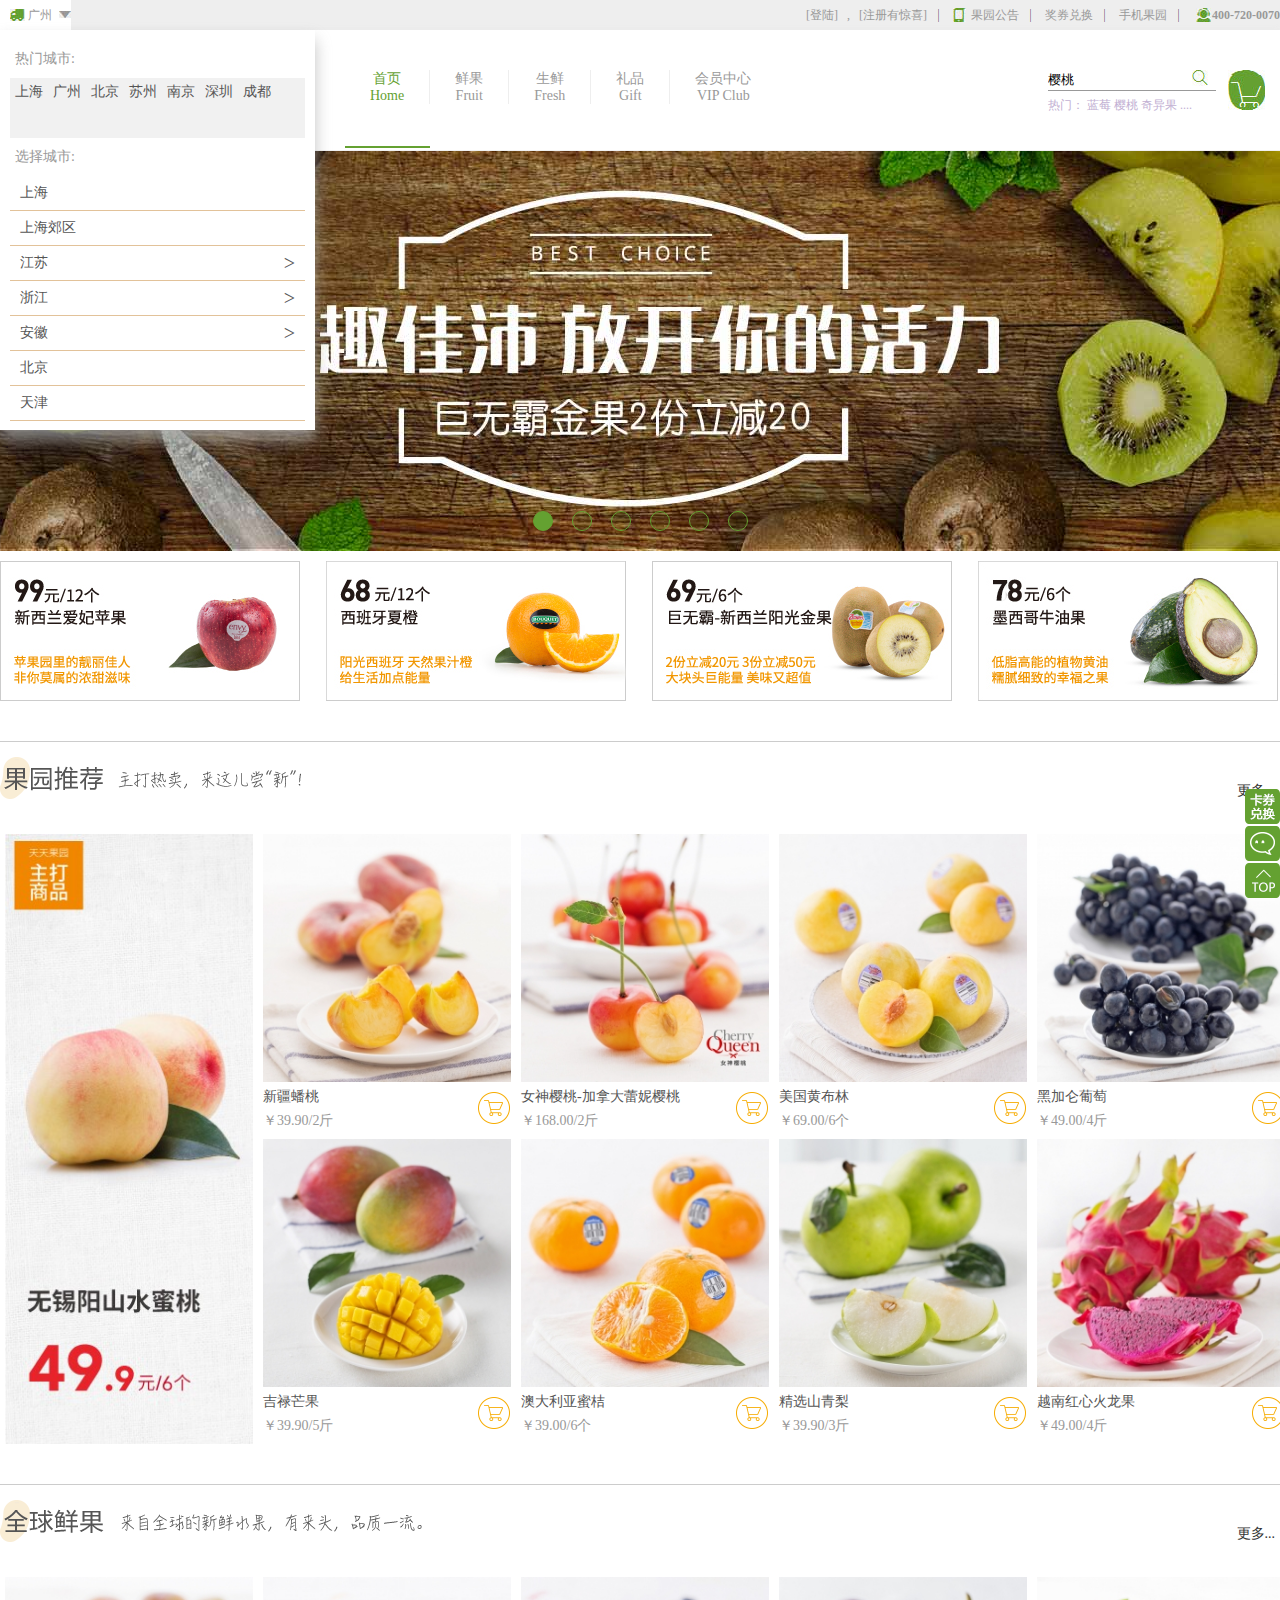
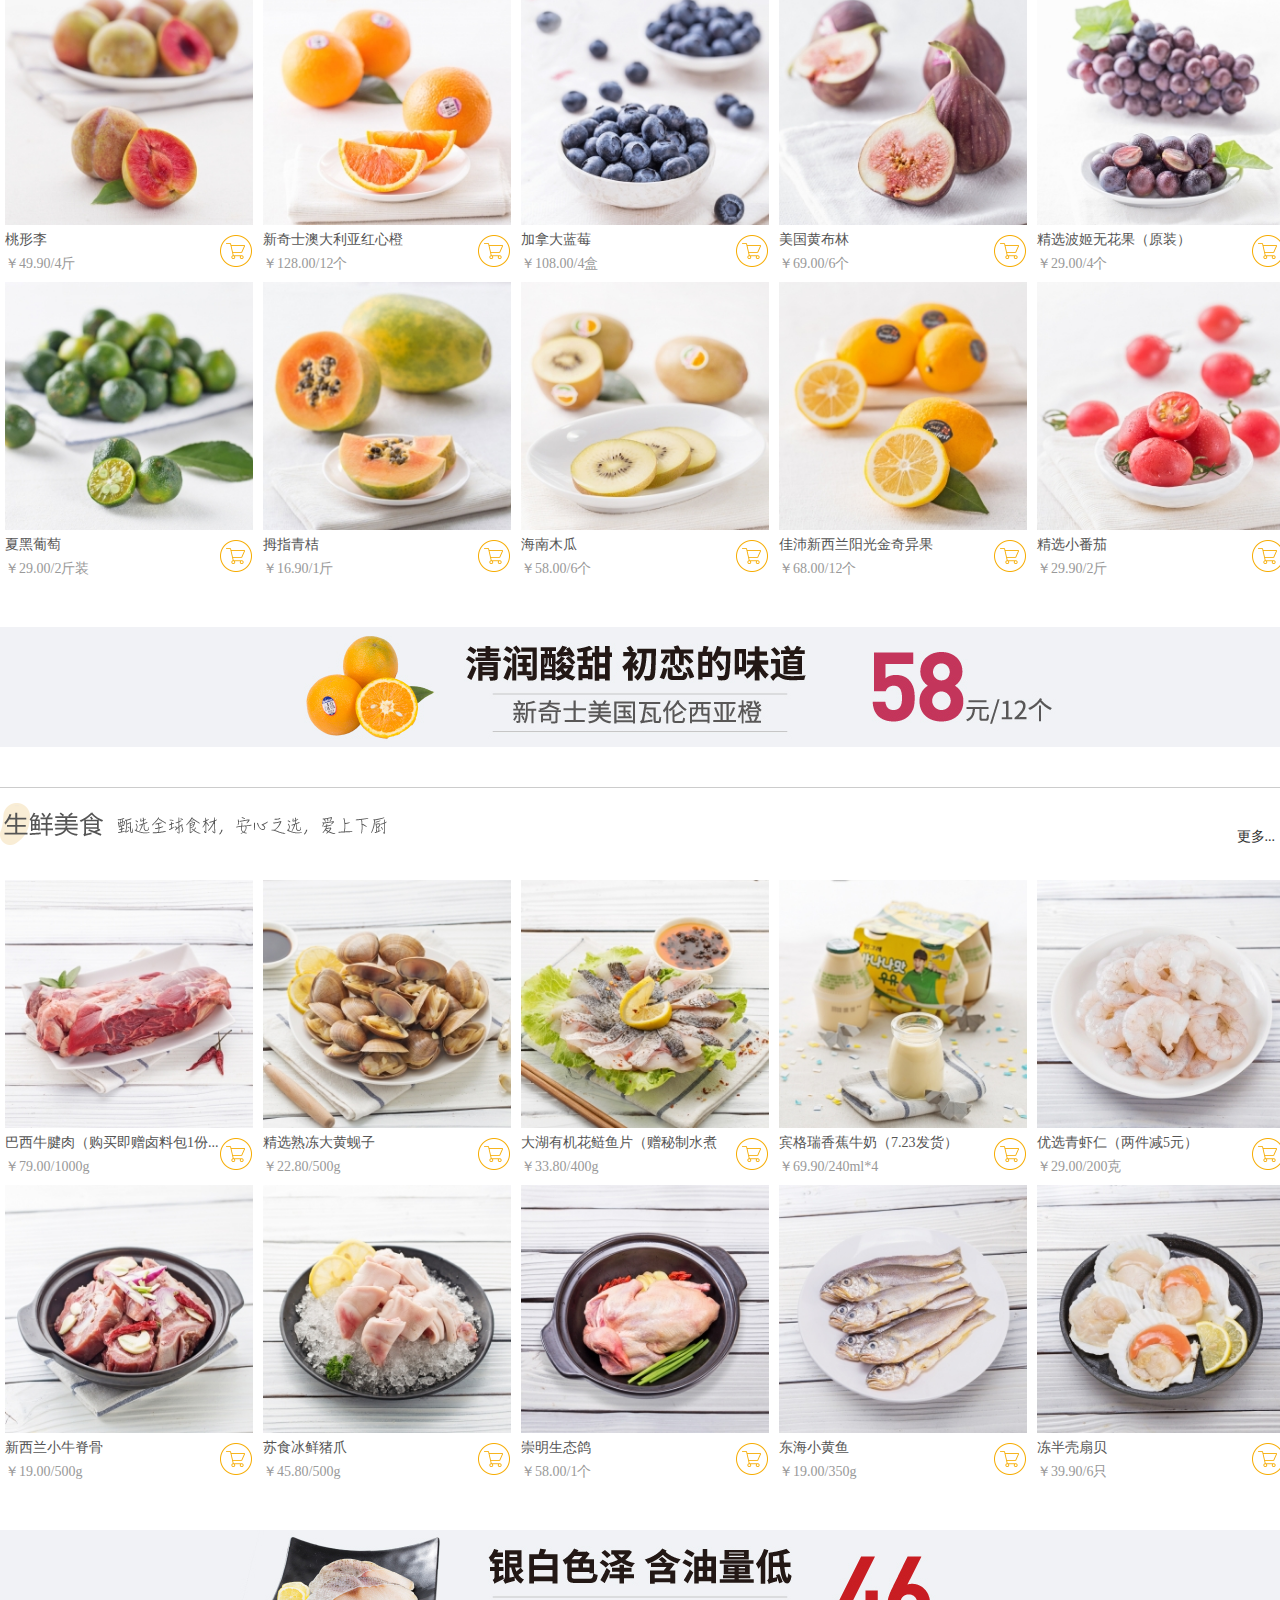
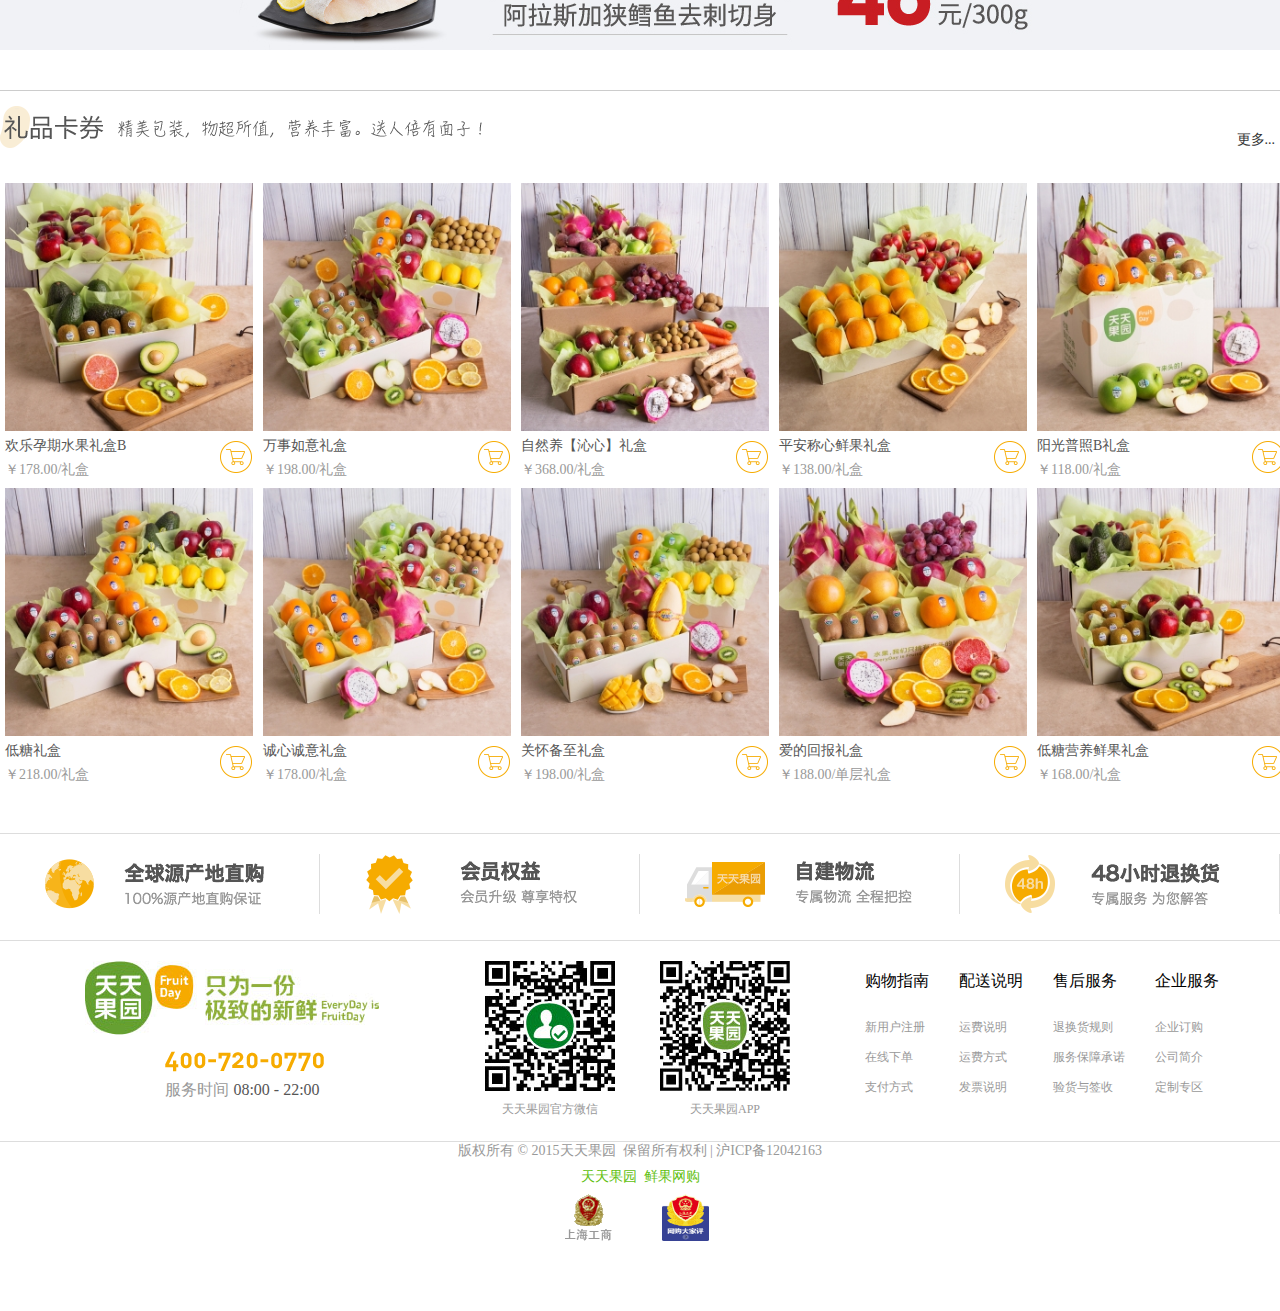
<file: index.html>
<!DOCTYPE html>
<html lang="en">
<head>
	<meta charset="UTF-8">
	<title>天天果园首页</title>
	<!-- <link href="css/bootstrap.min.css" rel="stylesheet">  -->
	<link rel="stylesheet" type="text/css" href="css/index.css">
    <link rel="stylesheet" type="text/css" href="css/common.css">
	<style>
	
	</style>

	<script src="assets/jquery-1.12.0.js"></script>
	<script src="js/common.js"></script>
	<script src="js/denglu.js"></script>
	<script>

	</script>
</head>
<body>
	<!---------------------------------------------head------------------>
	<div class="head">
		<div class="headcon">
			<div class="head-left">
				<i><img src="img/car.jpg"></i>
				<div id='address'>广州</div>
				<b><img src="img/sanjiao.jpg"></b>
			</div>
			<h4>400-720-0070</h4>
			<ul class="headnav">
				<li><a href="html/denglu.html">[登陆]</a> &nbsp;   , &nbsp;  <a href="html/denglu.html" > [注册有惊喜]</a></li>
				<li class="hideli"><a href="#"><img src="img/phone.jpg">果园公告</a>
					<div class="guoranhide">
                        <ul >
                                <li>
	                                <a href="http://www.fruitday.com/notice/detail/806" target="_blank"> 天天果园400热线系统升级恢复公告</a>
	                                <em>new</em>                            
                                </li>
                                <li>
	                                <a href="http://www.fruitday.com/notice/detail/805" target="_blank"> 天天果园400热线系统升级公告</a>
	                                <em>new</em>                            
                                </li>
                                <li>
	                                <a href="http://www.fruitday.com/notice/detail/804" target="_blank">全仓充值活动调整公告</a>
	                                <em>new</em>                            
                                </li>
                        </ul>
                        <div><a href="http://www.fruitday.com/notice" target="_blank">查看更多 &gt;</a>
                        </div>
                    </div>
				</li>
				<li><a href="#">奖券兑换</a></li>
				<li class="hideli"><a href="#">手机果园</a>
					<div class="shoujihide">
                        <div>
                            <span>下载果园app,即享果园特价商品</span>
                            
                        </div>
                        <dl>
                            <dt>
                                <img src="img/guan_ewcode2.jpg" >
                            </dt>
                            <dd>
                                    <img src="img/guan_btn01.jpg">
                                    <img src="img/guan_btn02.jpg" alt="">                     
                            </dd>
                        </dl>
                        <dl>
                            <dt>
                                <img src="img/guan_ewcode1.jpg" >
                            </dt>
                            <dd>
                                <span>关注果园微信</span>
                                优惠信息实时掌握
                            </dd>
                        </dl>
                    </div>
				</li>
			</ul>
            <div id="boxcity">
                <h5>热门城市:</h5>
                <ul class="hotcity">
                    <li>
                        <a href="#">上海</a>
                    </li>
                    <li>
                        <a href="#">广州</a>
                    </li>
                                 <li>
                        <a href="#">北京</a>
                    </li>
                                 <li>
                        <a href="#">苏州</a>
                    </li>
                                 <li>
                        <a href="#">南京</a>
                    </li>
                                 <li>
                        <a href="#">深圳</a>
                    </li>
                                        <li>
                        <a href="#">成都</a>
                    </li>
                </ul>
                <h5>选择城市:</h5>
                <ul class="choosecity">
                    <li>
                        <a href="#" data-id="106092">上海</a>
                    </li>
                    <li>
                        <a href="#" data-id="145855">上海郊区</a>
                    </li>
                    <li>
                        <a href="#" class="provicesel">
                            <span >
                            	>
                            </span>
                            江苏
                        </a>
                        <div class="citysel">
                                                        <a href="#" >常州</a>
                                                        <a href="#" >淮安</a>
                                                        <a href="#" >连云港</a>
                                                        <a href="#" >南京</a>
                                                        <a href="#" >南通</a>
                                                        <a href="#" >苏州</a>
                                                        <a href="#" >泰州</a>
                                                        <a href="#" >无锡</a>
                                                        <a href="#" >宿迁</a>
                                                        <a href="#" >徐州</a>
                                                        <a href="#" >盐城</a>
                                                        <a href="#" >扬州</a>
                                                        <a href="#" >镇江</a>
                                                    </div>
                    </li>
                    <li>
                        <a href="#" class="provicesel">
                            <span >
                            	>
                            </span>
                            浙江
                        </a>
                        <div class="citysel">
                                                        <a href="#">杭州</a>
                                                        <a href="#">湖州</a>
                                                        <a href="#">嘉兴</a>
                                                        <a href="#">金华</a>
                                                        <a href="#"">丽水</a>
                                                        <a href="#">宁波</a>
                                                        <a href="#">衢州</a>
                                                        <a href="#">绍兴</a>
                                                        <a href="#">台州</a>
                                                        <a href="#">温州</a>
                                                        <a href="#">舟山</a>
                        </div>
                    </li>
                    <li>
                        <a href="#" class="provicesel">
                            <span >
                            	>
                            </span>
                            安徽
                        </a>
                        <div class="citysel">
                                                        <a href="#">安庆</a>
                                                        <a href="#">蚌埠</a>
                                                        <a href="#">亳州</a>
                                                        <a href="#">池州</a>
                                                        <a href="#">滁州</a>
                                                        <a href="#">阜阳</a>
                                                        <a href="#">合肥</a>
                                                        <a href="#">淮北</a>
                                                        <a href="#">淮南</a>
                                                        <a href="#">黄山</a>
                                                        <a href="#">六安</a>
                                                        <a href="#">马鞍山</a>
                                                        <a href="#">铜陵</a>
                                                        <a href="#">芜湖</a>
                                                        <a href="#">宿州</a>
                                                        <a href="#">宣城</a>
                        </div>
                    </li>
                                                                                <li>
                        <a href="#" data-id="143949">北京</a>
                    </li>
                                                                                <li>
                        <a href="#" data-id="144005">天津</a>
                    </li>
                                                                                <li>
                        <a href="#" class="provicesel">
                            <span >
                            	>
                            </span>
                            河北
                        </a>
                        <div class="citysel">
                                                        <a href="#">石家庄</a>
                                                        <a href="#">廊坊</a>
                                                        <a href="#">承德</a>
                                                        <a href="#">唐山</a>
                                                        <a href="#">保定</a>
                                                        <a href="#">沧州</a>
                                                        <a href="#">邯郸</a>
                                                        <a href="#">衡水</a>
                                                        <a href="#">秦皇岛</a>
                                                        <a href="#">邢台</a>
                                                        <a href="#">张家口</a>
                        </div>
                    </li>
                    <li>
                        <a href="#" class="provicesel">
                            <span >
                            	>
                            </span>
                            广东
                        </a>
                        <div class="citysel">
                                                        <a href="#">深圳</a>
                                                        <a href="#">广州</a>
                                                        <a href="#">珠海</a>
                                                        <a href="#">汕头</a>
                                                        <a href="#">韶关</a>
                                                        <a href="#">佛山</a>
                                                        <a href="#">江门</a>
                                                        <a href="#">湛江</a>
                                                        <a href="#">茂名</a>
                                                        <a href="#">肇庆</a>
                                                        <a href="#">惠州</a>
                                                        <a href="#">梅州</a>
                                                        <a href="#">汕尾</a>
                                                        <a href="#">河源</a>
                                                        <a href="#">阳江</a>
                                                        <a href="#">清远</a>
                                                        <a href="#">东莞</a>
                                                        <a href="#">中山</a>
                                                        <a href="#">揭阳</a>
                                                        <a href="#">云浮</a>
                                                        <a href="#">潮州</a>
                        </div>
                    </li>
                    <li>
                        <a href="#" class="provicesel">
                            <span >
                            	>
                            </span>
                            四川
                        </a>
                        <div class="citysel">
                                                        <a href="#">成都</a>
                                                        <a href="#">巴中</a>
                                                        <a href="#">达州</a>
                                                        <a href="#">德阳</a>
                                                        <a href="#">广安</a>
                                                        <a href="#">广元</a>
                                                        <a href="#">乐山</a>
                                                        <a href="#">泸州</a>
                                                        <a href="#">眉山</a>
                                                        <a href="#">绵阳</a>
                                                        <a href="#">南充</a>
                                                        <a href="#">内江</a>
                                                        <a href="#">遂宁</a>
                                                        <a href="#">宜宾</a>
                                                        <a href="#">资阳</a>
                                                        <a href="#">自贡</a>
                                                        <a href="#">雅安</a>
                        </div>
                    </li>
                    <li>
                        <a href="#">重庆</a>
                    </li>
                </ul>

            </div>
		</div>
	</div>

	<!---------------------------------------------nav------------------>

	<div class="nav">
		<div class="navcon">
			<h2>
				<a href="#"><img src="img/logo.jpg"></a>
			</h2>
            <ul>
                <li class="firstli">
                    <a href="http://www.fruitday.com/">
                        首页
                        <span>Home</span>
                    </a> 
                </li>
                <li >
                    <a href="http://www.fruitday.com/prolist/index/40" target="_blank">
                        鲜果
                        <span>Fruit</span>
                    </a> 
                </li>
                <li >
                    <a href="http://www.fruitday.com/prolist/index/277" target="_blank">
                        生鲜
                        <span>Fresh</span>
                    </a>
                    
                </li>
                <li >
                    <a href="http://www.fruitday.com/prolist/index/43" target="_blank">
                        礼品
                        <span>Gift</span>
                    </a>
                    
                </li>
                <li class="lastli">
                    <a href="http://www.fruitday.com/member/center" target="_blank">
                        会员中心
                        <span>VIP Club</span>
                    </a>
                    
                </li>
            </ul>
            <div class="nav-right">
            	
                <div class="search">
                    <input type="text"  value="樱桃">
                    <input type='button' class="searchbutton">
                    <div class="hotsearch">
                        热门：
                        <a href="http://www.fruitday.com/prolist/search/%E8%93%9D%E8%8E%93" target="_blank">蓝莓</a>
                        <a href="http://www.fruitday.com/prolist/search/%E6%A8%B1%E6%A1%83" target="_blank">樱桃</a>
                        <a href="http://www.fruitday.com/prolist/search/%E5%A5%87%E5%BC%82%E6%9E%9C" target="_blank">奇异果</a>
                        <a href="http://www.fruitday.com/prolist/search/%E8%8D%94%E6%9E%9D" target="_blank">....</a>
                    </div>                                    
                </div>
                <div class="buycar">
                	
                </div>
            </div>
		</div>
	</div>


	<!-------------------------------banner---------------------------->
	<div id='indexbanner'>
		<ul class="lunboul">
			<li><a href="#"><img src="img/banner1.jpg"></a></li>
			<li><a href="#"><img src="img/banner2.jpg"></a></li>
			<li><a href="#"><img src="img/banner3.jpg"></a></li>
			<li><a href="#"><img src="img/banner4.jpg"></a></li>
			<li><a href="#"><img src="img/banner5.jpg"></a></li>
			<li><a href="#"><img src="img/banner6.jpg"></a></li>
		</ul>
		<ul class='slidebtn'>
			<li class="active">&nbsp;</li>
			<li>&nbsp;</li>
			<li>&nbsp;</li>
			<li>&nbsp;</li>
			<li>&nbsp;</li>
			<li>&nbsp;</li>
		</ul>
	</div>

	<!-------------------------------lazy---------------------------->
	<div class="lazy">
		<div class="lazycon">
			<a href="#"><img src="img/lazy1.jpg" alt=""></a>
			<a href="#"><img src="img/lazy2.jpg" alt=""></a>
			<a href="#"><img src="img/lazy3.jpg" alt=""></a>
			<a href="#"><img class='lastimg' src="img/lazy4.jpg" alt=""></a>
		</div>
	</div>

	<!-------------------------------fruitintr---------------------------->
	<div class="fruitintr">
		<img src="img/guan_t1.png">
		<a href="#">更多...</a>
	</div>
	<!-------------------------------fruit-tui---------------------------->
	<div class="fruit-tui">
		<dl>
			<dt><a class="biga" href="#"><img class="bigimg" src="img/guoran_1.jpg" alt=""></a></dt>
			
		</dl>
		<dl>
			<dt><a href="#"><img src="img/guoran_2.jpg" alt=""></a></dt>
			<dd>				
                <div class="s-name">
                    新疆蟠桃
                </div>
                <div class="s-unit">
                    ￥39.90/2斤
                </div>
                <div class="click-buycar">
                </div>
			</dd>
		</dl>
		<dl>
			<dt><a href="#"><img src="img/guoran_3.jpg" alt=""></a></dt>
			<dd>
				
                    <div class="s-name">
                        女神樱桃-加拿大蕾妮樱桃
                    </div>
                    <div class="s-unit">
                        ￥168.00/2斤
                    </div>
                    <div class="click-buycar" style="background-position:-517px -243px">
            		</div>
			</dd>
		</dl>
		<dl>
			<dt><a href="#"><img src="img/guoran_4.jpg" alt=""></a></dt>
			<dd>
                <div class="s-name">
                    美国黄布林
                </div>
                <div class="s-unit">
                    ￥69.00/6个
                </div>
                <div class="click-buycar" style="background-position:-517px -243px">
            		</div>
			</dd>
		</dl>
		<dl>
			<dt><a href="#"><img src="img/guoran_5.jpg" alt=""></a></dt>
			<dd>
                    <div class="s-name">
                        黑加仑葡萄
                    </div>
                    <div class="s-unit">
                        ￥49.00/4斤
                    </div>
                    <div class="click-buycar" style="background-position:-517px -243px">
            		</div>
			</dd>
		</dl>
		<dl>
			<dt><a href="#"><img src="img/guoran_6.jpg" alt=""></a></dt>
			<dd>
                    <div class="s-name">
                        吉禄芒果
                    </div>
                    <div class="s-unit">
                        ￥39.90/5斤
                    </div>
                    <div class="click-buycar" style="background-position:-517px -243px">
            		</div>
			</dd>
		</dl>
		<dl>
			<dt><a href="#"><img src="img/guoran_7.jpg" alt=""></a></dt>
			<dd>
				 <div class="s-name">
                        澳大利亚蜜桔
                    </div>
                    <div class="s-unit">
                        ￥39.00/6个
                    </div>
                    <div class="click-buycar" style="background-position:-517px -243px">
            		</div>
			</dd>
		</dl>
		<dl>
			<dt><a href="#"><img src="img/guoran_8.jpg" alt=""></a></dt>
			<dd>

                    <div class="s-name">
                        精选山青梨
                    </div>
                    <div class="s-unit">
                        ￥39.90/3斤
                    </div>
                    <div class="click-buycar" style="background-position:-517px -243px">
            		</div>
			</dd>
		</dl>
		<dl>
			<dt><a href="#"><img src="img/guoran_9.jpg" alt=""></a></dt>
			<dd>
                    <div class="s-name">
                        越南红心火龙果
                    </div>
                    <div class="s-unit">
                        ￥49.00/4斤
                    </div>
                    <div class="click-buycar" style="background-position:-517px -243px">
            		</div>
			</dd>
		</dl>
	</div>
	<!-------------------------------fruitintr---------------------------->
	<div class="fruitintr">
		<img src="img/guan_t2.png">
		<a href="#">更多...</a>
	</div>

	<!-------------------------------fruit-tui---------------------------->
	<div class="fruit-tui">
		<dl>
			<dt><a href="#"><img src="img/xianguo_1.jpg" alt=""></a></dt>
			<dd>				
                <div class="s-name">
                    桃形李
                </div>
                <div class="s-unit">
                    ￥49.90/4斤
                </div>
                <div class="click-buycar" style="background-position:-517px -243px">
            		</div>
			</dd>
		</dl>
		<dl>
			<dt><a href="#"><img src="img/xianguo_2.jpg" alt=""></a></dt>
			<dd>				
                <div class="s-name">
                    新奇士澳大利亚红心橙
                </div>
                <div class="s-unit">
                    ￥128.00/12个
                </div>
                <div class="click-buycar" style="background-position:-517px -243px">
            		</div>   
			</dd>
		</dl>
		<dl>
			<dt><a href="#"><img src="img/xianguo_3.jpg" alt=""></a></dt>
			<dd>
				
                    <div class="s-name">
                        加拿大蓝莓
                    </div>
                    <div class="s-unit">
                        ￥108.00/4盒
                    </div>
                    <div class="click-buycar" style="background-position:-517px -243px">
            		</div>
			</dd>
		</dl>
		<dl>
			<dt><a href="#"><img src="img/xianguo_4.jpg" alt=""></a></dt>
			<dd>
                <div class="s-name">
                    美国黄布林
                </div>
                <div class="s-unit">
                    ￥69.00/6个
                </div>
                <div class="click-buycar" style="background-position:-517px -243px">
            		</div>
			</dd>
		</dl>
		<dl>
			<dt><a href="#"><img src="img/xianguo_5.jpg" alt=""></a></dt>
			<dd>
                    <div class="s-name">
                       精选波姬无花果（原装）
                    </div>
                    <div class="s-unit">
                        ￥29.00/4个
                    </div>
                    <div class="click-buycar" style="background-position:-517px -243px">
            		</div>
			</dd>
		</dl>
		<dl>
			<dt><a href="#"><img src="img/xianguo_6.jpg" alt=""></a></dt>
			<dd>
                    <div class="s-name">
                        夏黑葡萄
                    </div>
                    <div class="s-unit">
                        ￥29.00/2斤装
                    </div>
                    <div class="click-buycar" style="background-position:-517px -243px">
            		</div>
			</dd>
		</dl>
		<dl>
			<dt><a href="#"><img src="img/xianguo_7.jpg" alt=""></a></dt>
			<dd>
				 <div class="s-name">
                        拇指青桔 
                    </div>
                    <div class="s-unit">
                        ￥16.90/1斤
                    </div>
                    <div class="click-buycar" style="background-position:-517px -243px">
            		</div>
			</dd>
		</dl>
		<dl>
			<dt><a href="#"><img src="img/xianguo_8.jpg" alt=""></a></dt>
			<dd>

                    <div class="s-name">
                        海南木瓜
                    </div>
                    <div class="s-unit">
                        ￥58.00/6个
                    </div>
                    <div class="click-buycar" style="background-position:-517px -243px">
            		</div>
			</dd>
		</dl>
		<dl>
			<dt><a href="#"><img src="img/xianguo_9.jpg" alt=""></a></dt>
			<dd>
                    <div class="s-name">
                        佳沛新西兰阳光金奇异果
                    </div>
                    <div class="s-unit">
                        ￥68.00/12个
                    </div>
                    <div class="click-buycar" style="background-position:-517px -243px">
            		</div>
			</dd>
		</dl>
		<dl>
			<dt><a href="#"><img src="img/xianguo_10.jpg" alt=""></a></dt>
			<dd>				
                <div class="s-name">
                    精选小番茄 
                </div>
                <div class="s-unit">
                    ￥29.90/2斤
                </div>
                <div class="click-buycar" style="background-position:-517px -243px">
            		</div>
			</dd>
		</dl>
	</div>
	<!-------------------------------fruitad---------------------------->
	<div class="fruitad">
		<a href="#"><img src="img/ad_1.jpg"></a>
	</div>
	<!-------------------------------fruitintr---------------------------->
	<div class="fruitintr">
		<img src="img/guan_t3.png">
		<a href="#">更多...</a>
	</div>
	<!-------------------------------fruit-tui---------------------------->
	<div class="fruit-tui">
		<dl>
			<dt><a href="#"><img src="img/meat_1.jpg" alt=""></a></dt>
			<dd>				
                <div class="s-name">
                    巴西牛腱肉（购买即赠卤料包1份...
                </div>
                <div class="s-unit">
                    ￥79.00/1000g 
                </div>
                <div class="click-buycar" style="background-position:-517px -243px">
            		</div>
			</dd>
		</dl>
		<dl>
			<dt><a href="#"><img src="img/meat_2.jpg" alt=""></a></dt>
			<dd>				
                <div class="s-name">
                    精选熟冻大黄蚬子
                </div>
                <div class="s-unit">
                    ￥22.80/500g 
                </div>
                <div class="click-buycar" style="background-position:-517px -243px">
            		</div>   
			</dd>
		</dl>
		<dl>
			<dt><a href="#"><img src="img/meat_3.jpg" alt=""></a></dt>
			<dd>
				
                    <div class="s-name">
                        大湖有机花鲢鱼片（赠秘制水煮
                    </div>
                    <div class="s-unit">
                        ￥33.80/400g 
                    </div>
                    <div class="click-buycar" style="background-position:-517px -243px">
            		</div>
			</dd>
		</dl>
		<dl>
			<dt><a href="#"><img src="img/meat_4.jpg" alt=""></a></dt>
			<dd>
                <div class="s-name">
                    宾格瑞香蕉牛奶（7.23发货）
                </div>
                <div class="s-unit">
                    ￥69.90/240ml*4
                </div>
                <div class="click-buycar" style="background-position:-517px -243px">
            		</div>
			</dd>
		</dl>
		<dl>
			<dt><a href="#"><img src="img/meat_5.jpg" alt=""></a></dt>
			<dd>
                    <div class="s-name">
                       优选青虾仁（两件减5元）
                    </div>
                    <div class="s-unit">
                        ￥29.00/200克
                    </div>
                    <div class="click-buycar" style="background-position:-517px -243px">
            		</div>
			</dd>
		</dl>
		<dl>
			<dt><a href="#"><img src="img/meat_6.jpg" alt=""></a></dt>
			<dd>
                    <div class="s-name">
                        新西兰小牛脊骨 
                    </div>
                    <div class="s-unit">
                        ￥19.00/500g
                    </div>
                    <div class="click-buycar" style="background-position:-517px -243px">
            		</div>
			</dd>
		</dl>
		<dl>
			<dt><a href="#"><img src="img/meat_7.jpg" alt=""></a></dt>
			<dd>
				 <div class="s-name">
                        苏食冰鲜猪爪  
                    </div>
                    <div class="s-unit">
                        ￥45.80/500g 
                    </div>
                    <div class="click-buycar" style="background-position:-517px -243px">
            		</div>
			</dd>
		</dl>
		<dl>
			<dt><a href="#"><img src="img/meat_8.jpg" alt=""></a></dt>
			<dd>

                    <div class="s-name">
                        崇明生态鸽 
                    </div>
                    <div class="s-unit">
                        ￥58.00/1个
                    </div>
                    <div class="click-buycar" style="background-position:-517px -243px">
            		</div>
			</dd>
		</dl>
		<dl>
			<dt><a href="#"><img src="img/meat_9.jpg" alt=""></a></dt>
			<dd>
                    <div class="s-name">
                        东海小黄鱼
                    </div>
                    <div class="s-unit">
                        ￥19.00/350g
                    </div>
                    <div class="click-buycar" style="background-position:-517px -243px">
            		</div>
			</dd>
		</dl>
		<dl>
			<dt><a href="#"><img src="img/meat_10.jpg" alt=""></a></dt>
			<dd>				
                <div class="s-name">
                    冻半壳扇贝 
                </div>
                <div class="s-unit">
                    ￥39.90/6只
                </div>
                <div class="click-buycar" style="background-position:-517px -243px">
            		</div>
			</dd>
		</dl>
	</div>
	<!-------------------------------fruitad---------------------------->
	<div class="fruitad">
		<a href="#"><img src="img/ad_2.jpg"></a>
	</div>
	<!-------------------------------fruitintr---------------------------->
	<div class="fruitintr">
		<img src="img/guan_t4.png">
		<a href="#">更多...</a>
	</div>
		<!-------------------------------fruit-tui---------------------------->
	<div class="fruit-tui">
		<dl>
			<dt><a href="#"><img src="img/giftcar_1.jpg" alt=""></a></dt>
			<dd>				
                <div class="s-name">
                    欢乐孕期水果礼盒B 
                </div>
                <div class="s-unit">
                    ￥178.00/礼盒  
                </div>
                <div class="click-buycar" style="background-position:-517px -243px">
            		</div>
			</dd>
		</dl>
		<dl>
			<dt><a href="#"><img src="img/giftcar_2.jpg" alt=""></a></dt>
			<dd>				
                <div class="s-name">
                    万事如意礼盒 
                </div>
                <div class="s-unit">
                    ￥198.00/礼盒  
                </div>
                <div class="click-buycar" style="background-position:-517px -243px">
            		</div>   
			</dd>
		</dl>
		<dl>
			<dt><a href="#"><img src="img/giftcar_3.jpg" alt=""></a></dt>
			<dd>
				
                    <div class="s-name">
                        自然养【沁心】礼盒 
                    </div>
                    <div class="s-unit">
                        ￥368.00/礼盒 
                    </div>
                    <div class="click-buycar" style="background-position:-517px -243px">
            		</div>
			</dd>
		</dl>
		<dl>
			<dt><a href="#"><img src="img/giftcar_4.jpg" alt=""></a></dt>
			<dd>
                <div class="s-name">
                    平安称心鲜果礼盒
                </div>
                <div class="s-unit">
                    ￥138.00/礼盒
                </div>
                <div class="click-buycar" style="background-position:-517px -243px">
            		</div>
			</dd>
		</dl>
		<dl>
			<dt><a href="#"><img src="img/giftcar_5.jpg" alt=""></a></dt>
			<dd>
                    <div class="s-name">
                       阳光普照B礼盒 
                    </div>
                    <div class="s-unit">
                        ￥118.00/礼盒
                    </div>
                    <div class="click-buycar" style="background-position:-517px -243px">
            		</div>
			</dd>
		</dl>
		<dl>
			<dt><a href="#"><img src="img/giftcar_6.jpg" alt=""></a></dt>
			<dd>
                    <div class="s-name">
                        低糖礼盒  
                    </div>
                    <div class="s-unit">
                        ￥218.00/礼盒 
                    </div>
                    <div class="click-buycar" style="background-position:-517px -243px">
            		</div>
			</dd>
		</dl>
		<dl>
			<dt><a href="#"><img src="img/giftcar_7.jpg" alt=""></a></dt>
			<dd>
				 <div class="s-name">
                        诚心诚意礼盒   
                    </div>
                    <div class="s-unit">
                        ￥178.00/礼盒 
                    </div>
                    <div class="click-buycar" style="background-position:-517px -243px">
            		</div>
			</dd>
		</dl>
		<dl>
			<dt><a href="#"><img src="img/giftcar_8.jpg" alt=""></a></dt>
			<dd>

                    <div class="s-name">
                       关怀备至礼盒 
                    </div>
                    <div class="s-unit">
                        ￥198.00/礼盒
                    </div>
                    <div class="click-buycar" style="background-position:-517px -243px">
            		</div>
			</dd>
		</dl>
		<dl>
			<dt><a href="#"><img src="img/giftcar_9.jpg" alt=""></a></dt>
			<dd>
                    <div class="s-name">
                        爱的回报礼盒 
                    </div>
                    <div class="s-unit">
                        ￥188.00/单层礼盒
                    </div>
                    <div class="click-buycar" style="background-position:-517px -243px">
            		</div>
			</dd>
		</dl>
		<dl>
			<dt><a href="#"><img src="img/giftcar_10.jpg" alt=""></a></dt>
			<dd>				
                <div class="s-name">
                    低糖营养鲜果礼盒 
                </div>
                <div class="s-unit">
                    ￥168.00/礼盒 
                </div>
                <div class="click-buycar" style="background-position:-517px -243px">
            		</div>
			</dd>
		</dl>
	</div>
	<!------------------------------liucheng---------------------------->
	<div class="liucheng">
		<ul>
			<li class="list1"></li>
			<li class="list2"></li>
			<li class="list3"></li>
			<li class="list4"></li>
		</ul>
	</div>
	<!------------------------------foot-link---------------------------->
	<div class="foot-link">
		<div class="block4">
                <div class="logo"></div>
                <div class="tel"><img src="img/guan_tel.png" alt=""></div>
                <div class="servertime"><span class="font-color">服务时间</span> 08:00 - 22:00</div>
        </div>
        <ul class="block2 ">
                <li><img src="img/guan_ewcode1.jpg"><span>天天果园官方微信</span></li>
                <li><img src="img/guan_ewcode2.jpg"><span>天天果园APP</span></li>
        </ul>
        <ul class="block3">
                <li><h4>购物指南</h4><a href="#">新用户注册</a><a href="#">在线下单</a><a href="#">支付方式</a></li>
                <li><h4>配送说明</h4><a href="#">运费说明</a><a href="#">运费方式</a><a href="#">发票说明</a></li>
                <li><h4>售后服务</h4><a href="#">退换货规则</a><a href="#">服务保障承诺</a><a href="#">验货与签收</a></li>
                <li><h4>企业服务</h4><a href="#">企业订购</a><a href="#">公司简介</a><a href="#">定制专区</a></li>
        </ul>
	</div>
    <!------------------------------foot-foot---------------------------->
    <div class="foot-foot">
        <p >版权所有 © 2015天天果园&nbsp;&nbsp;保留所有权利 | 沪ICP备12042163</p>
        <p class="p2">天天果园&nbsp;&nbsp;鲜果网购</p>
        <p class="p3"><a href=""><img src="img/guan_shgs.gif" alt=""><img src="img/guan_wgdjp.png" alt=""></a></p>
    </div>

    <!------------------------------fixfoot---------------------------->
    <div  class="toolbarfoot" >
        <a href="#" class="kq"></a>
        <a href="#" class="kf"></a>
        <a href="#" class="return-top"></a>
    </div>
     <!------------------------------buycar---------------------------->
    <div  id="buycar" >
        
        <div class="shop-top">
                <img src="img/cha.png" alt="">
        </div>
        <div class="shop-content">
            <div class="succese"><div class="succese-p"></div>加入购物车成功！</div>
            <p class="row2">
                购物车中共
                <em class="cartcount">134</em>
                件商品 | 商品小计
                <em class="cartprice">￥14521.80</em>
            </p>
            <div class="buybutton">
                <button class="continuebuy" title="点击此按钮，到下一步确认购买信息">继续购物</button>
                <button class="gotobuy" title="加入购物车">去结算</button>      
            </div>
            
        </div>

    </div>
    <div class="overlay">
    </div>



</body>
</html>
</file>
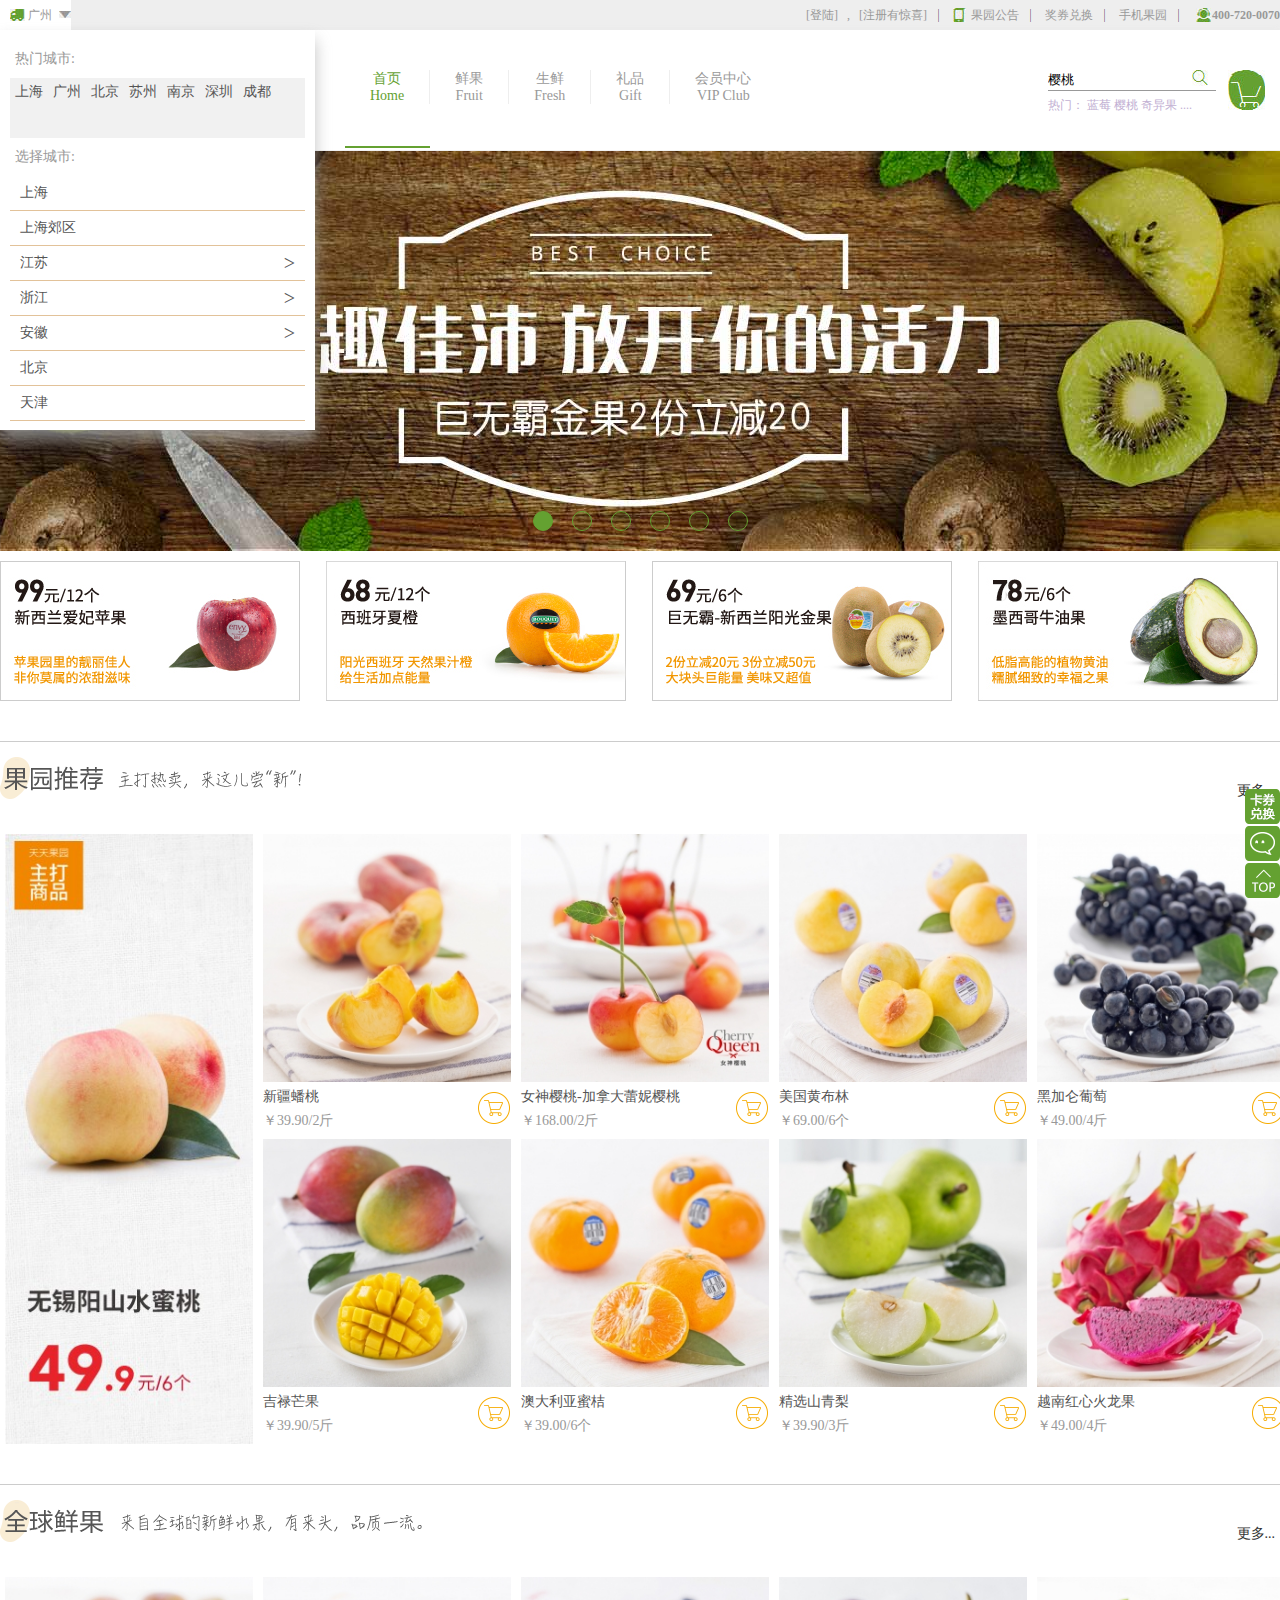
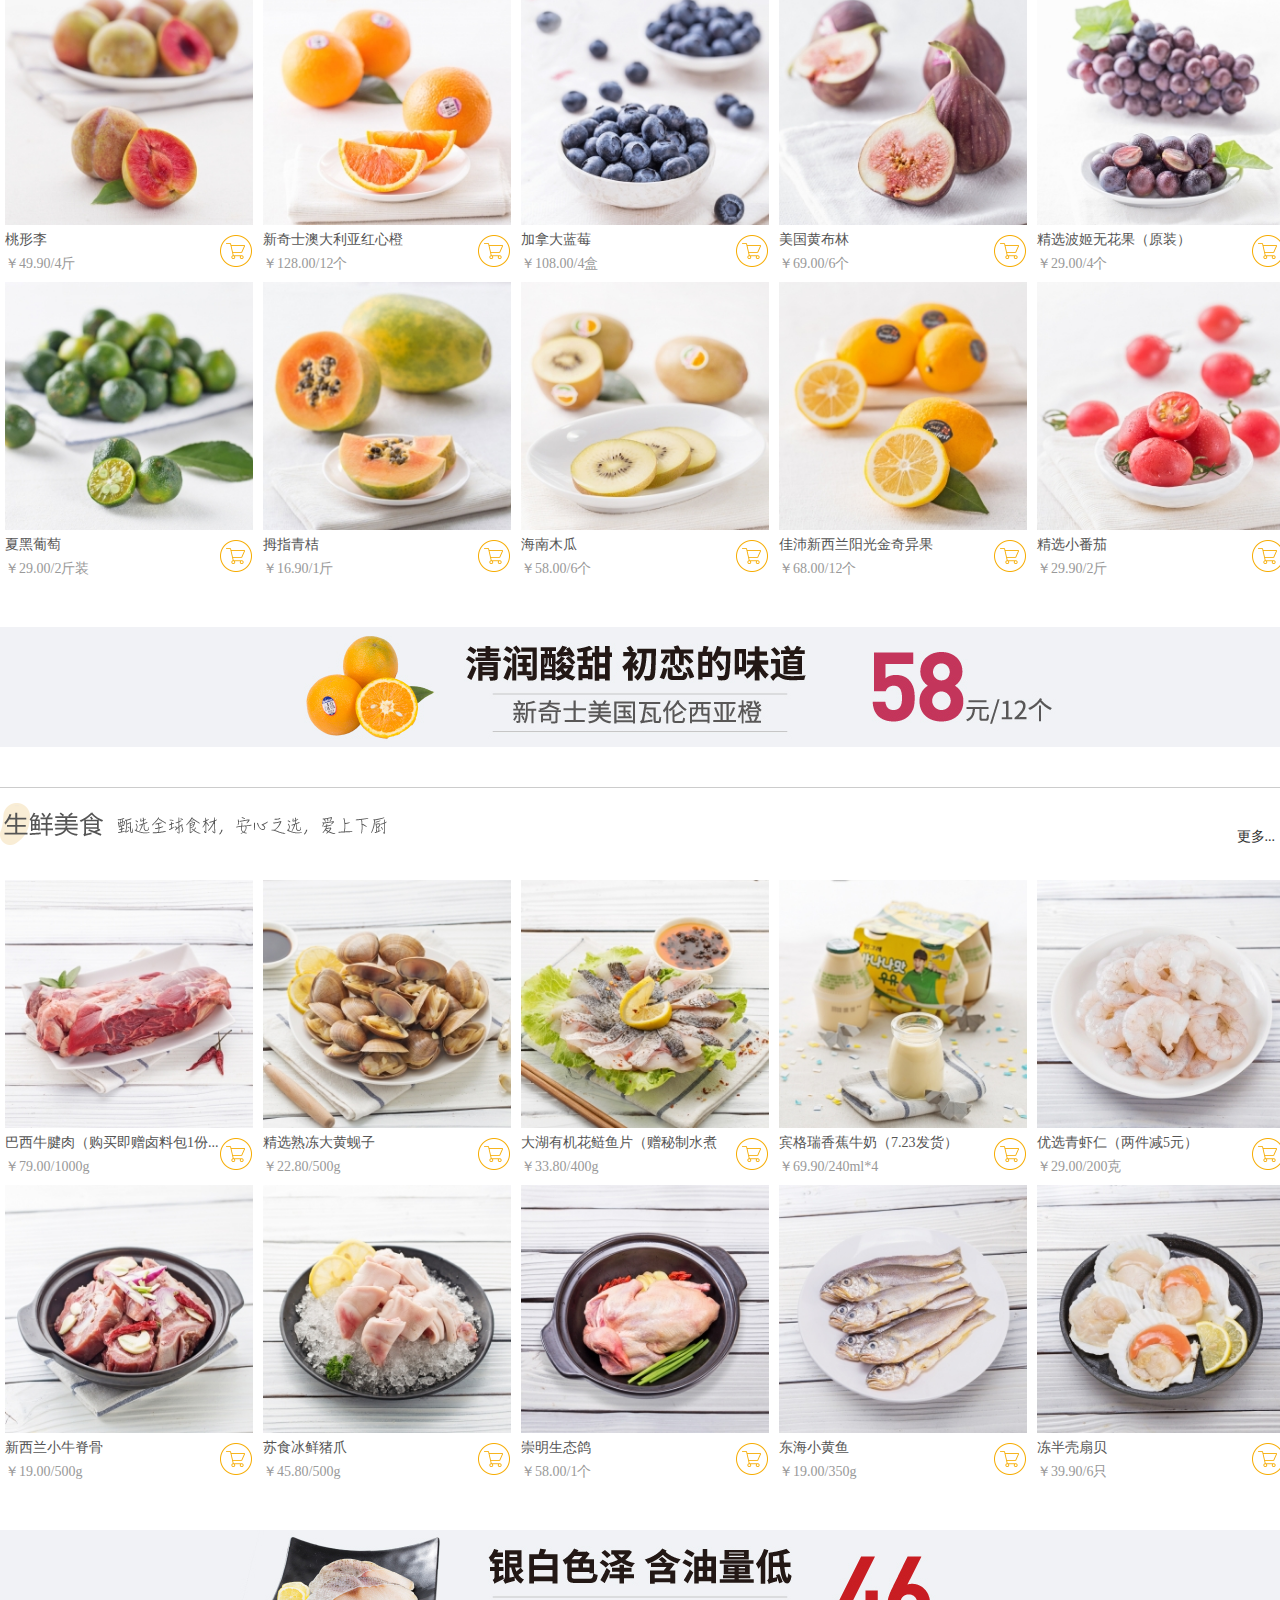
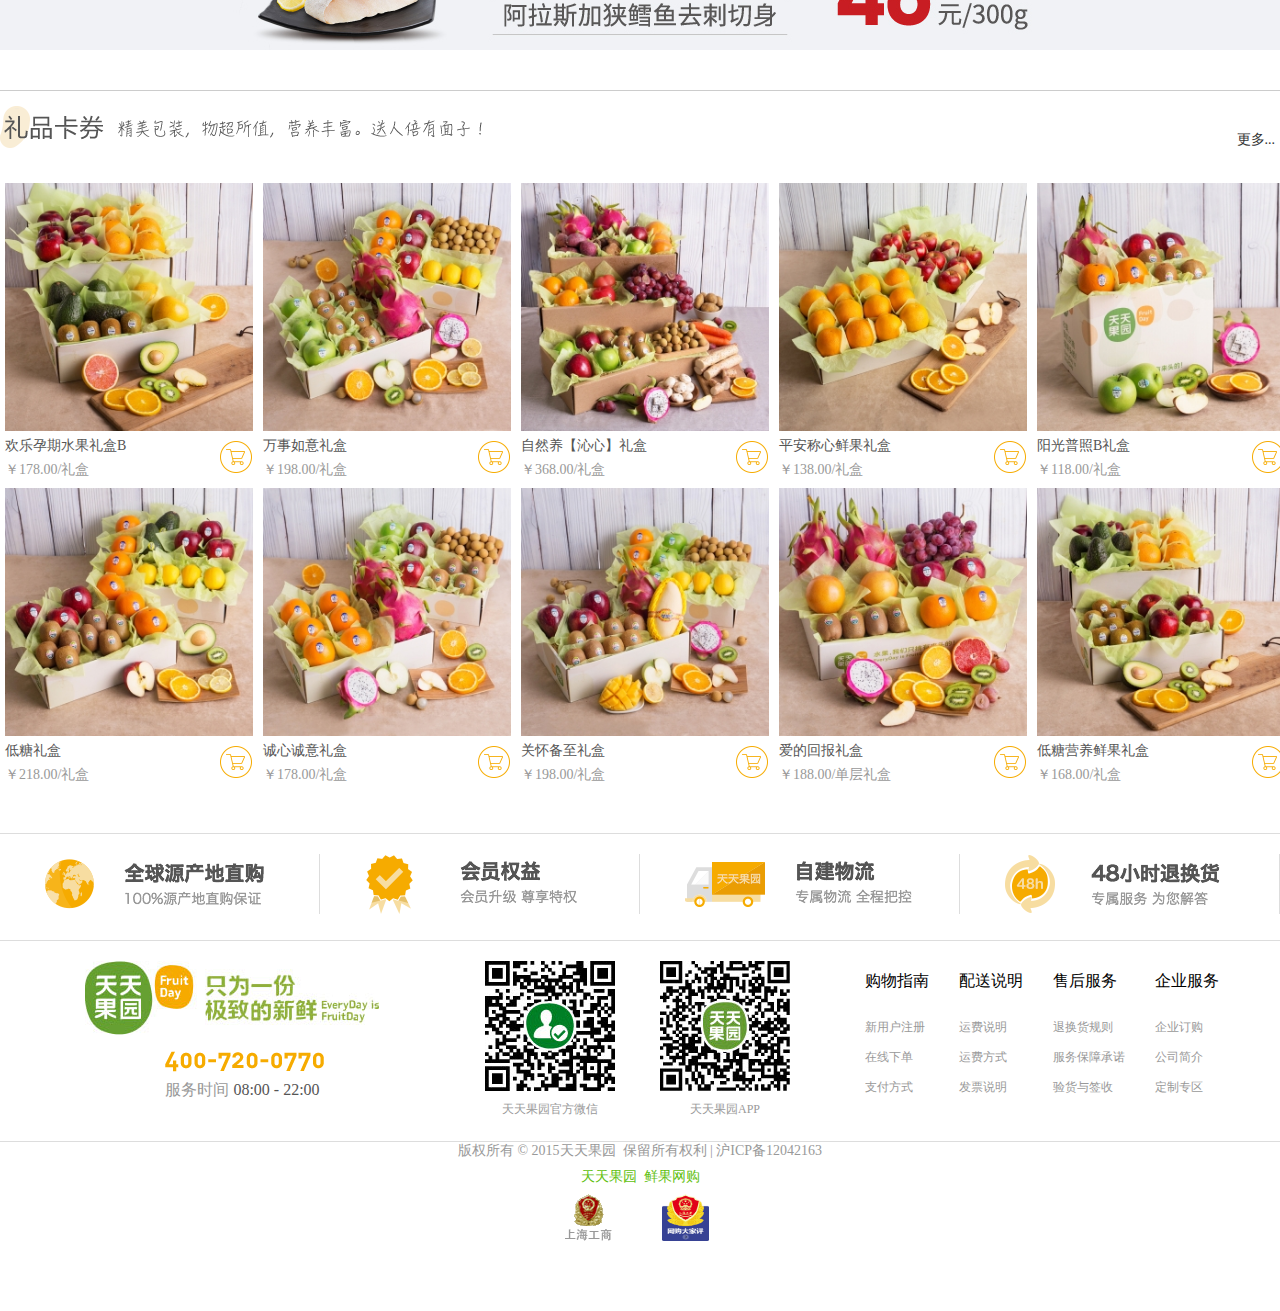
<file: html/index.html>
<!DOCTYPE html>
<html lang="en">
<head>
	<meta charset="UTF-8">
	<title>天天果园首页</title>
	<!-- <link href="../css/bootstrap.min.css" rel="stylesheet">  -->
	<link rel="stylesheet" type="text/css" href="../css/index.css">
    <link rel="stylesheet" type="text/css" href="../css/common.css">
	<style>
	
	</style>

	<script src="../assets/jquery-1.12.0.js"></script>
	<script src="../js/common.js"></script>
	<script src="../js/denglu.js"></script>
	<script>

	</script>
</head>
<body>
	<!---------------------------------------------head------------------>
	<div class="head">
		<div class="headcon">
			<div class="head-left">
				<i><img src="../img/car.jpg"></i>
				<div id='address'>广州</div>
				<b><img src="../img/sanjiao.jpg"></b>
			</div>
			<h4>400-720-0070</h4>
			<ul class="headnav">
				<li><a href="#">[登陆]</a> &nbsp;   , &nbsp;  <a href="#" > [注册有惊喜]</a></li>
				<li class="hideli"><a href="#"><img src="../img/phone.jpg">果园公告</a>
					<div class="guoranhide">
                        <ul >
                                <li>
	                                <a href="http://www.fruitday.com/notice/detail/806" target="_blank"> 天天果园400热线系统升级恢复公告</a>
	                                <em>new</em>                            
                                </li>
                                <li>
	                                <a href="http://www.fruitday.com/notice/detail/805" target="_blank"> 天天果园400热线系统升级公告</a>
	                                <em>new</em>                            
                                </li>
                                <li>
	                                <a href="http://www.fruitday.com/notice/detail/804" target="_blank">全仓充值活动调整公告</a>
	                                <em>new</em>                            
                                </li>
                        </ul>
                        <div><a href="http://www.fruitday.com/notice" target="_blank">查看更多 &gt;</a>
                        </div>
                    </div>
				</li>
				<li><a href="#">奖券兑换</a></li>
				<li class="hideli"><a href="#">手机果园</a>
					<div class="shoujihide">
                        <div>
                            <span>下载果园app,即享果园特价商品</span>
                            
                        </div>
                        <dl>
                            <dt>
                                <img src="../img/guan_ewcode2.jpg" >
                            </dt>
                            <dd>
                                    <img src="../img/guan_btn01.jpg">
                                    <img src="../img/guan_btn02.jpg" alt="">                     
                            </dd>
                        </dl>
                        <dl>
                            <dt>
                                <img src="../img/guan_ewcode1.jpg" >
                            </dt>
                            <dd>
                                <span>关注果园微信</span>
                                优惠信息实时掌握
                            </dd>
                        </dl>
                    </div>
				</li>
			</ul>
            <div id="boxcity">
                <h5>热门城市:</h5>
                <ul class="hotcity">
                    <li>
                        <a href="#">上海</a>
                    </li>
                    <li>
                        <a href="#">广州</a>
                    </li>
                                 <li>
                        <a href="#">北京</a>
                    </li>
                                 <li>
                        <a href="#">苏州</a>
                    </li>
                                 <li>
                        <a href="#">南京</a>
                    </li>
                                 <li>
                        <a href="#">深圳</a>
                    </li>
                                        <li>
                        <a href="#">成都</a>
                    </li>
                </ul>
                <h5>选择城市:</h5>
                <ul class="choosecity">
                    <li>
                        <a href="#" data-id="106092">上海</a>
                    </li>
                    <li>
                        <a href="#" data-id="145855">上海郊区</a>
                    </li>
                    <li>
                        <a href="#" class="provicesel">
                            <span >
                            	>
                            </span>
                            江苏
                        </a>
                        <div class="citysel">
                                                        <a href="#" >常州</a>
                                                        <a href="#" >淮安</a>
                                                        <a href="#" >连云港</a>
                                                        <a href="#" >南京</a>
                                                        <a href="#" >南通</a>
                                                        <a href="#" >苏州</a>
                                                        <a href="#" >泰州</a>
                                                        <a href="#" >无锡</a>
                                                        <a href="#" >宿迁</a>
                                                        <a href="#" >徐州</a>
                                                        <a href="#" >盐城</a>
                                                        <a href="#" >扬州</a>
                                                        <a href="#" >镇江</a>
                                                    </div>
                    </li>
                    <li>
                        <a href="#" class="provicesel">
                            <span >
                            	>
                            </span>
                            浙江
                        </a>
                        <div class="citysel">
                                                        <a href="#">杭州</a>
                                                        <a href="#">湖州</a>
                                                        <a href="#">嘉兴</a>
                                                        <a href="#">金华</a>
                                                        <a href="#"">丽水</a>
                                                        <a href="#">宁波</a>
                                                        <a href="#">衢州</a>
                                                        <a href="#">绍兴</a>
                                                        <a href="#">台州</a>
                                                        <a href="#">温州</a>
                                                        <a href="#">舟山</a>
                        </div>
                    </li>
                    <li>
                        <a href="#" class="provicesel">
                            <span >
                            	>
                            </span>
                            安徽
                        </a>
                        <div class="citysel">
                                                        <a href="#">安庆</a>
                                                        <a href="#">蚌埠</a>
                                                        <a href="#">亳州</a>
                                                        <a href="#">池州</a>
                                                        <a href="#">滁州</a>
                                                        <a href="#">阜阳</a>
                                                        <a href="#">合肥</a>
                                                        <a href="#">淮北</a>
                                                        <a href="#">淮南</a>
                                                        <a href="#">黄山</a>
                                                        <a href="#">六安</a>
                                                        <a href="#">马鞍山</a>
                                                        <a href="#">铜陵</a>
                                                        <a href="#">芜湖</a>
                                                        <a href="#">宿州</a>
                                                        <a href="#">宣城</a>
                        </div>
                    </li>
                                                                                <li>
                        <a href="#" data-id="143949">北京</a>
                    </li>
                                                                                <li>
                        <a href="#" data-id="144005">天津</a>
                    </li>
                                                                                <li>
                        <a href="#" class="provicesel">
                            <span >
                            	>
                            </span>
                            河北
                        </a>
                        <div class="citysel">
                                                        <a href="#">石家庄</a>
                                                        <a href="#">廊坊</a>
                                                        <a href="#">承德</a>
                                                        <a href="#">唐山</a>
                                                        <a href="#">保定</a>
                                                        <a href="#">沧州</a>
                                                        <a href="#">邯郸</a>
                                                        <a href="#">衡水</a>
                                                        <a href="#">秦皇岛</a>
                                                        <a href="#">邢台</a>
                                                        <a href="#">张家口</a>
                        </div>
                    </li>
                    <li>
                        <a href="#" class="provicesel">
                            <span >
                            	>
                            </span>
                            广东
                        </a>
                        <div class="citysel">
                                                        <a href="#">深圳</a>
                                                        <a href="#">广州</a>
                                                        <a href="#">珠海</a>
                                                        <a href="#">汕头</a>
                                                        <a href="#">韶关</a>
                                                        <a href="#">佛山</a>
                                                        <a href="#">江门</a>
                                                        <a href="#">湛江</a>
                                                        <a href="#">茂名</a>
                                                        <a href="#">肇庆</a>
                                                        <a href="#">惠州</a>
                                                        <a href="#">梅州</a>
                                                        <a href="#">汕尾</a>
                                                        <a href="#">河源</a>
                                                        <a href="#">阳江</a>
                                                        <a href="#">清远</a>
                                                        <a href="#">东莞</a>
                                                        <a href="#">中山</a>
                                                        <a href="#">揭阳</a>
                                                        <a href="#">云浮</a>
                                                        <a href="#">潮州</a>
                        </div>
                    </li>
                    <li>
                        <a href="#" class="provicesel">
                            <span >
                            	>
                            </span>
                            四川
                        </a>
                        <div class="citysel">
                                                        <a href="#">成都</a>
                                                        <a href="#">巴中</a>
                                                        <a href="#">达州</a>
                                                        <a href="#">德阳</a>
                                                        <a href="#">广安</a>
                                                        <a href="#">广元</a>
                                                        <a href="#">乐山</a>
                                                        <a href="#">泸州</a>
                                                        <a href="#">眉山</a>
                                                        <a href="#">绵阳</a>
                                                        <a href="#">南充</a>
                                                        <a href="#">内江</a>
                                                        <a href="#">遂宁</a>
                                                        <a href="#">宜宾</a>
                                                        <a href="#">资阳</a>
                                                        <a href="#">自贡</a>
                                                        <a href="#">雅安</a>
                        </div>
                    </li>
                    <li>
                        <a href="#">重庆</a>
                    </li>
                </ul>

            </div>
		</div>
	</div>

	<!---------------------------------------------nav------------------>

	<div class="nav">
		<div class="navcon">
			<h2>
				<a href="#"><img src="../img/logo.jpg"></a>
			</h2>
            <ul>
                <li class="firstli">
                    <a href="http://www.fruitday.com/">
                        首页
                        <span>Home</span>
                    </a> 
                </li>
                <li >
                    <a href="http://www.fruitday.com/prolist/index/40" target="_blank">
                        鲜果
                        <span>Fruit</span>
                    </a> 
                </li>
                <li >
                    <a href="http://www.fruitday.com/prolist/index/277" target="_blank">
                        生鲜
                        <span>Fresh</span>
                    </a>
                    
                </li>
                <li >
                    <a href="http://www.fruitday.com/prolist/index/43" target="_blank">
                        礼品
                        <span>Gift</span>
                    </a>
                    
                </li>
                <li class="lastli">
                    <a href="http://www.fruitday.com/member/center" target="_blank">
                        会员中心
                        <span>VIP Club</span>
                    </a>
                    
                </li>
            </ul>
            <div class="nav-right">
            	
                <div class="search">
                    <input type="text"  value="樱桃">
                    <input type='button' class="searchbutton">
                    <div class="hotsearch">
                        热门：
                        <a href="http://www.fruitday.com/prolist/search/%E8%93%9D%E8%8E%93" target="_blank">蓝莓</a>
                        <a href="http://www.fruitday.com/prolist/search/%E6%A8%B1%E6%A1%83" target="_blank">樱桃</a>
                        <a href="http://www.fruitday.com/prolist/search/%E5%A5%87%E5%BC%82%E6%9E%9C" target="_blank">奇异果</a>
                        <a href="http://www.fruitday.com/prolist/search/%E8%8D%94%E6%9E%9D" target="_blank">....</a>
                    </div>                                    
                </div>
                <div class="buycar">
                	
                </div>
            </div>
		</div>
	</div>


	<!-------------------------------banner---------------------------->
	<div id='indexbanner'>
		<ul class="lunboul">
			<li><a href="#"><img src="../img/banner1.jpg"></a></li>
			<li><a href="#"><img src="../img/banner2.jpg"></a></li>
			<li><a href="#"><img src="../img/banner3.jpg"></a></li>
			<li><a href="#"><img src="../img/banner4.jpg"></a></li>
			<li><a href="#"><img src="../img/banner5.jpg"></a></li>
			<li><a href="#"><img src="../img/banner6.jpg"></a></li>
		</ul>
		<ul class='slidebtn'>
			<li class="active">&nbsp;</li>
			<li>&nbsp;</li>
			<li>&nbsp;</li>
			<li>&nbsp;</li>
			<li>&nbsp;</li>
			<li>&nbsp;</li>
		</ul>
	</div>

	<!-------------------------------lazy---------------------------->
	<div class="lazy">
		<div class="lazycon">
			<a href="#"><img src="../img/lazy1.jpg" alt=""></a>
			<a href="#"><img src="../img/lazy2.jpg" alt=""></a>
			<a href="#"><img src="../img/lazy3.jpg" alt=""></a>
			<a href="#"><img class='lastimg' src="../img/lazy4.jpg" alt=""></a>
		</div>
	</div>

	<!-------------------------------fruitintr---------------------------->
	<div class="fruitintr">
		<img src="../img/guan_t1.png">
		<a href="#">更多...</a>
	</div>
	<!-------------------------------fruit-tui---------------------------->
	<div class="fruit-tui">
		<dl>
			<dt><a class="biga" href="#"><img class="bigimg" src="../img/guoran_1.jpg" alt=""></a></dt>
			
		</dl>
		<dl>
			<dt><a href="#"><img src="../img/guoran_2.jpg" alt=""></a></dt>
			<dd>				
                <div class="s-name">
                    新疆蟠桃
                </div>
                <div class="s-unit">
                    ￥39.90/2斤
                </div>
                <div class="click-buycar">
                </div>
			</dd>
		</dl>
		<dl>
			<dt><a href="#"><img src="../img/guoran_3.jpg" alt=""></a></dt>
			<dd>
				
                    <div class="s-name">
                        女神樱桃-加拿大蕾妮樱桃
                    </div>
                    <div class="s-unit">
                        ￥168.00/2斤
                    </div>
                    <div class="click-buycar" style="background-position:-517px -243px">
            		</div>
			</dd>
		</dl>
		<dl>
			<dt><a href="#"><img src="../img/guoran_4.jpg" alt=""></a></dt>
			<dd>
                <div class="s-name">
                    美国黄布林
                </div>
                <div class="s-unit">
                    ￥69.00/6个
                </div>
                <div class="click-buycar" style="background-position:-517px -243px">
            		</div>
			</dd>
		</dl>
		<dl>
			<dt><a href="#"><img src="../img/guoran_5.jpg" alt=""></a></dt>
			<dd>
                    <div class="s-name">
                        黑加仑葡萄
                    </div>
                    <div class="s-unit">
                        ￥49.00/4斤
                    </div>
                    <div class="click-buycar" style="background-position:-517px -243px">
            		</div>
			</dd>
		</dl>
		<dl>
			<dt><a href="#"><img src="../img/guoran_6.jpg" alt=""></a></dt>
			<dd>
                    <div class="s-name">
                        吉禄芒果
                    </div>
                    <div class="s-unit">
                        ￥39.90/5斤
                    </div>
                    <div class="click-buycar" style="background-position:-517px -243px">
            		</div>
			</dd>
		</dl>
		<dl>
			<dt><a href="#"><img src="../img/guoran_7.jpg" alt=""></a></dt>
			<dd>
				 <div class="s-name">
                        澳大利亚蜜桔
                    </div>
                    <div class="s-unit">
                        ￥39.00/6个
                    </div>
                    <div class="click-buycar" style="background-position:-517px -243px">
            		</div>
			</dd>
		</dl>
		<dl>
			<dt><a href="#"><img src="../img/guoran_8.jpg" alt=""></a></dt>
			<dd>

                    <div class="s-name">
                        精选山青梨
                    </div>
                    <div class="s-unit">
                        ￥39.90/3斤
                    </div>
                    <div class="click-buycar" style="background-position:-517px -243px">
            		</div>
			</dd>
		</dl>
		<dl>
			<dt><a href="#"><img src="../img/guoran_9.jpg" alt=""></a></dt>
			<dd>
                    <div class="s-name">
                        越南红心火龙果
                    </div>
                    <div class="s-unit">
                        ￥49.00/4斤
                    </div>
                    <div class="click-buycar" style="background-position:-517px -243px">
            		</div>
			</dd>
		</dl>
	</div>
	<!-------------------------------fruitintr---------------------------->
	<div class="fruitintr">
		<img src="../img/guan_t2.png">
		<a href="#">更多...</a>
	</div>

	<!-------------------------------fruit-tui---------------------------->
	<div class="fruit-tui">
		<dl>
			<dt><a href="#"><img src="../img/xianguo_1.jpg" alt=""></a></dt>
			<dd>				
                <div class="s-name">
                    桃形李
                </div>
                <div class="s-unit">
                    ￥49.90/4斤
                </div>
                <div class="click-buycar" style="background-position:-517px -243px">
            		</div>
			</dd>
		</dl>
		<dl>
			<dt><a href="#"><img src="../img/xianguo_2.jpg" alt=""></a></dt>
			<dd>				
                <div class="s-name">
                    新奇士澳大利亚红心橙
                </div>
                <div class="s-unit">
                    ￥128.00/12个
                </div>
                <div class="click-buycar" style="background-position:-517px -243px">
            		</div>   
			</dd>
		</dl>
		<dl>
			<dt><a href="#"><img src="../img/xianguo_3.jpg" alt=""></a></dt>
			<dd>
				
                    <div class="s-name">
                        加拿大蓝莓
                    </div>
                    <div class="s-unit">
                        ￥108.00/4盒
                    </div>
                    <div class="click-buycar" style="background-position:-517px -243px">
            		</div>
			</dd>
		</dl>
		<dl>
			<dt><a href="#"><img src="../img/xianguo_4.jpg" alt=""></a></dt>
			<dd>
                <div class="s-name">
                    美国黄布林
                </div>
                <div class="s-unit">
                    ￥69.00/6个
                </div>
                <div class="click-buycar" style="background-position:-517px -243px">
            		</div>
			</dd>
		</dl>
		<dl>
			<dt><a href="#"><img src="../img/xianguo_5.jpg" alt=""></a></dt>
			<dd>
                    <div class="s-name">
                       精选波姬无花果（原装）
                    </div>
                    <div class="s-unit">
                        ￥29.00/4个
                    </div>
                    <div class="click-buycar" style="background-position:-517px -243px">
            		</div>
			</dd>
		</dl>
		<dl>
			<dt><a href="#"><img src="../img/xianguo_6.jpg" alt=""></a></dt>
			<dd>
                    <div class="s-name">
                        夏黑葡萄
                    </div>
                    <div class="s-unit">
                        ￥29.00/2斤装
                    </div>
                    <div class="click-buycar" style="background-position:-517px -243px">
            		</div>
			</dd>
		</dl>
		<dl>
			<dt><a href="#"><img src="../img/xianguo_7.jpg" alt=""></a></dt>
			<dd>
				 <div class="s-name">
                        拇指青桔 
                    </div>
                    <div class="s-unit">
                        ￥16.90/1斤
                    </div>
                    <div class="click-buycar" style="background-position:-517px -243px">
            		</div>
			</dd>
		</dl>
		<dl>
			<dt><a href="#"><img src="../img/xianguo_8.jpg" alt=""></a></dt>
			<dd>

                    <div class="s-name">
                        海南木瓜
                    </div>
                    <div class="s-unit">
                        ￥58.00/6个
                    </div>
                    <div class="click-buycar" style="background-position:-517px -243px">
            		</div>
			</dd>
		</dl>
		<dl>
			<dt><a href="#"><img src="../img/xianguo_9.jpg" alt=""></a></dt>
			<dd>
                    <div class="s-name">
                        佳沛新西兰阳光金奇异果
                    </div>
                    <div class="s-unit">
                        ￥68.00/12个
                    </div>
                    <div class="click-buycar" style="background-position:-517px -243px">
            		</div>
			</dd>
		</dl>
		<dl>
			<dt><a href="#"><img src="../img/xianguo_10.jpg" alt=""></a></dt>
			<dd>				
                <div class="s-name">
                    精选小番茄 
                </div>
                <div class="s-unit">
                    ￥29.90/2斤
                </div>
                <div class="click-buycar" style="background-position:-517px -243px">
            		</div>
			</dd>
		</dl>
	</div>
	<!-------------------------------fruitad---------------------------->
	<div class="fruitad">
		<a href="#"><img src="../img/ad_1.jpg"></a>
	</div>
	<!-------------------------------fruitintr---------------------------->
	<div class="fruitintr">
		<img src="../img/guan_t3.png">
		<a href="#">更多...</a>
	</div>
	<!-------------------------------fruit-tui---------------------------->
	<div class="fruit-tui">
		<dl>
			<dt><a href="#"><img src="../img/meat_1.jpg" alt=""></a></dt>
			<dd>				
                <div class="s-name">
                    巴西牛腱肉（购买即赠卤料包1份...
                </div>
                <div class="s-unit">
                    ￥79.00/1000g 
                </div>
                <div class="click-buycar" style="background-position:-517px -243px">
            		</div>
			</dd>
		</dl>
		<dl>
			<dt><a href="#"><img src="../img/meat_2.jpg" alt=""></a></dt>
			<dd>				
                <div class="s-name">
                    精选熟冻大黄蚬子
                </div>
                <div class="s-unit">
                    ￥22.80/500g 
                </div>
                <div class="click-buycar" style="background-position:-517px -243px">
            		</div>   
			</dd>
		</dl>
		<dl>
			<dt><a href="#"><img src="../img/meat_3.jpg" alt=""></a></dt>
			<dd>
				
                    <div class="s-name">
                        大湖有机花鲢鱼片（赠秘制水煮
                    </div>
                    <div class="s-unit">
                        ￥33.80/400g 
                    </div>
                    <div class="click-buycar" style="background-position:-517px -243px">
            		</div>
			</dd>
		</dl>
		<dl>
			<dt><a href="#"><img src="../img/meat_4.jpg" alt=""></a></dt>
			<dd>
                <div class="s-name">
                    宾格瑞香蕉牛奶（7.23发货）
                </div>
                <div class="s-unit">
                    ￥69.90/240ml*4
                </div>
                <div class="click-buycar" style="background-position:-517px -243px">
            		</div>
			</dd>
		</dl>
		<dl>
			<dt><a href="#"><img src="../img/meat_5.jpg" alt=""></a></dt>
			<dd>
                    <div class="s-name">
                       优选青虾仁（两件减5元）
                    </div>
                    <div class="s-unit">
                        ￥29.00/200克
                    </div>
                    <div class="click-buycar" style="background-position:-517px -243px">
            		</div>
			</dd>
		</dl>
		<dl>
			<dt><a href="#"><img src="../img/meat_6.jpg" alt=""></a></dt>
			<dd>
                    <div class="s-name">
                        新西兰小牛脊骨 
                    </div>
                    <div class="s-unit">
                        ￥19.00/500g
                    </div>
                    <div class="click-buycar" style="background-position:-517px -243px">
            		</div>
			</dd>
		</dl>
		<dl>
			<dt><a href="#"><img src="../img/meat_7.jpg" alt=""></a></dt>
			<dd>
				 <div class="s-name">
                        苏食冰鲜猪爪  
                    </div>
                    <div class="s-unit">
                        ￥45.80/500g 
                    </div>
                    <div class="click-buycar" style="background-position:-517px -243px">
            		</div>
			</dd>
		</dl>
		<dl>
			<dt><a href="#"><img src="../img/meat_8.jpg" alt=""></a></dt>
			<dd>

                    <div class="s-name">
                        崇明生态鸽 
                    </div>
                    <div class="s-unit">
                        ￥58.00/1个
                    </div>
                    <div class="click-buycar" style="background-position:-517px -243px">
            		</div>
			</dd>
		</dl>
		<dl>
			<dt><a href="#"><img src="../img/meat_9.jpg" alt=""></a></dt>
			<dd>
                    <div class="s-name">
                        东海小黄鱼
                    </div>
                    <div class="s-unit">
                        ￥19.00/350g
                    </div>
                    <div class="click-buycar" style="background-position:-517px -243px">
            		</div>
			</dd>
		</dl>
		<dl>
			<dt><a href="#"><img src="../img/meat_10.jpg" alt=""></a></dt>
			<dd>				
                <div class="s-name">
                    冻半壳扇贝 
                </div>
                <div class="s-unit">
                    ￥39.90/6只
                </div>
                <div class="click-buycar" style="background-position:-517px -243px">
            		</div>
			</dd>
		</dl>
	</div>
	<!-------------------------------fruitad---------------------------->
	<div class="fruitad">
		<a href="#"><img src="../img/ad_2.jpg"></a>
	</div>
	<!-------------------------------fruitintr---------------------------->
	<div class="fruitintr">
		<img src="../img/guan_t4.png">
		<a href="#">更多...</a>
	</div>
		<!-------------------------------fruit-tui---------------------------->
	<div class="fruit-tui">
		<dl>
			<dt><a href="#"><img src="../img/giftcar_1.jpg" alt=""></a></dt>
			<dd>				
                <div class="s-name">
                    欢乐孕期水果礼盒B 
                </div>
                <div class="s-unit">
                    ￥178.00/礼盒  
                </div>
                <div class="click-buycar" style="background-position:-517px -243px">
            		</div>
			</dd>
		</dl>
		<dl>
			<dt><a href="#"><img src="../img/giftcar_2.jpg" alt=""></a></dt>
			<dd>				
                <div class="s-name">
                    万事如意礼盒 
                </div>
                <div class="s-unit">
                    ￥198.00/礼盒  
                </div>
                <div class="click-buycar" style="background-position:-517px -243px">
            		</div>   
			</dd>
		</dl>
		<dl>
			<dt><a href="#"><img src="../img/giftcar_3.jpg" alt=""></a></dt>
			<dd>
				
                    <div class="s-name">
                        自然养【沁心】礼盒 
                    </div>
                    <div class="s-unit">
                        ￥368.00/礼盒 
                    </div>
                    <div class="click-buycar" style="background-position:-517px -243px">
            		</div>
			</dd>
		</dl>
		<dl>
			<dt><a href="#"><img src="../img/giftcar_4.jpg" alt=""></a></dt>
			<dd>
                <div class="s-name">
                    平安称心鲜果礼盒
                </div>
                <div class="s-unit">
                    ￥138.00/礼盒
                </div>
                <div class="click-buycar" style="background-position:-517px -243px">
            		</div>
			</dd>
		</dl>
		<dl>
			<dt><a href="#"><img src="../img/giftcar_5.jpg" alt=""></a></dt>
			<dd>
                    <div class="s-name">
                       阳光普照B礼盒 
                    </div>
                    <div class="s-unit">
                        ￥118.00/礼盒
                    </div>
                    <div class="click-buycar" style="background-position:-517px -243px">
            		</div>
			</dd>
		</dl>
		<dl>
			<dt><a href="#"><img src="../img/giftcar_6.jpg" alt=""></a></dt>
			<dd>
                    <div class="s-name">
                        低糖礼盒  
                    </div>
                    <div class="s-unit">
                        ￥218.00/礼盒 
                    </div>
                    <div class="click-buycar" style="background-position:-517px -243px">
            		</div>
			</dd>
		</dl>
		<dl>
			<dt><a href="#"><img src="../img/giftcar_7.jpg" alt=""></a></dt>
			<dd>
				 <div class="s-name">
                        诚心诚意礼盒   
                    </div>
                    <div class="s-unit">
                        ￥178.00/礼盒 
                    </div>
                    <div class="click-buycar" style="background-position:-517px -243px">
            		</div>
			</dd>
		</dl>
		<dl>
			<dt><a href="#"><img src="../img/giftcar_8.jpg" alt=""></a></dt>
			<dd>

                    <div class="s-name">
                       关怀备至礼盒 
                    </div>
                    <div class="s-unit">
                        ￥198.00/礼盒
                    </div>
                    <div class="click-buycar" style="background-position:-517px -243px">
            		</div>
			</dd>
		</dl>
		<dl>
			<dt><a href="#"><img src="../img/giftcar_9.jpg" alt=""></a></dt>
			<dd>
                    <div class="s-name">
                        爱的回报礼盒 
                    </div>
                    <div class="s-unit">
                        ￥188.00/单层礼盒
                    </div>
                    <div class="click-buycar" style="background-position:-517px -243px">
            		</div>
			</dd>
		</dl>
		<dl>
			<dt><a href="#"><img src="../img/giftcar_10.jpg" alt=""></a></dt>
			<dd>				
                <div class="s-name">
                    低糖营养鲜果礼盒 
                </div>
                <div class="s-unit">
                    ￥168.00/礼盒 
                </div>
                <div class="click-buycar" style="background-position:-517px -243px">
            		</div>
			</dd>
		</dl>
	</div>
	<!------------------------------liucheng---------------------------->
	<div class="liucheng">
		<ul>
			<li class="list1"></li>
			<li class="list2"></li>
			<li class="list3"></li>
			<li class="list4"></li>
		</ul>
	</div>
	<!------------------------------foot-link---------------------------->
	<div class="foot-link">
		<div class="block4">
                <div class="logo"></div>
                <div class="tel"><img src="../img/guan_tel.png" alt=""></div>
                <div class="servertime"><span class="font-color">服务时间</span> 08:00 - 22:00</div>
        </div>
        <ul class="block2 ">
                <li><img src="../img/guan_ewcode1.jpg"><span>天天果园官方微信</span></li>
                <li><img src="../img/guan_ewcode2.jpg"><span>天天果园APP</span></li>
        </ul>
        <ul class="block3">
                <li><h4>购物指南</h4><a href="#">新用户注册</a><a href="#">在线下单</a><a href="#">支付方式</a></li>
                <li><h4>配送说明</h4><a href="#">运费说明</a><a href="#">运费方式</a><a href="#">发票说明</a></li>
                <li><h4>售后服务</h4><a href="#">退换货规则</a><a href="#">服务保障承诺</a><a href="#">验货与签收</a></li>
                <li><h4>企业服务</h4><a href="#">企业订购</a><a href="#">公司简介</a><a href="#">定制专区</a></li>
        </ul>
	</div>
    <!------------------------------foot-foot---------------------------->
    <div class="foot-foot">
        <p >版权所有 © 2015天天果园&nbsp;&nbsp;保留所有权利 | 沪ICP备12042163</p>
        <p class="p2">天天果园&nbsp;&nbsp;鲜果网购</p>
        <p class="p3"><a href=""><img src="../img/guan_shgs.gif" alt=""><img src="../img/guan_wgdjp.png" alt=""></a></p>
    </div>

    <!------------------------------fixfoot---------------------------->
    <div  class="toolbarfoot" >
        <a href="#" class="kq"></a>
        <a href="#" class="kf"></a>
        <a href="#" class="return-top"></a>
    </div>
     <!------------------------------buycar---------------------------->
    <div  id="buycar" >
        
        <div class="shop-top">
                <img src="../img/cha.png" alt="">
        </div>
        <div class="shop-content">
            <div class="succese"><div class="succese-p"></div>加入购物车成功！</div>
            <p class="row2">
                购物车中共
                <em class="cartcount">134</em>
                件商品 | 商品小计
                <em class="cartprice">￥14521.80</em>
            </p>
            <div class="buybutton">
                <button class="continuebuy" title="点击此按钮，到下一步确认购买信息">继续购物</button>
                <button class="gotobuy" title="加入购物车">去结算</button>      
            </div>
            
        </div>

    </div>
    <div class="overlay">
    </div>



</body>
</html>
</file>
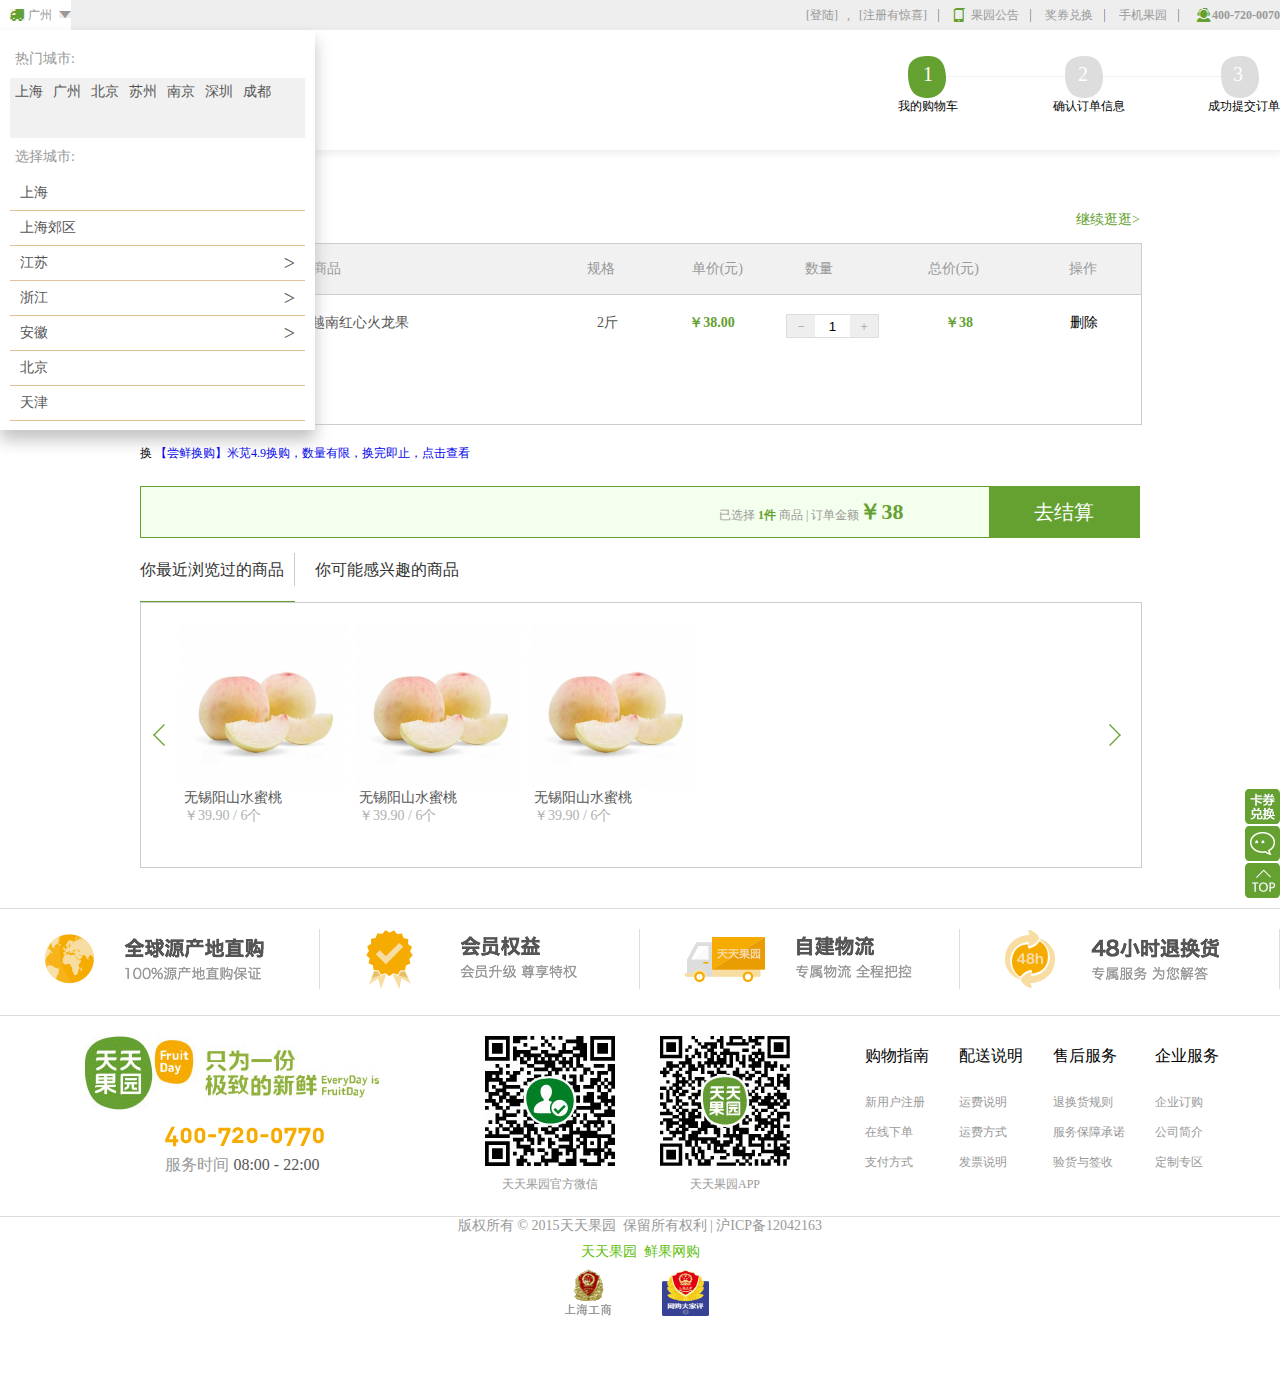
<file: html/buycar.html>
<!DOCTYPE html>
<html lang="en">
<head>
	<meta charset="UTF-8">
	<title>天天果园购物车页</title>
	<!-- <link href="../css/bootstrap.min.css" rel="stylesheet">  -->
	<link rel="stylesheet" type="text/css" href="../css/common.css">
	<link rel="stylesheet" type="text/css" href="../css/zhuce.css">
    <link rel="stylesheet" type="text/css" href="../css/index.css">
	<style>
	
	</style>

	<script src="../assets/jquery-1.12.0.js"></script>
	<script src="../js/common.js"></script>
	<script src="../js/denglu.js"></script>
	<script>

	</script>
</head>
<body>
	<!---------------------------------------------head------------------>
	<div class="head">
		<div class="headcon">
			<div class="head-left">
				<i><img src="../img/car.jpg"></i>
				<div id='address'>广州</div>
				<b><img src="../img/sanjiao.jpg"></b>
			</div>
			<h4>400-720-0070</h4>
			<ul class="headnav">
				<li><a href="#">[登陆]</a> &nbsp;   , &nbsp;  <a href="#" > [注册有惊喜]</a></li>
				<li class="hideli"><a href="#"><img src="../img/phone.jpg">果园公告</a>
					<div class="guoranhide">
                        <ul >
                                <li>
	                                <a href="http://www.fruitday.com/notice/detail/806" target="_blank"> 天天果园400热线系统升级恢复公告</a>
	                                <em>new</em>                            
                                </li>
                                <li>
	                                <a href="http://www.fruitday.com/notice/detail/805" target="_blank"> 天天果园400热线系统升级公告</a>
	                                <em>new</em>                            
                                </li>
                                <li>
	                                <a href="http://www.fruitday.com/notice/detail/804" target="_blank">全仓充值活动调整公告</a>
	                                <em>new</em>                            
                                </li>
                        </ul>
                        <div><a href="http://www.fruitday.com/notice" target="_blank">查看更多 &gt;</a>
                        </div>
                    </div>
				</li>
				<li><a href="#">奖券兑换</a></li>
				<li class="hideli"><a href="#">手机果园</a>
					<div class="shoujihide">
                        <div>
                            <span>下载果园app,即享果园特价商品</span>
                            
                        </div>
                        <dl>
                            <dt>
                                <img src="../img/guan_ewcode2.jpg" >
                            </dt>
                            <dd>
                                    <img src="../img/guan_btn01.jpg">
                                    <img src="../img/guan_btn02.jpg" alt="">                     
                            </dd>
                        </dl>
                        <dl>
                            <dt>
                                <img src="../img/guan_ewcode1.jpg" >
                            </dt>
                            <dd>
                                <span>关注果园微信</span>
                                优惠信息实时掌握
                            </dd>
                        </dl>
                    </div>
				</li>
			</ul>
            <div id="boxcity">
                <h5>热门城市:</h5>
                <ul class="hotcity">
                    <li>
                        <a href="#">上海</a>
                    </li>
                    <li>
                        <a href="#">广州</a>
                    </li>
                                 <li>
                        <a href="#">北京</a>
                    </li>
                                 <li>
                        <a href="#">苏州</a>
                    </li>
                                 <li>
                        <a href="#">南京</a>
                    </li>
                                 <li>
                        <a href="#">深圳</a>
                    </li>
                                        <li>
                        <a href="#">成都</a>
                    </li>
                </ul>
                <h5>选择城市:</h5>
                <ul class="choosecity">
                    <li>
                        <a href="#" data-id="106092">上海</a>
                    </li>
                    <li>
                        <a href="#" data-id="145855">上海郊区</a>
                    </li>
                    <li>
                        <a href="#" class="provicesel">
                            <span >
                            	>
                            </span>
                            江苏
                        </a>
                        <div class="citysel">
                                                        <a href="#" >常州</a>
                                                        <a href="#" >淮安</a>
                                                        <a href="#" >连云港</a>
                                                        <a href="#" >南京</a>
                                                        <a href="#" >南通</a>
                                                        <a href="#" >苏州</a>
                                                        <a href="#" >泰州</a>
                                                        <a href="#" >无锡</a>
                                                        <a href="#" >宿迁</a>
                                                        <a href="#" >徐州</a>
                                                        <a href="#" >盐城</a>
                                                        <a href="#" >扬州</a>
                                                        <a href="#" >镇江</a>
                                                    </div>
                    </li>
                    <li>
                        <a href="#" class="provicesel">
                            <span >
                            	>
                            </span>
                            浙江
                        </a>
                        <div class="citysel">
                                                        <a href="#">杭州</a>
                                                        <a href="#">湖州</a>
                                                        <a href="#">嘉兴</a>
                                                        <a href="#">金华</a>
                                                        <a href="#"">丽水</a>
                                                        <a href="#">宁波</a>
                                                        <a href="#">衢州</a>
                                                        <a href="#">绍兴</a>
                                                        <a href="#">台州</a>
                                                        <a href="#">温州</a>
                                                        <a href="#">舟山</a>
                        </div>
                    </li>
                    <li>
                        <a href="#" class="provicesel">
                            <span >
                            	>
                            </span>
                            安徽
                        </a>
                        <div class="citysel">
                                                        <a href="#">安庆</a>
                                                        <a href="#">蚌埠</a>
                                                        <a href="#">亳州</a>
                                                        <a href="#">池州</a>
                                                        <a href="#">滁州</a>
                                                        <a href="#">阜阳</a>
                                                        <a href="#">合肥</a>
                                                        <a href="#">淮北</a>
                                                        <a href="#">淮南</a>
                                                        <a href="#">黄山</a>
                                                        <a href="#">六安</a>
                                                        <a href="#">马鞍山</a>
                                                        <a href="#">铜陵</a>
                                                        <a href="#">芜湖</a>
                                                        <a href="#">宿州</a>
                                                        <a href="#">宣城</a>
                        </div>
                    </li>
                                                                                <li>
                        <a href="#" data-id="143949">北京</a>
                    </li>
                                                                                <li>
                        <a href="#" data-id="144005">天津</a>
                    </li>
                                                                                <li>
                        <a href="#" class="provicesel">
                            <span >
                            	>
                            </span>
                            河北
                        </a>
                        <div class="citysel">
                                                        <a href="#">石家庄</a>
                                                        <a href="#">廊坊</a>
                                                        <a href="#">承德</a>
                                                        <a href="#">唐山</a>
                                                        <a href="#">保定</a>
                                                        <a href="#">沧州</a>
                                                        <a href="#">邯郸</a>
                                                        <a href="#">衡水</a>
                                                        <a href="#">秦皇岛</a>
                                                        <a href="#">邢台</a>
                                                        <a href="#">张家口</a>
                        </div>
                    </li>
                    <li>
                        <a href="#" class="provicesel">
                            <span >
                            	>
                            </span>
                            广东
                        </a>
                        <div class="citysel">
                                                        <a href="#">深圳</a>
                                                        <a href="#">广州</a>
                                                        <a href="#">珠海</a>
                                                        <a href="#">汕头</a>
                                                        <a href="#">韶关</a>
                                                        <a href="#">佛山</a>
                                                        <a href="#">江门</a>
                                                        <a href="#">湛江</a>
                                                        <a href="#">茂名</a>
                                                        <a href="#">肇庆</a>
                                                        <a href="#">惠州</a>
                                                        <a href="#">梅州</a>
                                                        <a href="#">汕尾</a>
                                                        <a href="#">河源</a>
                                                        <a href="#">阳江</a>
                                                        <a href="#">清远</a>
                                                        <a href="#">东莞</a>
                                                        <a href="#">中山</a>
                                                        <a href="#">揭阳</a>
                                                        <a href="#">云浮</a>
                                                        <a href="#">潮州</a>
                        </div>
                    </li>
                    <li>
                        <a href="#" class="provicesel">
                            <span >
                            	>
                            </span>
                            四川
                        </a>
                        <div class="citysel">
                                                        <a href="#">成都</a>
                                                        <a href="#">巴中</a>
                                                        <a href="#">达州</a>
                                                        <a href="#">德阳</a>
                                                        <a href="#">广安</a>
                                                        <a href="#">广元</a>
                                                        <a href="#">乐山</a>
                                                        <a href="#">泸州</a>
                                                        <a href="#">眉山</a>
                                                        <a href="#">绵阳</a>
                                                        <a href="#">南充</a>
                                                        <a href="#">内江</a>
                                                        <a href="#">遂宁</a>
                                                        <a href="#">宜宾</a>
                                                        <a href="#">资阳</a>
                                                        <a href="#">自贡</a>
                                                        <a href="#">雅安</a>
                        </div>
                    </li>
                    <li>
                        <a href="#">重庆</a>
                    </li>
                </ul>

            </div>
		</div>
	</div>

	<!---------------------------------------------nav------------------>

	<div class="nav">
		<div class="navcon">
			<h2>
				<a href="#"><img src="../img/logo.jpg"></a>
			</h2>
            <ul class="icons-cart">
                <li class="pull-left-1">
                    <span>1</span>
                    <p>我的购物车</p>
                </li>
                <li class="pull-left-2">
                    <span>2</span>
                    <p>确认订单信息</p>
                </li>
                <li class="pull-left-3">
                    <span>3</span>
                    <p>成功提交订单</p>
                </li>
            </ul>
            
		</div>
	</div>

   <!--------------------购物车-------------------------->
    <div class="shopcar">
        <div class="cart-bar">
            <div class="mycart">
                <p>我的购物车</p>
                <a href="/prolist/index/40">继续逛逛&gt;</a>
            </div>
        </div>
        <div class="shop-box">
            <div class="shop-box-t">
                <span class="span-1">商品</span>
                <span class="span-2">规格</span>
                <span class="span-3">单价(元)</span>
                <span class="span-4">数量</span>
                <span class="span-5">总价(元)</span>
                <span class="span-6">操作</span>

            </div>
            <div class="shop-box-c">

                <a href="#">
                    <img src="../img/1-270x270-4394-P49CTT8S.jpg">
                </a> 
                <a href="/prodetail/index/12064" target="_blank" class="a-1">越南红心火龙果</a>
                <span class="span-w">2斤</span> 
                <b>￥38.00</b>
                <div class="p4-number">
                    <div class="in-span">
                        <span class="choose-number">－</span>
                        <input type="text" value="1" >
                        <span class="choose-number">＋</span>
                    </div>   
                </div>
                <strong>￥38</strong>
                <a class="a-last" href="#"> 删除</a>
            </div>
            
           
        </div>
         <ul class="shop-box-e">
                <li>
                    <span>换</span>
                    <a href="#">【尝鲜换购】米苋4.9换购，数量有限，换完即止，点击查看</a>
                </li>
         </ul>
        <div class="end-buy">
            <div class="end-buy-r">
                已选择 <b>1件 </b>商品 | 订单金额<strong>￥38</strong>
                <a>去结算</a> 
            </div>

        </div>
        <ul class="look-history-menu">
            <li class="pull-left">你最近浏览过的商品<span></span></li>
            <li >你可能感兴趣的商品</li>
        </ul>
        <div class="look-history-box">
            <div class="prev-disabled"></div>
            <div class="next-disabled"></div>
            <ul>
                <li>
                    <a href="#" class="a-block"><img src="../img/1-270x270-11590-6R65S9XB.jpg">
                        <p >无锡阳山水蜜桃</p>
                        <p class="history-price">￥39.90 / 6个</p>
                    </a>
                </li>
                <li>
                    <a href="#" class="a-block"><img src="../img/1-270x270-11590-6R65S9XB.jpg">
                        <p >无锡阳山水蜜桃</p>
                        <p class="history-price">￥39.90 / 6个</p>
                    </a>
                </li>
                <li>
                    <a href="#" class="a-block"><img src="../img/1-270x270-11590-6R65S9XB.jpg">
                        <p >无锡阳山水蜜桃</p>
                        <p class="history-price">￥39.90 / 6个</p>
                    </a>
                </li>
            </ul >
            <ul  class="ul-hide">
                <li>
                    <a href="#" class="a-block"><img src="../img/1-270x270-4394-P49CTT8S.jpg">
                        <p >无锡阳山水蜜桃</p>
                        <p class="history-price">￥39.90 / 6个</p>
                    </a>
                </li>
            </ul>
        </div>
    </div>
	<!------------------------------liucheng---------------------------->
	<div class="liucheng">
		<ul>
			<li class="list1"></li>
			<li class="list2"></li>
			<li class="list3"></li>
			<li class="list4"></li>
		</ul>
	</div>
	<!------------------------------foot-link---------------------------->
	<div class="foot-link">
		<div class="block4">
                <div class="logo"></div>
                <div class="tel"><img src="../img/guan_tel.png" alt=""></div>
                <div class="servertime"><span class="font-color">服务时间</span> 08:00 - 22:00</div>
        </div>
        <ul class="block2 ">
                <li><img src="../img/guan_ewcode1.jpg"><span>天天果园官方微信</span></li>
                <li><img src="../img/guan_ewcode2.jpg"><span>天天果园APP</span></li>
        </ul>
        <ul class="block3">
                <li><h4>购物指南</h4><a href="#">新用户注册</a><a href="#">在线下单</a><a href="#">支付方式</a></li>
                <li><h4>配送说明</h4><a href="#">运费说明</a><a href="#">运费方式</a><a href="#">发票说明</a></li>
                <li><h4>售后服务</h4><a href="#">退换货规则</a><a href="#">服务保障承诺</a><a href="#">验货与签收</a></li>
                <li><h4>企业服务</h4><a href="#">企业订购</a><a href="#">公司简介</a><a href="#">定制专区</a></li>
        </ul>
	</div>
    <!------------------------------foot-foot---------------------------->
    <div class="foot-foot">
        <p >版权所有 © 2015天天果园&nbsp;&nbsp;保留所有权利 | 沪ICP备12042163</p>
        <p class="p2">天天果园&nbsp;&nbsp;鲜果网购</p>
        <p class="p3"><a href=""><img src="../img/guan_shgs.gif" alt=""><img src="../img/guan_wgdjp.png" alt=""></a></p>
    </div>

    <!------------------------------fixfoot---------------------------->
    <div  class="toolbarfoot" >
        <a href="#" class="kq"></a>
        <a href="#" class="kf"></a>
        <a href="#" class="return-top"></a>
    </div>
   



</body>
</html>
</file>
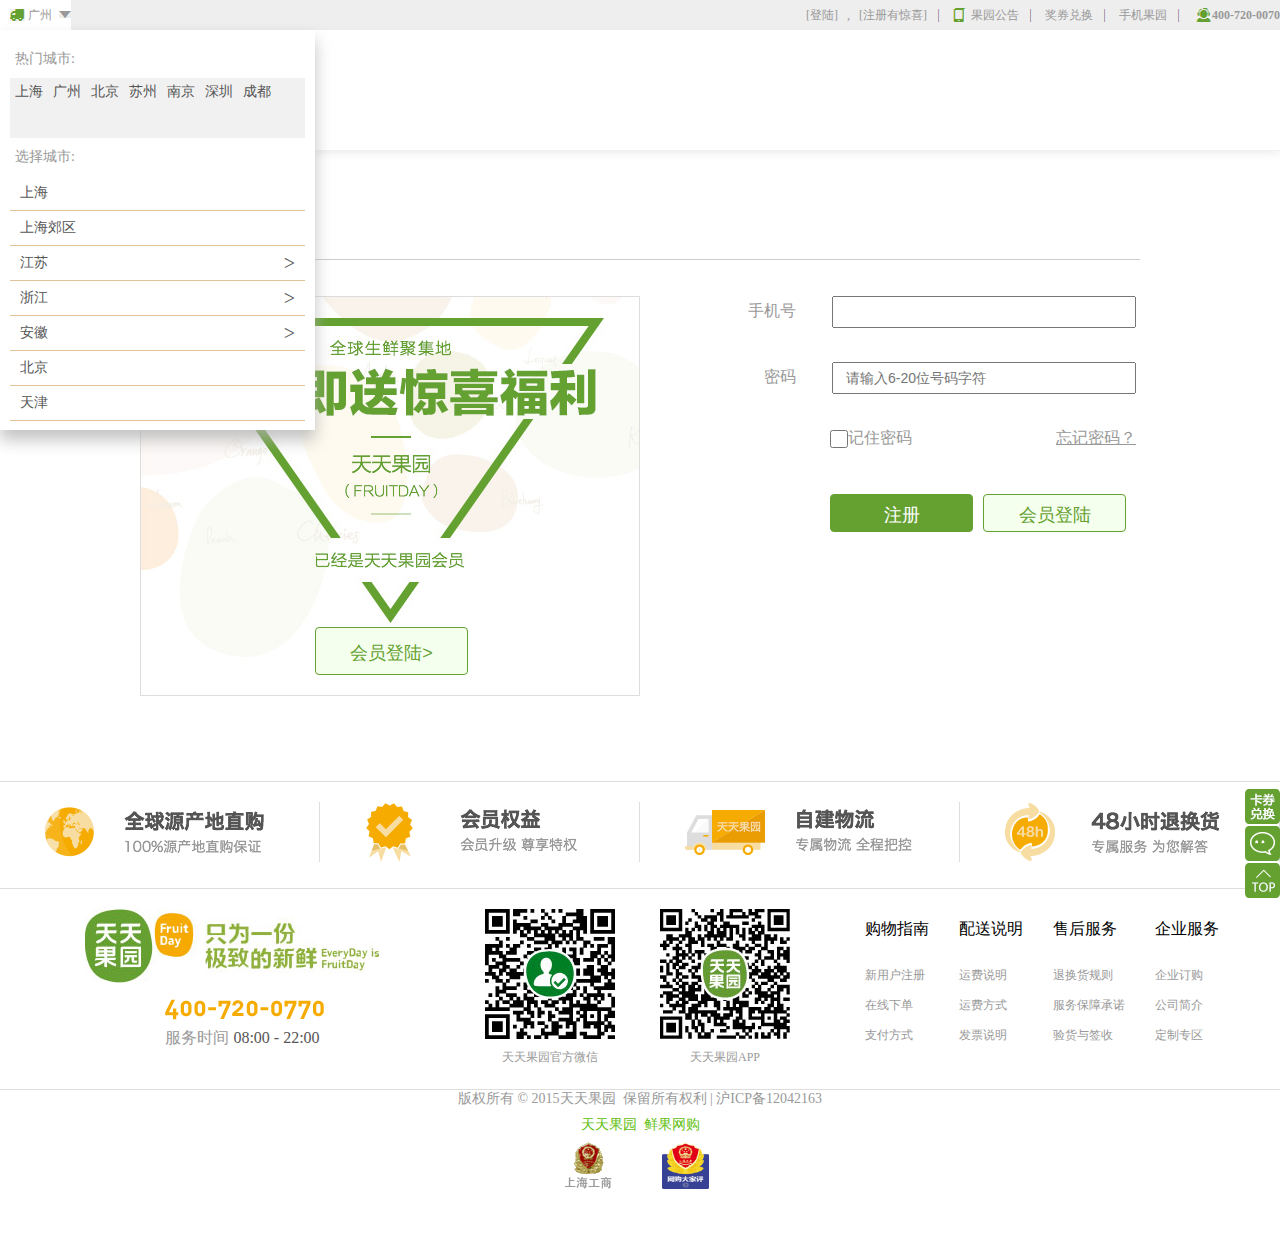
<file: html/denglu.html>
<!DOCTYPE html>
<html lang="en">
<head>
	<meta charset="UTF-8">
	<title>天天果园登录页</title>
	<!-- <link href="../css/bootstrap.min.css" rel="stylesheet">  -->
	<link rel="stylesheet" type="text/css" href="../css/common.css">
	<link rel="stylesheet" type="text/css" href="../css/zhuce.css">
    <link rel="stylesheet" type="text/css" href="../css/index.css">
	<style>
	
	</style>

	<script src="../assets/jquery-1.12.0.js"></script>
	<script src="../js/common.js"></script>
    <script src="../js/denglu.js"></script>

	<script>

	</script>
</head>
<body>
	<!---------------------------------------------head------------------>
	<div class="head">
		<div class="headcon">
			<div class="head-left">
				<i><img src="../img/car.jpg"></i>
				<div id='address'>广州</div>
				<b><img src="../img/sanjiao.jpg"></b>
			</div>
			<h4>400-720-0070</h4>
			<ul class="headnav">
				<li><a href="#">[登陆]</a> &nbsp;   , &nbsp;  <a href="#" > [注册有惊喜]</a></li>
				<li class="hideli"><a href="#"><img src="../img/phone.jpg">果园公告</a>
					<div class="guoranhide">
                        <ul >
                                <li>
	                                <a href="http://www.fruitday.com/notice/detail/806" target="_blank"> 天天果园400热线系统升级恢复公告</a>
	                                <em>new</em>                            
                                </li>
                                <li>
	                                <a href="http://www.fruitday.com/notice/detail/805" target="_blank"> 天天果园400热线系统升级公告</a>
	                                <em>new</em>                            
                                </li>
                                <li>
	                                <a href="http://www.fruitday.com/notice/detail/804" target="_blank">全仓充值活动调整公告</a>
	                                <em>new</em>                            
                                </li>
                        </ul>
                        <div><a href="http://www.fruitday.com/notice" target="_blank">查看更多 &gt;</a>
                        </div>
                    </div>
				</li>
				<li><a href="#">奖券兑换</a></li>
				<li class="hideli"><a href="#">手机果园</a>
					<div class="shoujihide">
                        <div>
                            <span>下载果园app,即享果园特价商品</span>
                            
                        </div>
                        <dl>
                            <dt>
                                <img src="../img/guan_ewcode2.jpg" >
                            </dt>
                            <dd>
                                    <img src="../img/guan_btn01.jpg">
                                    <img src="../img/guan_btn02.jpg" alt="">                     
                            </dd>
                        </dl>
                        <dl>
                            <dt>
                                <img src="../img/guan_ewcode1.jpg" >
                            </dt>
                            <dd>
                                <span>关注果园微信</span>
                                优惠信息实时掌握
                            </dd>
                        </dl>
                    </div>
				</li>
			</ul>
            <div id="boxcity">
                <h5>热门城市:</h5>
                <ul class="hotcity">
                    <li>
                        <a href="#">上海</a>
                    </li>
                    <li>
                        <a href="#">广州</a>
                    </li>
                                 <li>
                        <a href="#">北京</a>
                    </li>
                                 <li>
                        <a href="#">苏州</a>
                    </li>
                                 <li>
                        <a href="#">南京</a>
                    </li>
                                 <li>
                        <a href="#">深圳</a>
                    </li>
                                        <li>
                        <a href="#">成都</a>
                    </li>
                </ul>
                <h5>选择城市:</h5>
                <ul class="choosecity">
                    <li>
                        <a href="#" data-id="106092">上海</a>
                    </li>
                    <li>
                        <a href="#" data-id="145855">上海郊区</a>
                    </li>
                    <li>
                        <a href="#" class="provicesel">
                            <span >
                            	>
                            </span>
                            江苏
                        </a>
                        <div class="citysel">
                                                        <a href="#" >常州</a>
                                                        <a href="#" >淮安</a>
                                                        <a href="#" >连云港</a>
                                                        <a href="#" >南京</a>
                                                        <a href="#" >南通</a>
                                                        <a href="#" >苏州</a>
                                                        <a href="#" >泰州</a>
                                                        <a href="#" >无锡</a>
                                                        <a href="#" >宿迁</a>
                                                        <a href="#" >徐州</a>
                                                        <a href="#" >盐城</a>
                                                        <a href="#" >扬州</a>
                                                        <a href="#" >镇江</a>
                                                    </div>
                    </li>
                    <li>
                        <a href="#" class="provicesel">
                            <span >
                            	>
                            </span>
                            浙江
                        </a>
                        <div class="citysel">
                                                        <a href="#">杭州</a>
                                                        <a href="#">湖州</a>
                                                        <a href="#">嘉兴</a>
                                                        <a href="#">金华</a>
                                                        <a href="#"">丽水</a>
                                                        <a href="#">宁波</a>
                                                        <a href="#">衢州</a>
                                                        <a href="#">绍兴</a>
                                                        <a href="#">台州</a>
                                                        <a href="#">温州</a>
                                                        <a href="#">舟山</a>
                        </div>
                    </li>
                    <li>
                        <a href="#" class="provicesel">
                            <span >
                            	>
                            </span>
                            安徽
                        </a>
                        <div class="citysel">
                                                        <a href="#">安庆</a>
                                                        <a href="#">蚌埠</a>
                                                        <a href="#">亳州</a>
                                                        <a href="#">池州</a>
                                                        <a href="#">滁州</a>
                                                        <a href="#">阜阳</a>
                                                        <a href="#">合肥</a>
                                                        <a href="#">淮北</a>
                                                        <a href="#">淮南</a>
                                                        <a href="#">黄山</a>
                                                        <a href="#">六安</a>
                                                        <a href="#">马鞍山</a>
                                                        <a href="#">铜陵</a>
                                                        <a href="#">芜湖</a>
                                                        <a href="#">宿州</a>
                                                        <a href="#">宣城</a>
                        </div>
                    </li>
                                                                                <li>
                        <a href="#" data-id="143949">北京</a>
                    </li>
                                                                                <li>
                        <a href="#" data-id="144005">天津</a>
                    </li>
                                                                                <li>
                        <a href="#" class="provicesel">
                            <span >
                            	>
                            </span>
                            河北
                        </a>
                        <div class="citysel">
                                                        <a href="#">石家庄</a>
                                                        <a href="#">廊坊</a>
                                                        <a href="#">承德</a>
                                                        <a href="#">唐山</a>
                                                        <a href="#">保定</a>
                                                        <a href="#">沧州</a>
                                                        <a href="#">邯郸</a>
                                                        <a href="#">衡水</a>
                                                        <a href="#">秦皇岛</a>
                                                        <a href="#">邢台</a>
                                                        <a href="#">张家口</a>
                        </div>
                    </li>
                    <li>
                        <a href="#" class="provicesel">
                            <span >
                            	>
                            </span>
                            广东
                        </a>
                        <div class="citysel">
                                                        <a href="#">深圳</a>
                                                        <a href="#">广州</a>
                                                        <a href="#">珠海</a>
                                                        <a href="#">汕头</a>
                                                        <a href="#">韶关</a>
                                                        <a href="#">佛山</a>
                                                        <a href="#">江门</a>
                                                        <a href="#">湛江</a>
                                                        <a href="#">茂名</a>
                                                        <a href="#">肇庆</a>
                                                        <a href="#">惠州</a>
                                                        <a href="#">梅州</a>
                                                        <a href="#">汕尾</a>
                                                        <a href="#">河源</a>
                                                        <a href="#">阳江</a>
                                                        <a href="#">清远</a>
                                                        <a href="#">东莞</a>
                                                        <a href="#">中山</a>
                                                        <a href="#">揭阳</a>
                                                        <a href="#">云浮</a>
                                                        <a href="#">潮州</a>
                        </div>
                    </li>
                    <li>
                        <a href="#" class="provicesel">
                            <span >
                            	>
                            </span>
                            四川
                        </a>
                        <div class="citysel">
                                                        <a href="#">成都</a>
                                                        <a href="#">巴中</a>
                                                        <a href="#">达州</a>
                                                        <a href="#">德阳</a>
                                                        <a href="#">广安</a>
                                                        <a href="#">广元</a>
                                                        <a href="#">乐山</a>
                                                        <a href="#">泸州</a>
                                                        <a href="#">眉山</a>
                                                        <a href="#">绵阳</a>
                                                        <a href="#">南充</a>
                                                        <a href="#">内江</a>
                                                        <a href="#">遂宁</a>
                                                        <a href="#">宜宾</a>
                                                        <a href="#">资阳</a>
                                                        <a href="#">自贡</a>
                                                        <a href="#">雅安</a>
                        </div>
                    </li>
                    <li>
                        <a href="#">重庆</a>
                    </li>
                </ul>

            </div>
		</div>
	</div>

	<!---------------------------------------------nav------------------>

	<div class="nav">
		<div class="navcon">
			<h2>
				<a href="#"><img src="../img/logo.jpg"></a>
			</h2>
            
		</div>
	</div>

   <!--------------------zhuce-------------------------->
   <div class="zhuce">
        <div class="zhucecon">
            <p class="menber">注册会员</p>
            <div class='zhuce-left'>
                <img src="../img/huiyuan.jpg">
                <button>会员登陆></button>
            </div>
            <form>
                <p><label><span class="leftspan">手机号</span><input type="text" name="" id='username'></label>
					<span class="rightspan"></span>
                </p>
                <p><label><span class="leftspan">密码</span><input placeholder="请输入6-20位号码字符" id="passwd" type="password"></label>
				<span class="rightspan"></span>
                </p>
                <p><input type="checkbox" name="" class="dengluspan"><span>记住密码<span><a href="#" class="forgeta">忘记密码？</a> </p>
                <p><button class="button1" type="button">注册</button><button type="button" class="button2">会员登陆</button></p>
            </form>
        </div>
    </div>
	<!------------------------------liucheng---------------------------->
	<div class="liucheng">
		<ul>
			<li class="list1"></li>
			<li class="list2"></li>
			<li class="list3"></li>
			<li class="list4"></li>
		</ul>
	</div>
	<!------------------------------foot-link---------------------------->
	<div class="foot-link">
		<div class="block4">
                <div class="logo"></div>
                <div class="tel"><img src="../img/guan_tel.png" alt=""></div>
                <div class="servertime"><span class="font-color">服务时间</span> 08:00 - 22:00</div>
        </div>
        <ul class="block2 ">
                <li><img src="../img/guan_ewcode1.jpg"><span>天天果园官方微信</span></li>
                <li><img src="../img/guan_ewcode2.jpg"><span>天天果园APP</span></li>
        </ul>
        <ul class="block3">
                <li><h4>购物指南</h4><a href="#">新用户注册</a><a href="#">在线下单</a><a href="#">支付方式</a></li>
                <li><h4>配送说明</h4><a href="#">运费说明</a><a href="#">运费方式</a><a href="#">发票说明</a></li>
                <li><h4>售后服务</h4><a href="#">退换货规则</a><a href="#">服务保障承诺</a><a href="#">验货与签收</a></li>
                <li><h4>企业服务</h4><a href="#">企业订购</a><a href="#">公司简介</a><a href="#">定制专区</a></li>
        </ul>
	</div>
    <!------------------------------foot-foot---------------------------->
    <div class="foot-foot">
        <p >版权所有 © 2015天天果园&nbsp;&nbsp;保留所有权利 | 沪ICP备12042163</p>
        <p class="p2">天天果园&nbsp;&nbsp;鲜果网购</p>
        <p class="p3"><a href=""><img src="../img/guan_shgs.gif" alt=""><img src="../img/guan_wgdjp.png" alt=""></a></p>
    </div>

    <!------------------------------fixfoot---------------------------->
    <div  class="toolbarfoot" >
        <a href="#" class="kq"></a>
        <a href="#" class="kf"></a>
        <a href="#" class="return-top"></a>
    </div>
   



</body>
</html>
</file>
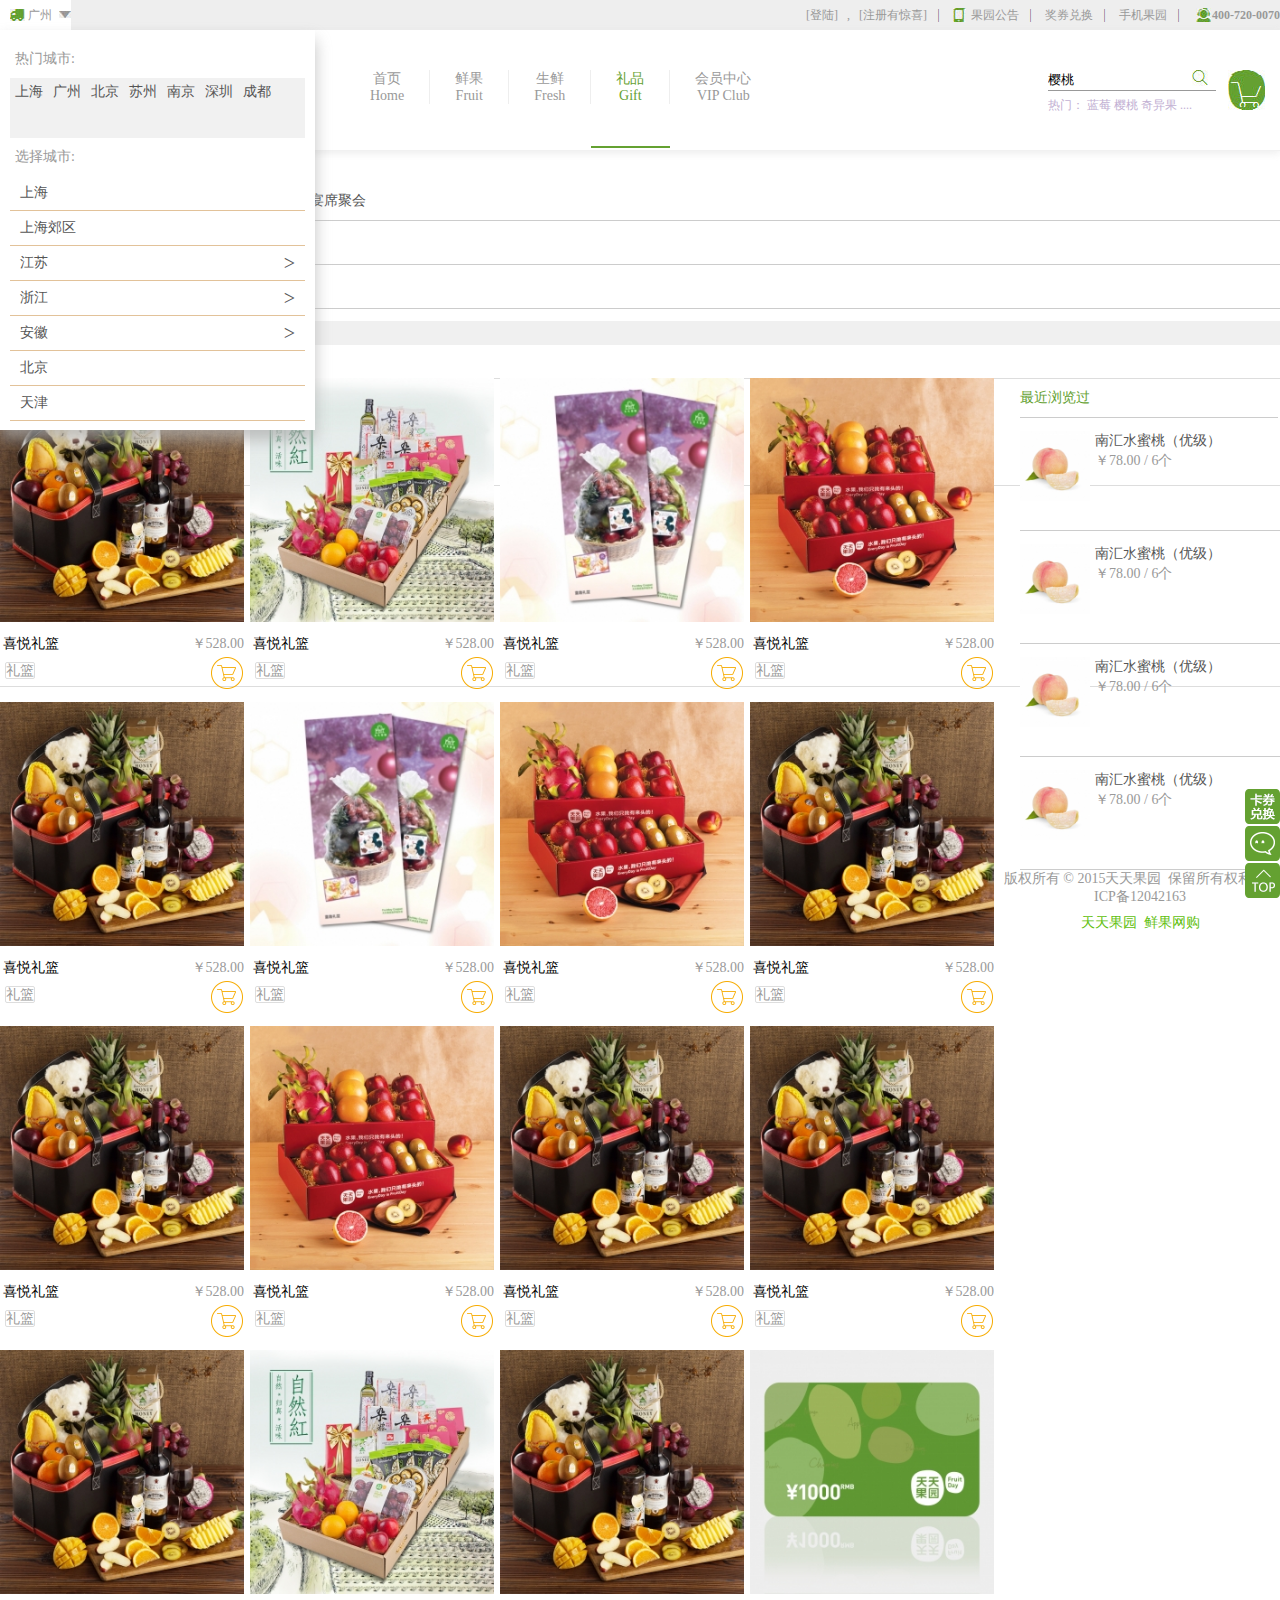
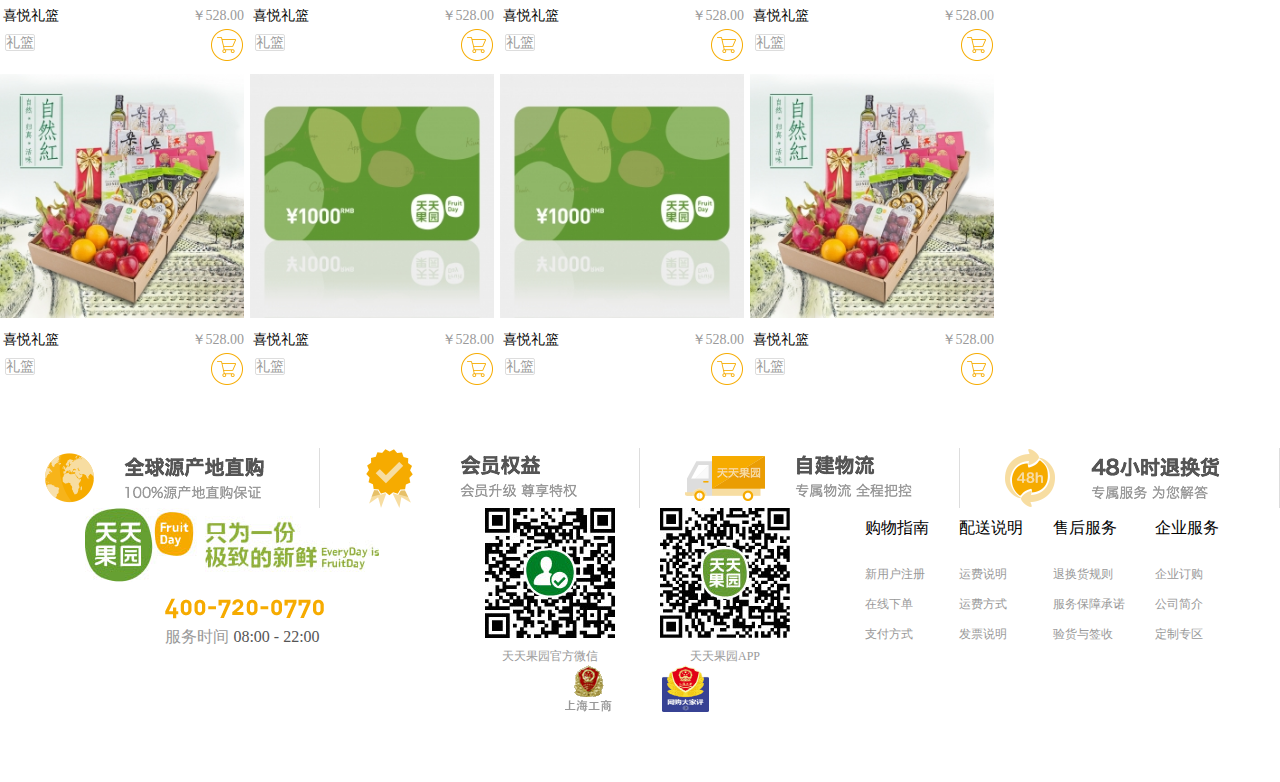
<file: html/gift.html>
<!DOCTYPE html>
<html lang="en">
<head>
	<meta charset="UTF-8">
	<title>天天果园列表页</title>
	<!-- <link href="../css/bootstrap.min.css" rel="stylesheet">  -->
	<link rel="stylesheet" type="text/css" href="../css/common.css">
	<link rel="stylesheet" type="text/css" href="../css/zhuce.css">
    <link rel="stylesheet" type="text/css" href="../css/index.css">
	<style>
	
	</style>

	<script src="../assets/jquery-1.12.0.js"></script>
	<script src="../js/common.js"></script>

	<script>

	</script>
</head>
<body>
	<!---------------------------------------------head------------------>
	<div class="head">
		<div class="headcon">
			<div class="head-left">
				<i><img src="../img/car.jpg"></i>
				<div id='address'>广州</div>
				<b><img src="../img/sanjiao.jpg"></b>
			</div>
			<h4>400-720-0070</h4>
			<ul class="headnav">
				<li><a href="#">[登陆]</a> &nbsp;   , &nbsp;  <a href="#" > [注册有惊喜]</a></li>
				<li class="hideli"><a href="#"><img src="../img/phone.jpg">果园公告</a>
					<div class="guoranhide">
                        <ul >
                                <li>
	                                <a href="http://www.fruitday.com/notice/detail/806" target="_blank"> 天天果园400热线系统升级恢复公告</a>
	                                <em>new</em>                            
                                </li>
                                <li>
	                                <a href="http://www.fruitday.com/notice/detail/805" target="_blank"> 天天果园400热线系统升级公告</a>
	                                <em>new</em>                            
                                </li>
                                <li>
	                                <a href="http://www.fruitday.com/notice/detail/804" target="_blank">全仓充值活动调整公告</a>
	                                <em>new</em>                            
                                </li>
                        </ul>
                        <div><a href="http://www.fruitday.com/notice" target="_blank">查看更多 &gt;</a>
                        </div>
                    </div>
				</li>
				<li><a href="#">奖券兑换</a></li>
				<li class="hideli"><a href="#">手机果园</a>
					<div class="shoujihide">
                        <div>
                            <span>下载果园app,即享果园特价商品</span>
                            
                        </div>
                        <dl>
                            <dt>
                                <img src="../img/guan_ewcode2.jpg" >
                            </dt>
                            <dd>
                                    <img src="../img/guan_btn01.jpg">
                                    <img src="../img/guan_btn02.jpg" alt="">                     
                            </dd>
                        </dl>
                        <dl>
                            <dt>
                                <img src="../img/guan_ewcode1.jpg" >
                            </dt>
                            <dd>
                                <span>关注果园微信</span>
                                优惠信息实时掌握
                            </dd>
                        </dl>
                    </div>
				</li>
			</ul>
            <div id="boxcity">
                <h5>热门城市:</h5>
                <ul class="hotcity">
                    <li>
                        <a href="#">上海</a>
                    </li>
                    <li>
                        <a href="#">广州</a>
                    </li>
                                 <li>
                        <a href="#">北京</a>
                    </li>
                                 <li>
                        <a href="#">苏州</a>
                    </li>
                                 <li>
                        <a href="#">南京</a>
                    </li>
                                 <li>
                        <a href="#">深圳</a>
                    </li>
                                        <li>
                        <a href="#">成都</a>
                    </li>
                </ul>
                <h5>选择城市:</h5>
                <ul class="choosecity">
                    <li>
                        <a href="#" data-id="106092">上海</a>
                    </li>
                    <li>
                        <a href="#" data-id="145855">上海郊区</a>
                    </li>
                    <li>
                        <a href="#" class="provicesel">
                            <span >
                            	>
                            </span>
                            江苏
                        </a>
                        <div class="citysel">
                                                        <a href="#" >常州</a>
                                                        <a href="#" >淮安</a>
                                                        <a href="#" >连云港</a>
                                                        <a href="#" >南京</a>
                                                        <a href="#" >南通</a>
                                                        <a href="#" >苏州</a>
                                                        <a href="#" >泰州</a>
                                                        <a href="#" >无锡</a>
                                                        <a href="#" >宿迁</a>
                                                        <a href="#" >徐州</a>
                                                        <a href="#" >盐城</a>
                                                        <a href="#" >扬州</a>
                                                        <a href="#" >镇江</a>
                                                    </div>
                    </li>
                    <li>
                        <a href="#" class="provicesel">
                            <span >
                            	>
                            </span>
                            浙江
                        </a>
                        <div class="citysel">
                                                        <a href="#">杭州</a>
                                                        <a href="#">湖州</a>
                                                        <a href="#">嘉兴</a>
                                                        <a href="#">金华</a>
                                                        <a href="#"">丽水</a>
                                                        <a href="#">宁波</a>
                                                        <a href="#">衢州</a>
                                                        <a href="#">绍兴</a>
                                                        <a href="#">台州</a>
                                                        <a href="#">温州</a>
                                                        <a href="#">舟山</a>
                        </div>
                    </li>
                    <li>
                        <a href="#" class="provicesel">
                            <span >
                            	>
                            </span>
                            安徽
                        </a>
                        <div class="citysel">
                                                        <a href="#">安庆</a>
                                                        <a href="#">蚌埠</a>
                                                        <a href="#">亳州</a>
                                                        <a href="#">池州</a>
                                                        <a href="#">滁州</a>
                                                        <a href="#">阜阳</a>
                                                        <a href="#">合肥</a>
                                                        <a href="#">淮北</a>
                                                        <a href="#">淮南</a>
                                                        <a href="#">黄山</a>
                                                        <a href="#">六安</a>
                                                        <a href="#">马鞍山</a>
                                                        <a href="#">铜陵</a>
                                                        <a href="#">芜湖</a>
                                                        <a href="#">宿州</a>
                                                        <a href="#">宣城</a>
                        </div>
                    </li>
                                                                                <li>
                        <a href="#" data-id="143949">北京</a>
                    </li>
                                                                                <li>
                        <a href="#" data-id="144005">天津</a>
                    </li>
                                                                                <li>
                        <a href="#" class="provicesel">
                            <span >
                            	>
                            </span>
                            河北
                        </a>
                        <div class="citysel">
                                                        <a href="#">石家庄</a>
                                                        <a href="#">廊坊</a>
                                                        <a href="#">承德</a>
                                                        <a href="#">唐山</a>
                                                        <a href="#">保定</a>
                                                        <a href="#">沧州</a>
                                                        <a href="#">邯郸</a>
                                                        <a href="#">衡水</a>
                                                        <a href="#">秦皇岛</a>
                                                        <a href="#">邢台</a>
                                                        <a href="#">张家口</a>
                        </div>
                    </li>
                    <li>
                        <a href="#" class="provicesel">
                            <span >
                            	>
                            </span>
                            广东
                        </a>
                        <div class="citysel">
                                                        <a href="#">深圳</a>
                                                        <a href="#">广州</a>
                                                        <a href="#">珠海</a>
                                                        <a href="#">汕头</a>
                                                        <a href="#">韶关</a>
                                                        <a href="#">佛山</a>
                                                        <a href="#">江门</a>
                                                        <a href="#">湛江</a>
                                                        <a href="#">茂名</a>
                                                        <a href="#">肇庆</a>
                                                        <a href="#">惠州</a>
                                                        <a href="#">梅州</a>
                                                        <a href="#">汕尾</a>
                                                        <a href="#">河源</a>
                                                        <a href="#">阳江</a>
                                                        <a href="#">清远</a>
                                                        <a href="#">东莞</a>
                                                        <a href="#">中山</a>
                                                        <a href="#">揭阳</a>
                                                        <a href="#">云浮</a>
                                                        <a href="#">潮州</a>
                        </div>
                    </li>
                    <li>
                        <a href="#" class="provicesel">
                            <span >
                            	>
                            </span>
                            四川
                        </a>
                        <div class="citysel">
                                                        <a href="#">成都</a>
                                                        <a href="#">巴中</a>
                                                        <a href="#">达州</a>
                                                        <a href="#">德阳</a>
                                                        <a href="#">广安</a>
                                                        <a href="#">广元</a>
                                                        <a href="#">乐山</a>
                                                        <a href="#">泸州</a>
                                                        <a href="#">眉山</a>
                                                        <a href="#">绵阳</a>
                                                        <a href="#">南充</a>
                                                        <a href="#">内江</a>
                                                        <a href="#">遂宁</a>
                                                        <a href="#">宜宾</a>
                                                        <a href="#">资阳</a>
                                                        <a href="#">自贡</a>
                                                        <a href="#">雅安</a>
                        </div>
                    </li>
                    <li>
                        <a href="#">重庆</a>
                    </li>
                </ul>

            </div>
		</div>
	</div>

	<!---------------------------------------------nav------------------>

	<div class="nav">
		<div class="navcon">
			<h2>
				<a href="#"><img src="../img/logo.jpg"></a>
			</h2>
            <ul>
                <li >
                    <a href="http://www.fruitday.com/">
                        首页
                        <span>Home</span>
                    </a> 
                </li>
                <li >
                    <a href="http://www.fruitday.com/prolist/index/40" target="_blank">
                        鲜果
                        <span>Fruit</span>
                    </a> 
                </li>
                <li >
                    <a href="http://www.fruitday.com/prolist/index/277" target="_blank">
                        生鲜
                        <span>Fresh</span>
                    </a>
                    
                </li>
                <li class="firstli">
                    <a href="http://www.fruitday.com/prolist/index/43" target="_blank">
                        礼品
                        <span>Gift</span>
                    </a>
                    
                </li>
                <li class="lastli">
                    <a href="http://www.fruitday.com/member/center" target="_blank">
                        会员中心
                        <span>VIP Club</span>
                    </a>
                    
                </li>
            </ul>
            <div class="nav-right">
            	
                <div class="search">
                    <input type="text"  value="樱桃">
                    <input type='button' class="searchbutton">
                    <div class="hotsearch">
                        热门：
                        <a href="http://www.fruitday.com/prolist/search/%E8%93%9D%E8%8E%93" target="_blank">蓝莓</a>
                        <a href="http://www.fruitday.com/prolist/search/%E6%A8%B1%E6%A1%83" target="_blank">樱桃</a>
                        <a href="http://www.fruitday.com/prolist/search/%E5%A5%87%E5%BC%82%E6%9E%9C" target="_blank">奇异果</a>
                        <a href="http://www.fruitday.com/prolist/search/%E8%8D%94%E6%9E%9D" target="_blank">....</a>
                    </div>                                    
                </div>
                <div class="buycar">
                	
                </div>
            </div>
		</div>
	</div>
    <!-------------------------------列表页导航--------------------------- -->
    <ul class="select-clearfix">
        <li>
            <h5>场合</h5>
            <b>全部</b>
            <span>生日快乐</span>
            <span>早日康复</span>
            <span>走亲访友</span>
            <span>宴席聚会</span>
        </li>
       <li>
            <h5>场合</h5>
            <b>全部</b>
            <span>礼品</span>
            <span>卡盒</span>
            <span>礼篮</span>
            <span>全卡</span>
        </li>
        <li>
            <h5>场合</h5>
            <b>全部</b>
            <span>100以下</span>
            <span>100~200</span>
            <span>200以上</span>
        </li>
        <li class="noborder">
            <h5>场合</h5>
            <b>全部</b>
            <div class="div-cover-span">
                <span>价格从低到高</span>
                <span>价格从高到低</span>
            </div>
        </li>
    </ul>
    <!-------------------------------列表页内容--------------------------- -->
    <div class="longimg">
        <div class="longimg-p noborder">
            <dl class="longimg-p-img">
                <dt><a href="#"><img src="../img/1-270x270-282-AD7DSHP5.jpg" alt=""></a></dt>
                <dd>                
                    <div class="s-name">
                        喜悦礼篮
                        <div class="s-unit">
                        ￥528.00
                        </div>
                    </div>
                    <span>礼篮</span>
                    <div class="click-buycar" >
                    </div>   
                </dd>
            </dl>
            <dl class="longimg-p-img">
                <dt><a href="#"><img src="../img/1-270x270-12272-FXK7R677.jpg" alt=""></a></dt>
                <dd>                
                    <div class="s-name">
                        喜悦礼篮
                        <div class="s-unit">
                        ￥528.00
                        </div>
                    </div>
                    <span>礼篮</span>
                    <div class="click-buycar" >
                    </div>   
                </dd>
            </dl>
            <dl class="longimg-p-img">
                <dt><a href="#"><img src="../img/1-270x270-2307-YSU4T65B.jpg" alt=""></a></dt>
                <dd>                
                    <div class="s-name">
                        喜悦礼篮
                        <div class="s-unit">
                        ￥528.00
                        </div>
                    </div>
                    <span>礼篮</span>
                    <div class="click-buycar" >
                    </div>   
                </dd>
            </dl>
            <dl class="longimg-p-img">
                <dt><a href="#"><img src="../img/1-270x270-12262-2SS9BKKU.jpg" alt=""></a></dt>
                <dd>                
                    <div class="s-name">
                        喜悦礼篮
                        <div class="s-unit">
                        ￥528.00
                        </div>
                    </div>
                    <span>礼篮</span>
                    <div class="click-buycar" >
                    </div>   
                </dd>
            </dl>
            <dl class="longimg-p-img">
                <dt><a href="#"><img src="../img/1-270x270-282-AD7DSHP5.jpg" alt=""></a></dt>
                <dd>                
                    <div class="s-name">
                        喜悦礼篮
                        <div class="s-unit">
                        ￥528.00
                        </div>
                    </div>
                    <span>礼篮</span>
                    <div class="click-buycar" >
                    </div>   
                </dd>
            </dl>
            <dl class="longimg-p-img">
                <dt><a href="#"><img src="../img/1-270x270-2307-YSU4T65B.jpg" alt=""></a></dt>
                <dd>                
                    <div class="s-name">
                        喜悦礼篮
                        <div class="s-unit">
                        ￥528.00
                        </div>
                    </div>
                    <span>礼篮</span>
                    <div class="click-buycar" >
                    </div>   
                </dd>
            </dl>
            <dl class="longimg-p-img">
                <dt><a href="#"><img src="../img/1-270x270-12262-2SS9BKKU.jpg" alt=""></a></dt>
                <dd>                
                    <div class="s-name">
                        喜悦礼篮
                        <div class="s-unit">
                        ￥528.00
                        </div>
                    </div>
                    <span>礼篮</span>
                    <div class="click-buycar" >
                    </div>   
                </dd>
            </dl>
            <dl class="longimg-p-img">
                <dt><a href="#"><img src="../img/1-270x270-282-AD7DSHP5.jpg" alt=""></a></dt>
                <dd>                
                    <div class="s-name">
                        喜悦礼篮
                        <div class="s-unit">
                        ￥528.00
                        </div>
                    </div>
                    <span>礼篮</span>
                    <div class="click-buycar" >
                    </div>   
                </dd>
            </dl>
            <dl class="longimg-p-img">
                <dt><a href="#"><img src="../img/1-270x270-282-AD7DSHP5.jpg" alt=""></a></dt>
                <dd>                
                    <div class="s-name">
                        喜悦礼篮
                        <div class="s-unit">
                        ￥528.00
                        </div>
                    </div>
                    <span>礼篮</span>
                    <div class="click-buycar" >
                    </div>   
                </dd>
            </dl>
            <dl class="longimg-p-img">
                <dt><a href="#"><img src="../img/1-270x270-12262-2SS9BKKU.jpg" alt=""></a></dt>
                <dd>                
                    <div class="s-name">
                        喜悦礼篮
                        <div class="s-unit">
                        ￥528.00
                        </div>
                    </div>
                    <span>礼篮</span>
                    <div class="click-buycar" >
                    </div>   
                </dd>
            </dl>
            <dl class="longimg-p-img">
                <dt><a href="#"><img src="../img/1-270x270-282-AD7DSHP5.jpg" alt=""></a></dt>
                <dd>                
                    <div class="s-name">
                        喜悦礼篮
                        <div class="s-unit">
                        ￥528.00
                        </div>
                    </div>
                    <span>礼篮</span>
                    <div class="click-buycar" >
                    </div>   
                </dd>
            </dl>
            <dl class="longimg-p-img">
                <dt><a href="#"><img src="../img/1-270x270-282-AD7DSHP5.jpg" alt=""></a></dt>
                <dd>                
                    <div class="s-name">
                        喜悦礼篮
                        <div class="s-unit">
                        ￥528.00
                        </div>
                    </div>
                    <span>礼篮</span>
                    <div class="click-buycar" >
                    </div>   
                </dd>
            </dl>
            <dl class="longimg-p-img">
                <dt><a href="#"><img src="../img/1-270x270-282-AD7DSHP5.jpg" alt=""></a></dt>
                <dd>                
                    <div class="s-name">
                        喜悦礼篮
                        <div class="s-unit">
                        ￥528.00
                        </div>
                    </div>
                    <span>礼篮</span>
                    <div class="click-buycar" >
                    </div>   
                </dd>
            </dl>
            <dl class="longimg-p-img">
                <dt><a href="#"><img src="../img/1-270x270-12272-FXK7R677.jpg" alt=""></a></dt>
                <dd>                
                    <div class="s-name">
                        喜悦礼篮
                        <div class="s-unit">
                        ￥528.00
                        </div>
                    </div>
                    <span>礼篮</span>
                    <div class="click-buycar" >
                    </div>   
                </dd>
            </dl>
            <dl class="longimg-p-img">
                <dt><a href="#"><img src="../img/1-270x270-282-AD7DSHP5.jpg" alt=""></a></dt>
                <dd>                
                    <div class="s-name">
                        喜悦礼篮
                        <div class="s-unit">
                        ￥528.00
                        </div>
                    </div>
                    <span>礼篮</span>
                    <div class="click-buycar" >
                    </div>   
                </dd>
            </dl>
            <dl class="longimg-p-img">
                <dt><a href="#"><img src="../img/1-270x270-1386-A6KCPTXD.jpg" alt=""></a></dt>
                <dd>                
                    <div class="s-name">
                        喜悦礼篮
                        <div class="s-unit">
                        ￥528.00
                        </div>
                    </div>
                    <span>礼篮</span>
                    <div class="click-buycar" >
                    </div>   
                </dd>
            </dl>
            <dl class="longimg-p-img">
                <dt><a href="#"><img src="../img/1-270x270-12272-FXK7R677.jpg" alt=""></a></dt>
                <dd>                
                    <div class="s-name">
                        喜悦礼篮
                        <div class="s-unit">
                        ￥528.00
                        </div>
                    </div>
                    <span>礼篮</span>
                    <div class="click-buycar" >
                    </div>   
                </dd>
            </dl>
            <dl class="longimg-p-img">
                <dt><a href="#"><img src="../img/1-270x270-1386-A6KCPTXD.jpg" alt=""></a></dt>
                <dd>                
                    <div class="s-name">
                        喜悦礼篮
                        <div class="s-unit">
                        ￥528.00
                        </div>
                    </div>
                    <span>礼篮</span>
                    <div class="click-buycar" >
                    </div>   
                </dd>
            </dl>
            <dl class="longimg-p-img">
                <dt><a href="#"><img src="../img/1-270x270-1386-A6KCPTXD.jpg" alt=""></a></dt>
                <dd>                
                    <div class="s-name">
                        喜悦礼篮
                        <div class="s-unit">
                        ￥528.00
                        </div>
                    </div>
                    <span>礼篮</span>
                    <div class="click-buycar" >
                    </div>   
                </dd>
            </dl>
            <dl class="longimg-p-img">
                <dt><a href="#"><img src="../img/1-270x270-12272-FXK7R677.jpg" alt=""></a></dt>
                <dd>                
                    <div class="s-name">
                        喜悦礼篮
                        <div class="s-unit">
                        ￥528.00
                        </div>
                    </div>
                    <span>礼篮</span>
                    <div class="click-buycar" >
                    </div>   
                </dd>
            </dl>
            
        </div>    
        <div class="longimg-text">
            <h5>最近浏览过</h5>
            <ul>
                <li>
                    <a href="/prodetail/index/12117"  target="_blank">
                        
                            <img src="../img/1-180x180-12117-H2BU3ACB.jpg">
                            <div class="span-p">
                                <span>南汇水蜜桃（优级）</span>
                                <p>￥78.00 / 6个</p>
                            </div>
                        
                    </a>
                </li>
                <li>
                    <a href="/prodetail/index/12117"  target="_blank">
                        
                            <img src="../img/1-180x180-12117-H2BU3ACB.jpg">
                            <div class="span-p">
                                <span>南汇水蜜桃（优级）</span>
                                <p>￥78.00 / 6个</p>
                            </div>
                        
                    </a>
                </li>
                <li>
                    <a href="/prodetail/index/12117"  target="_blank">
                        
                            <img src="../img/1-180x180-12117-H2BU3ACB.jpg">
                            <div class="span-p">
                                <span>南汇水蜜桃（优级）</span>
                                <p>￥78.00 / 6个</p>
                            </div>
                        
                    </a>
                </li>
                <li>
                    <a href="/prodetail/index/12117"  target="_blank">
                        
                            <img src="../img/1-180x180-12117-H2BU3ACB.jpg">
                            <div class="span-p">
                                <span>南汇水蜜桃（优级）</span>
                                <p>￥78.00 / 6个</p>
                            </div>
                        
                    </a>
                </li>
            </ul>
        </div>

    </div>
	<!------------------------------liucheng---------------------------->
	<div class="liucheng">
		<ul>
			<li class="list1"></li>
			<li class="list2"></li>
			<li class="list3"></li>
			<li class="list4"></li>
		</ul>
	</div>
	<!------------------------------foot-link---------------------------->
	<div class="foot-link">
		<div class="block4">
                <div class="logo"></div>
                <div class="tel"><img src="../img/guan_tel.png" alt=""></div>
                <div class="servertime"><span class="font-color">服务时间</span> 08:00 - 22:00</div>
        </div>
        <ul class="block2 ">
                <li><img src="../img/guan_ewcode1.jpg"><span>天天果园官方微信</span></li>
                <li><img src="../img/guan_ewcode2.jpg"><span>天天果园APP</span></li>
        </ul>
        <ul class="block3">
                <li><h4>购物指南</h4><a href="#">新用户注册</a><a href="#">在线下单</a><a href="#">支付方式</a></li>
                <li><h4>配送说明</h4><a href="#">运费说明</a><a href="#">运费方式</a><a href="#">发票说明</a></li>
                <li><h4>售后服务</h4><a href="#">退换货规则</a><a href="#">服务保障承诺</a><a href="#">验货与签收</a></li>
                <li><h4>企业服务</h4><a href="#">企业订购</a><a href="#">公司简介</a><a href="#">定制专区</a></li>
        </ul>
	</div>
    <!------------------------------foot-foot---------------------------->
    <div class="foot-foot">
        <p >版权所有 © 2015天天果园&nbsp;&nbsp;保留所有权利 | 沪ICP备12042163</p>
        <p class="p2">天天果园&nbsp;&nbsp;鲜果网购</p>
        <p class="p3"><a href=""><img src="../img/guan_shgs.gif" alt=""><img src="../img/guan_wgdjp.png" alt=""></a></p>
    </div>

    <!------------------------------fixfoot---------------------------->
    <div  class="toolbarfoot" >
        <a href="#" class="kq"></a>
        <a href="#" class="kf"></a>
        <a href="#" class="return-top"></a>
    </div>
     <!------------------------------buycar---------------------------->
    <div  id="buycar" >
        
        <div class="shop-top">
                <img src="../img/cha.png" alt="">
        </div>
        <div class="shop-content">
            <div class="succese"><div class="succese-p"></div>加入购物车成功！</div>
            <p class="row2">
                购物车中共
                <em class="cartcount">134</em>
                件商品 | 商品小计
                <em class="cartprice">￥14521.80</em>
            </p>
            <div class="buybutton">
                <button class="continuebuy" title="点击此按钮，到下一步确认购买信息">继续购物</button>
                <button class="gotobuy" title="加入购物车">去结算</button>      
            </div>
            
        </div>

    </div>
    <div class="overlay">
    </div>



</body>
</html>
</file>
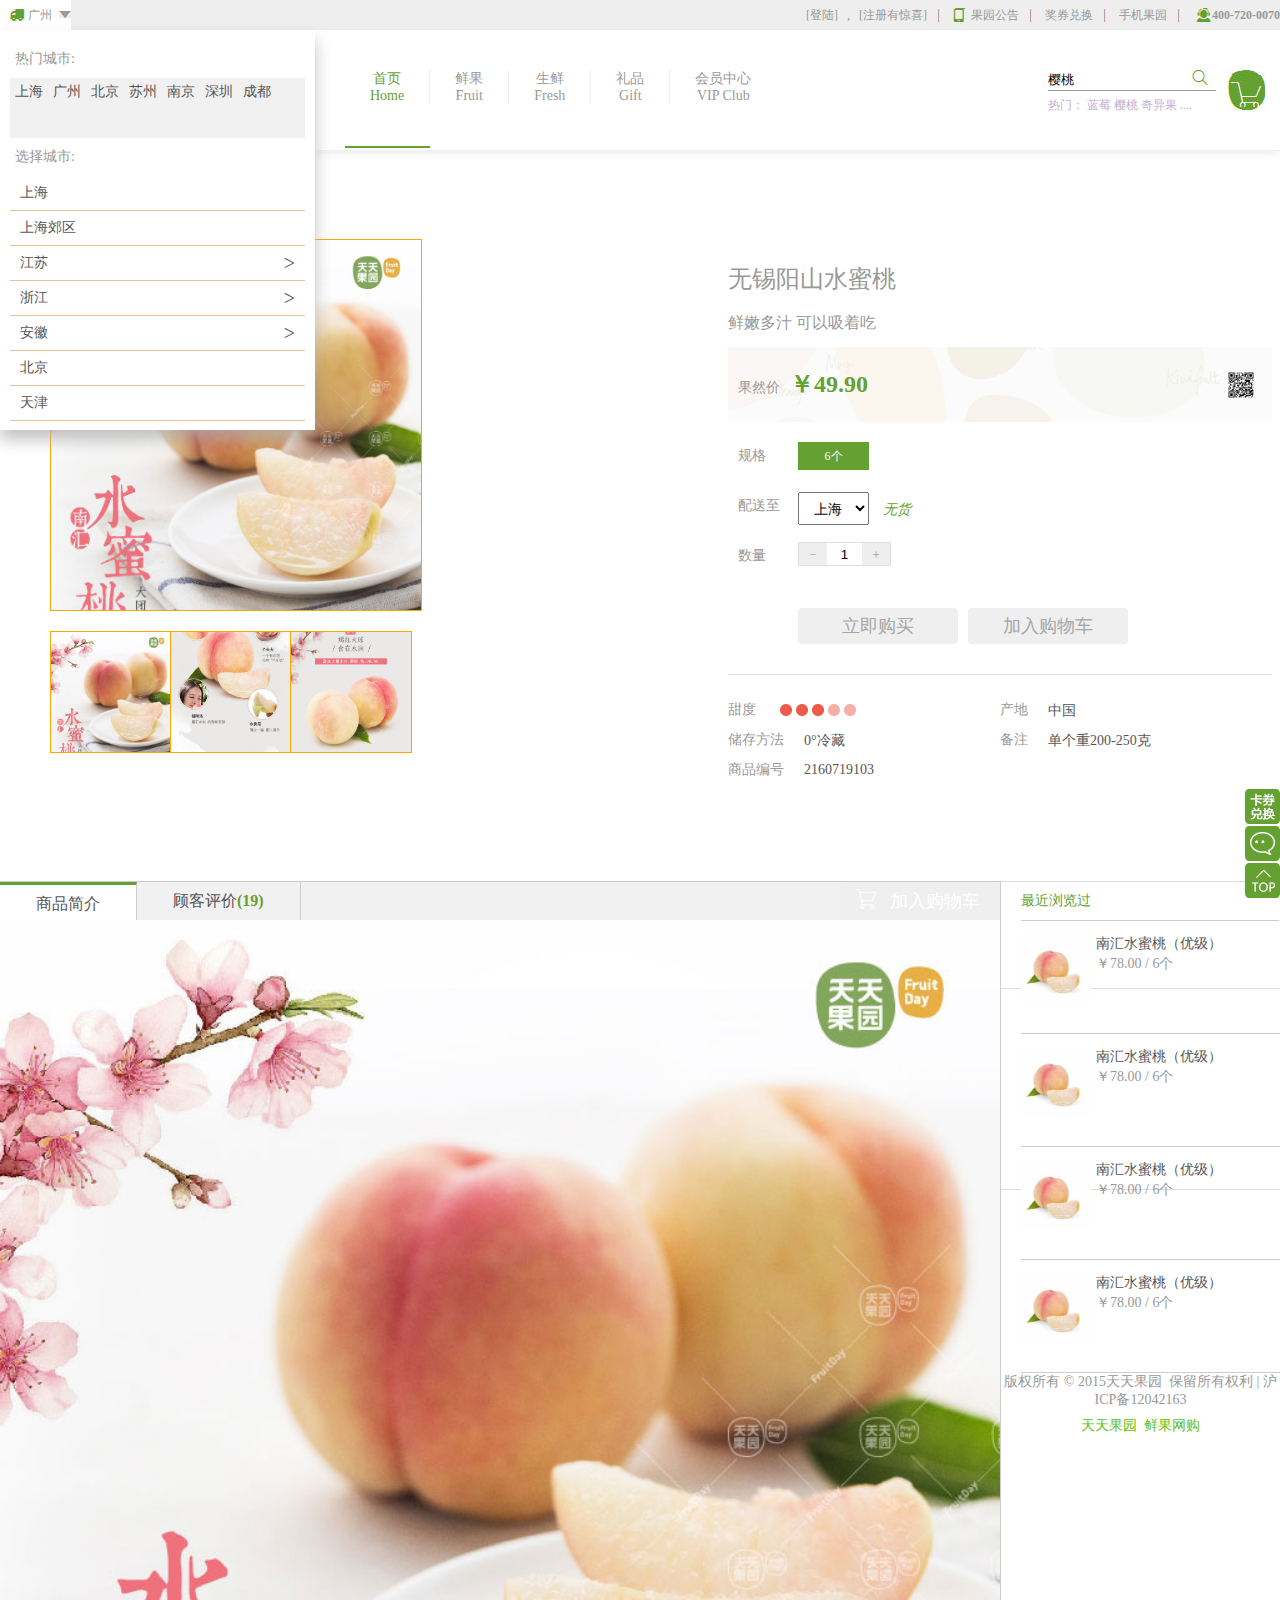
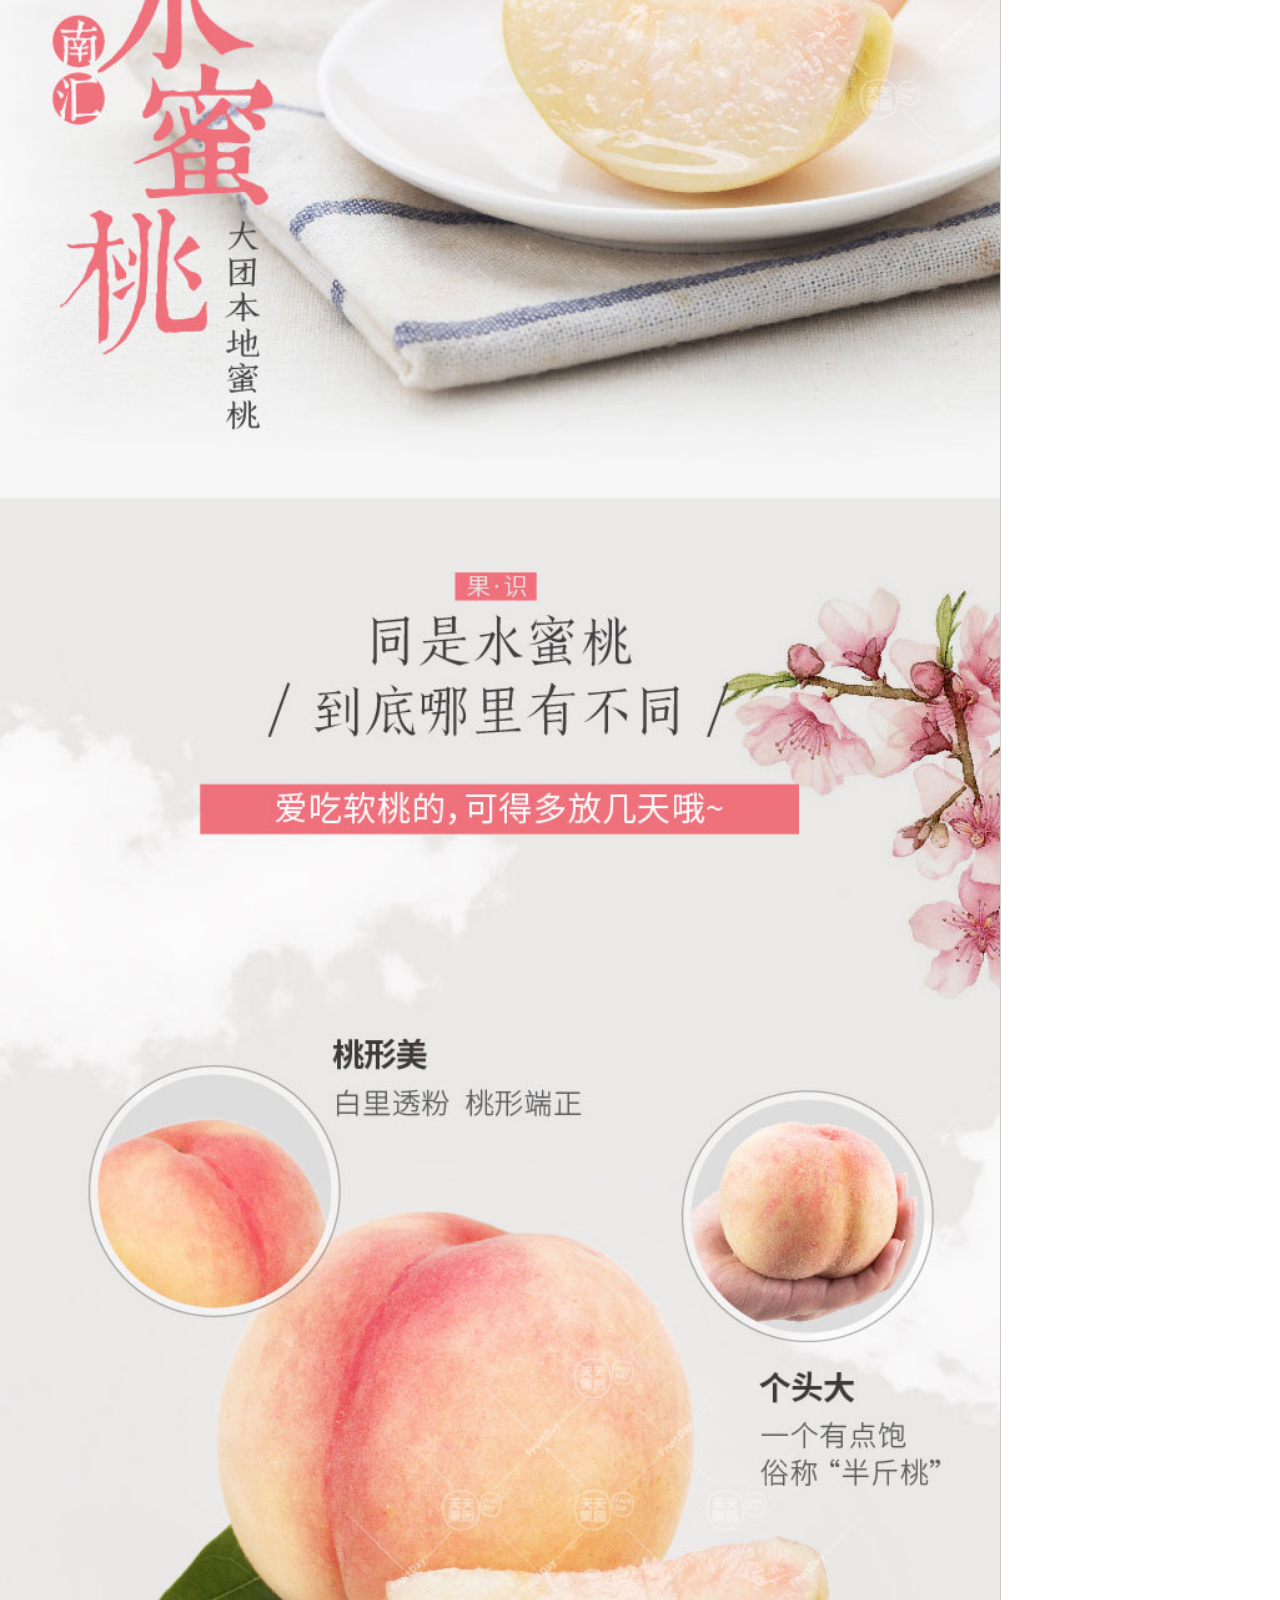
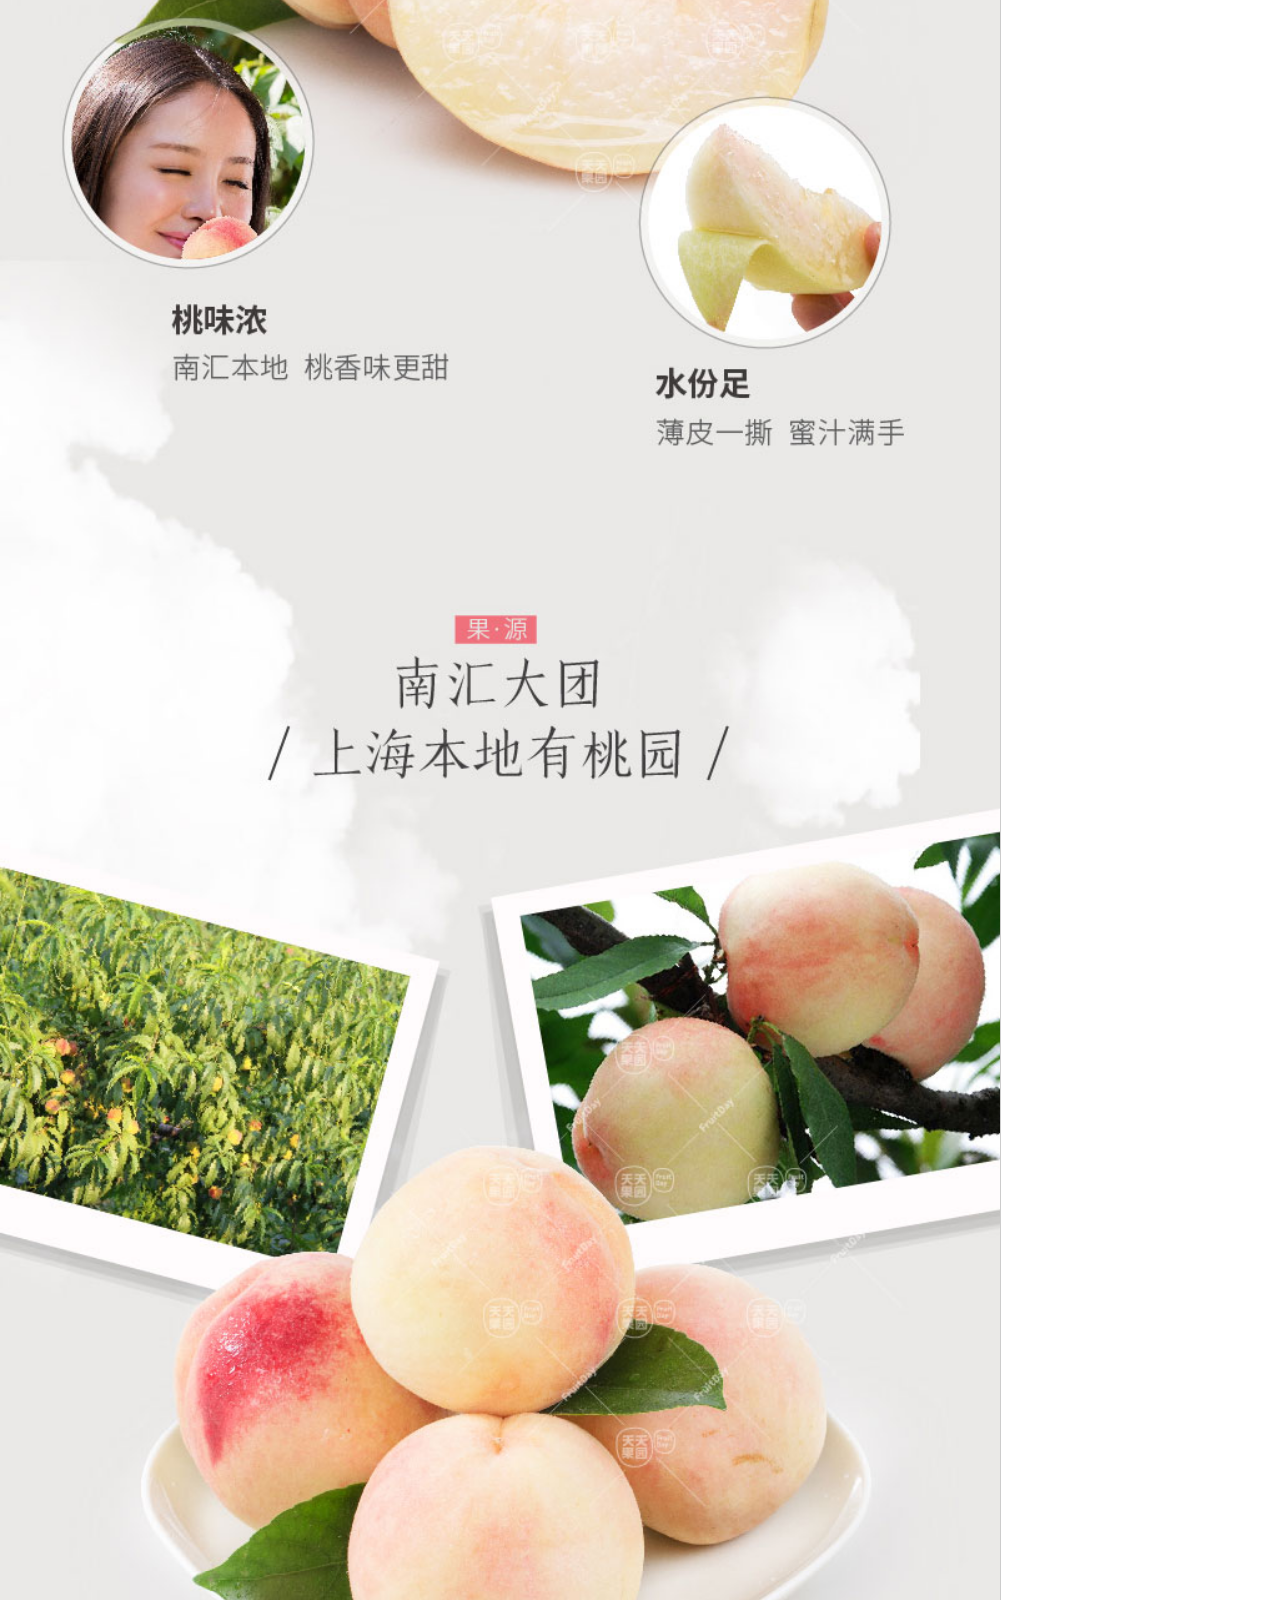
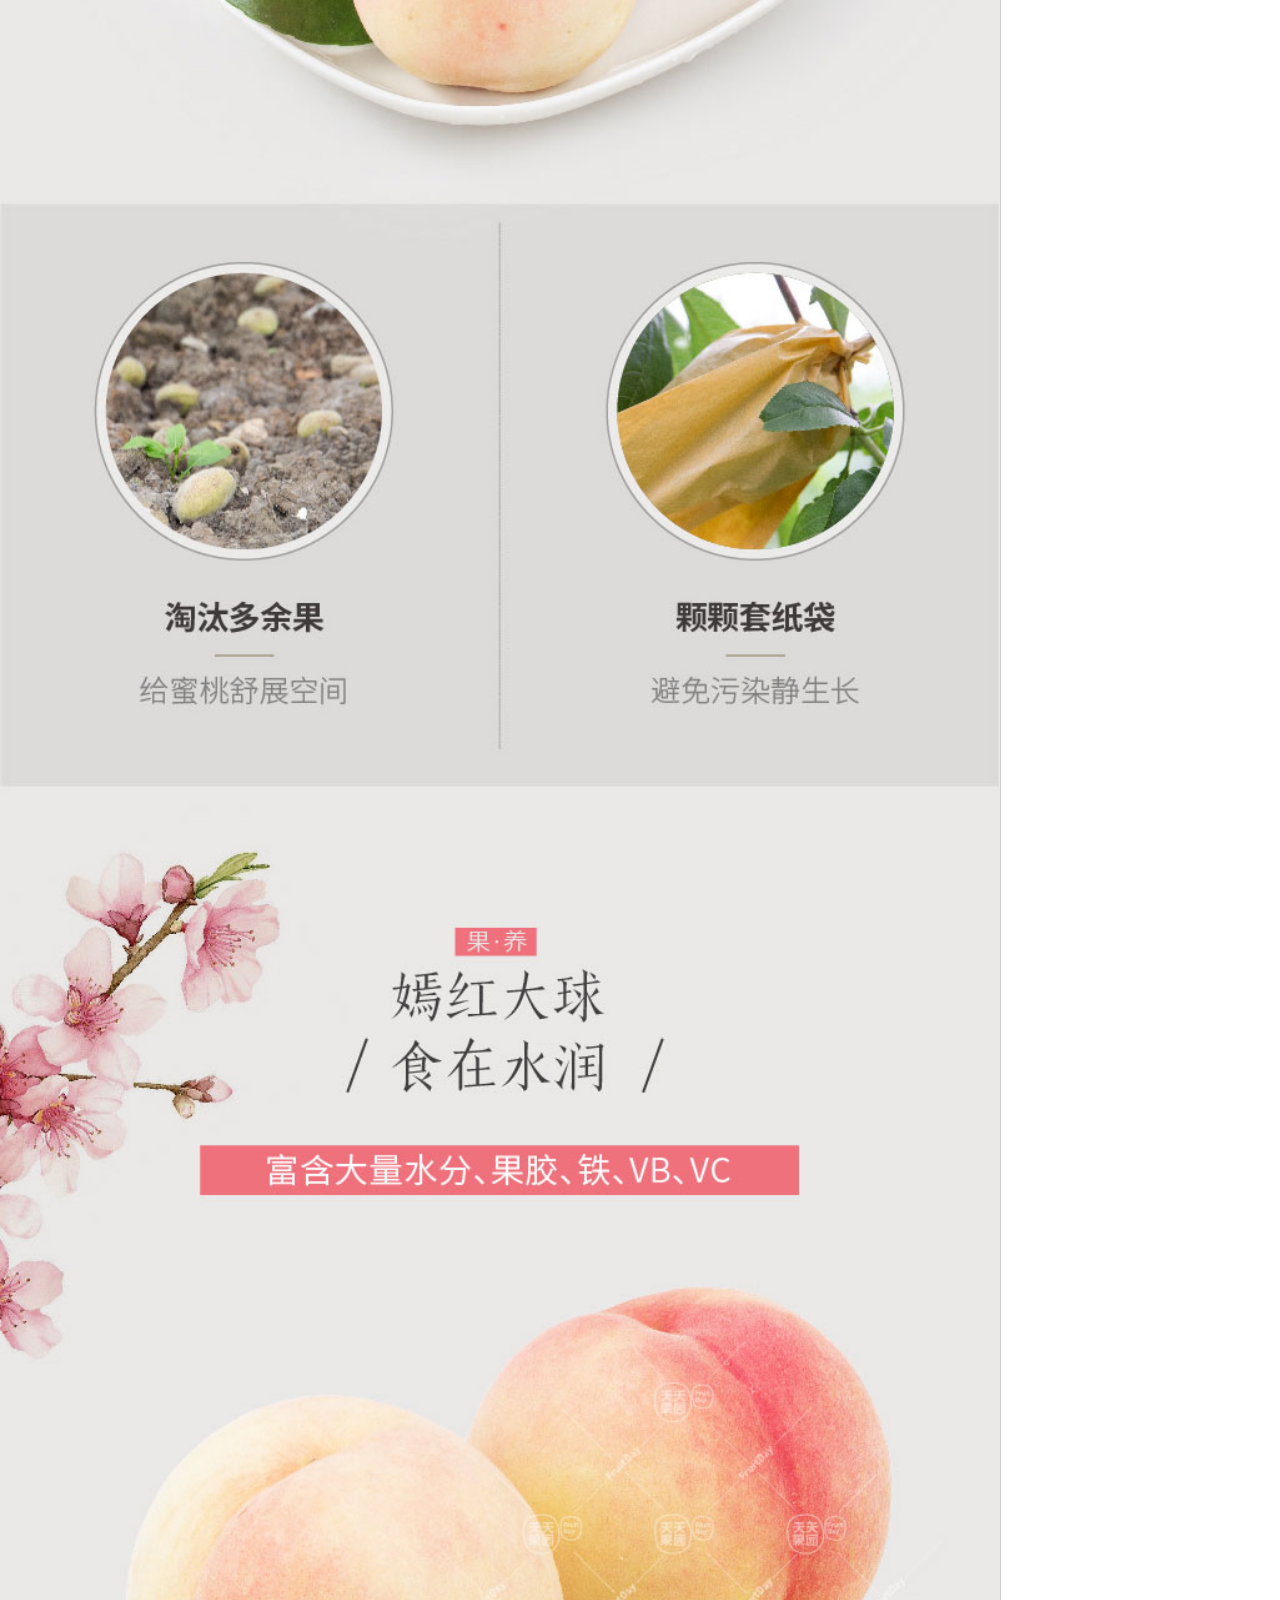
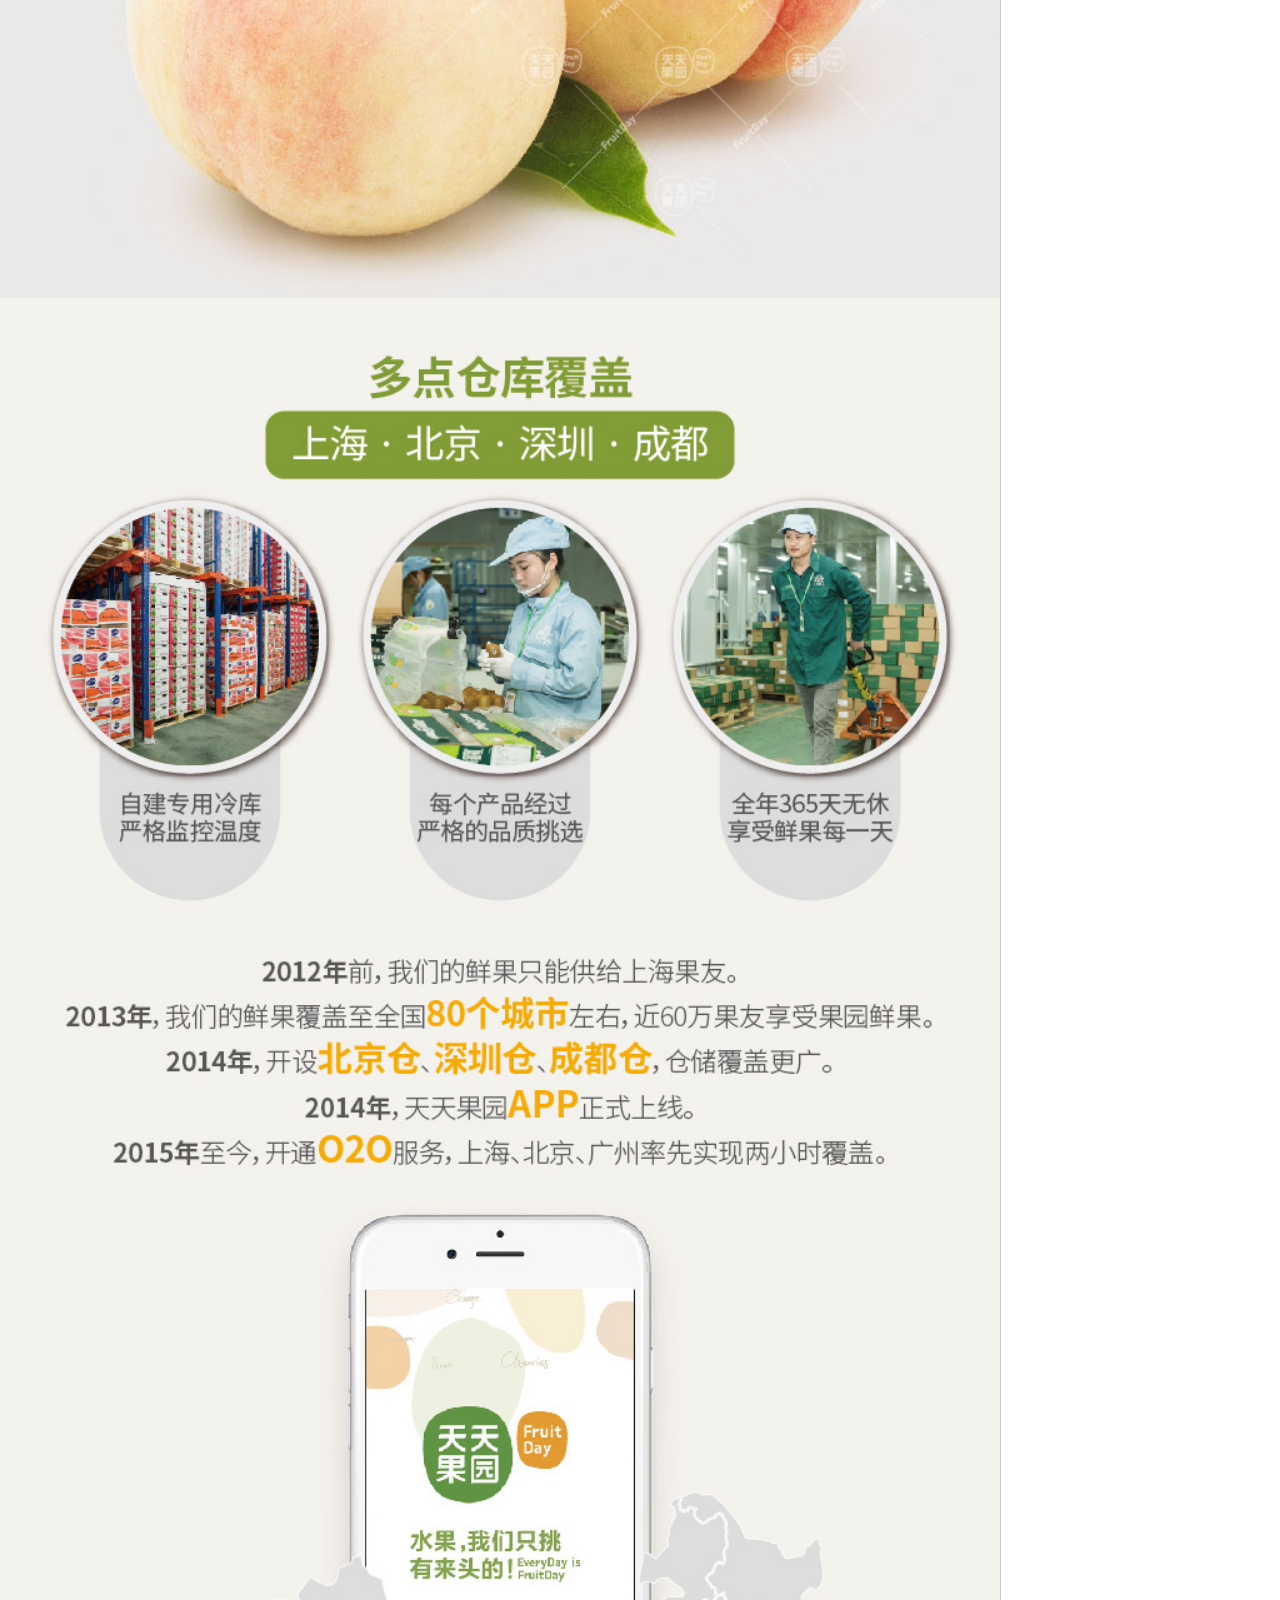
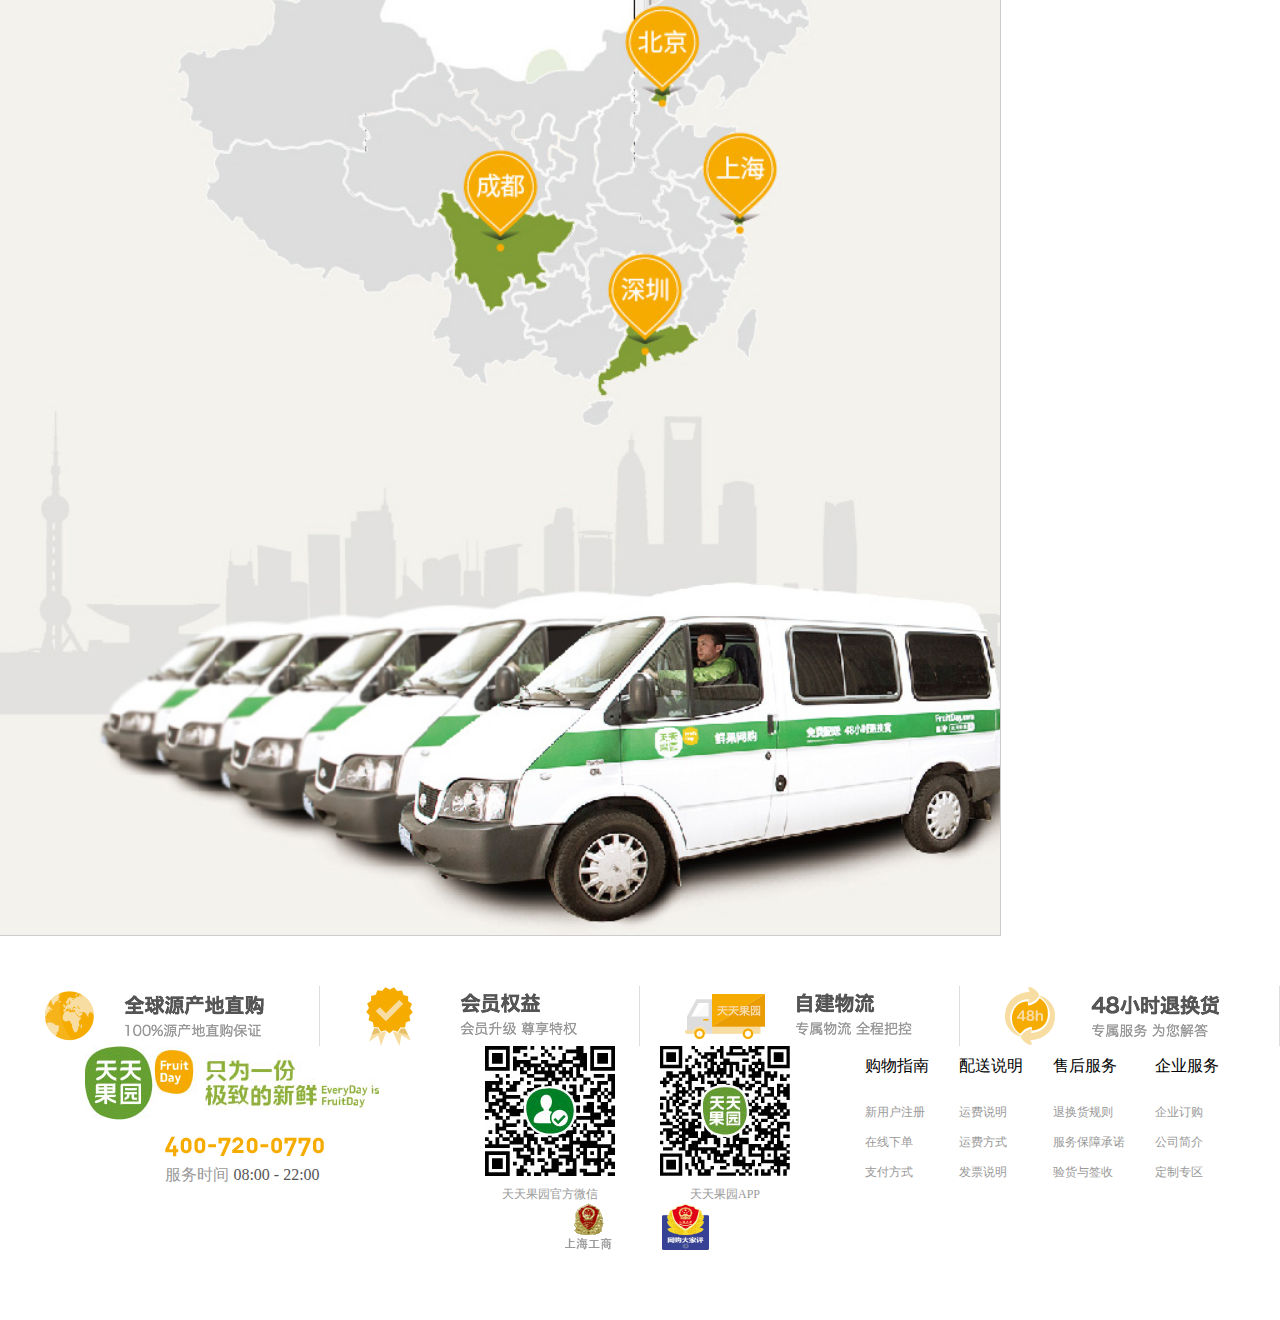
<file: html/gooddetail.html>
<!DOCTYPE html>
<html lang="en">
<head>
    <meta charset="UTF-8">
    <title>商品详情页</title>
    <!-- <link href="../css/bootstrap.min.css" rel="stylesheet">  -->
    <link rel="stylesheet" type="text/css" href="../css/common.css">
    <link rel="stylesheet" type="text/css" href="../css/zhuce.css">
    <link rel="stylesheet" type="text/css" href="../css/index.css">
    <style>
    
    </style>

    <script src="../assets/jquery-1.12.0.js"></script>
    <script src="../assets/jquery.imagezoom.min.js"></script>
    <script src="../js/common.js"></script>
    <script src="../js/xiangqing.js"></script>
    <script>

    </script>
</head>
<body>
    <!---------------------------------------------head------------------>
    <div class="head">
        <div class="headcon">
            <div class="head-left">
                <i><img src="../img/car.jpg"></i>
                <div id='address'>广州</div>
                <b><img src="../img/sanjiao.jpg"></b>
            </div>
            <h4>400-720-0070</h4>
            <ul class="headnav">
                <li><a href="#">[登陆]</a> &nbsp;   , &nbsp;  <a href="#" > [注册有惊喜]</a></li>
                <li class="hideli"><a href="#"><img src="../img/phone.jpg">果园公告</a>
                    <div class="guoranhide">
                        <ul >
                                <li>
                                    <a href="http://www.fruitday.com/notice/detail/806" target="_blank"> 天天果园400热线系统升级恢复公告</a>
                                    <em>new</em>                            
                                </li>
                                <li>
                                    <a href="http://www.fruitday.com/notice/detail/805" target="_blank"> 天天果园400热线系统升级公告</a>
                                    <em>new</em>                            
                                </li>
                                <li>
                                    <a href="http://www.fruitday.com/notice/detail/804" target="_blank">全仓充值活动调整公告</a>
                                    <em>new</em>                            
                                </li>
                        </ul>
                        <div><a href="http://www.fruitday.com/notice" target="_blank">查看更多 &gt;</a>
                        </div>
                    </div>
                </li>
                <li><a href="#">奖券兑换</a></li>
                <li class="hideli"><a href="#">手机果园</a>
                    <div class="shoujihide">
                        <div>
                            <span>下载果园app,即享果园特价商品</span>
                            
                        </div>
                        <dl>
                            <dt>
                                <img src="../img/guan_ewcode2.jpg" >
                            </dt>
                            <dd>
                                    <img src="../img/guan_btn01.jpg">
                                    <img src="../img/guan_btn02.jpg" alt="">                     
                            </dd>
                        </dl>
                        <dl>
                            <dt>
                                <img src="../img/guan_ewcode1.jpg" >
                            </dt>
                            <dd>
                                <span>关注果园微信</span>
                                优惠信息实时掌握
                            </dd>
                        </dl>
                    </div>
                </li>
            </ul>
            <div id="boxcity">
                <h5>热门城市:</h5>
                <ul class="hotcity">
                    <li>
                        <a href="#">上海</a>
                    </li>
                    <li>
                        <a href="#">广州</a>
                    </li>
                                 <li>
                        <a href="#">北京</a>
                    </li>
                                 <li>
                        <a href="#">苏州</a>
                    </li>
                                 <li>
                        <a href="#">南京</a>
                    </li>
                                 <li>
                        <a href="#">深圳</a>
                    </li>
                                        <li>
                        <a href="#">成都</a>
                    </li>
                </ul>
                <h5>选择城市:</h5>
                <ul class="choosecity">
                    <li>
                        <a href="#" data-id="106092">上海</a>
                    </li>
                    <li>
                        <a href="#" data-id="145855">上海郊区</a>
                    </li>
                    <li>
                        <a href="#" class="provicesel">
                            <span >
                                >
                            </span>
                            江苏
                        </a>
                        <div class="citysel">
                                                        <a href="#" >常州</a>
                                                        <a href="#" >淮安</a>
                                                        <a href="#" >连云港</a>
                                                        <a href="#" >南京</a>
                                                        <a href="#" >南通</a>
                                                        <a href="#" >苏州</a>
                                                        <a href="#" >泰州</a>
                                                        <a href="#" >无锡</a>
                                                        <a href="#" >宿迁</a>
                                                        <a href="#" >徐州</a>
                                                        <a href="#" >盐城</a>
                                                        <a href="#" >扬州</a>
                                                        <a href="#" >镇江</a>
                                                    </div>
                    </li>
                    <li>
                        <a href="#" class="provicesel">
                            <span >
                                >
                            </span>
                            浙江
                        </a>
                        <div class="citysel">
                                                        <a href="#">杭州</a>
                                                        <a href="#">湖州</a>
                                                        <a href="#">嘉兴</a>
                                                        <a href="#">金华</a>
                                                        <a href="#"">丽水</a>
                                                        <a href="#">宁波</a>
                                                        <a href="#">衢州</a>
                                                        <a href="#">绍兴</a>
                                                        <a href="#">台州</a>
                                                        <a href="#">温州</a>
                                                        <a href="#">舟山</a>
                        </div>
                    </li>
                    <li>
                        <a href="#" class="provicesel">
                            <span >
                                >
                            </span>
                            安徽
                        </a>
                        <div class="citysel">
                                                        <a href="#">安庆</a>
                                                        <a href="#">蚌埠</a>
                                                        <a href="#">亳州</a>
                                                        <a href="#">池州</a>
                                                        <a href="#">滁州</a>
                                                        <a href="#">阜阳</a>
                                                        <a href="#">合肥</a>
                                                        <a href="#">淮北</a>
                                                        <a href="#">淮南</a>
                                                        <a href="#">黄山</a>
                                                        <a href="#">六安</a>
                                                        <a href="#">马鞍山</a>
                                                        <a href="#">铜陵</a>
                                                        <a href="#">芜湖</a>
                                                        <a href="#">宿州</a>
                                                        <a href="#">宣城</a>
                        </div>
                    </li>
                                                                                <li>
                        <a href="#" data-id="143949">北京</a>
                    </li>
                                                                                <li>
                        <a href="#" data-id="144005">天津</a>
                    </li>
                                                                                <li>
                        <a href="#" class="provicesel">
                            <span >
                                >
                            </span>
                            河北
                        </a>
                        <div class="citysel">
                                                        <a href="#">石家庄</a>
                                                        <a href="#">廊坊</a>
                                                        <a href="#">承德</a>
                                                        <a href="#">唐山</a>
                                                        <a href="#">保定</a>
                                                        <a href="#">沧州</a>
                                                        <a href="#">邯郸</a>
                                                        <a href="#">衡水</a>
                                                        <a href="#">秦皇岛</a>
                                                        <a href="#">邢台</a>
                                                        <a href="#">张家口</a>
                        </div>
                    </li>
                    <li>
                        <a href="#" class="provicesel">
                            <span >
                                >
                            </span>
                            广东
                        </a>
                        <div class="citysel">
                                                        <a href="#">深圳</a>
                                                        <a href="#">广州</a>
                                                        <a href="#">珠海</a>
                                                        <a href="#">汕头</a>
                                                        <a href="#">韶关</a>
                                                        <a href="#">佛山</a>
                                                        <a href="#">江门</a>
                                                        <a href="#">湛江</a>
                                                        <a href="#">茂名</a>
                                                        <a href="#">肇庆</a>
                                                        <a href="#">惠州</a>
                                                        <a href="#">梅州</a>
                                                        <a href="#">汕尾</a>
                                                        <a href="#">河源</a>
                                                        <a href="#">阳江</a>
                                                        <a href="#">清远</a>
                                                        <a href="#">东莞</a>
                                                        <a href="#">中山</a>
                                                        <a href="#">揭阳</a>
                                                        <a href="#">云浮</a>
                                                        <a href="#">潮州</a>
                        </div>
                    </li>
                    <li>
                        <a href="#" class="provicesel">
                            <span >
                                >
                            </span>
                            四川
                        </a>
                        <div class="citysel">
                                                        <a href="#">成都</a>
                                                        <a href="#">巴中</a>
                                                        <a href="#">达州</a>
                                                        <a href="#">德阳</a>
                                                        <a href="#">广安</a>
                                                        <a href="#">广元</a>
                                                        <a href="#">乐山</a>
                                                        <a href="#">泸州</a>
                                                        <a href="#">眉山</a>
                                                        <a href="#">绵阳</a>
                                                        <a href="#">南充</a>
                                                        <a href="#">内江</a>
                                                        <a href="#">遂宁</a>
                                                        <a href="#">宜宾</a>
                                                        <a href="#">资阳</a>
                                                        <a href="#">自贡</a>
                                                        <a href="#">雅安</a>
                        </div>
                    </li>
                    <li>
                        <a href="#">重庆</a>
                    </li>
                </ul>

            </div>
        </div>
    </div>

    <!---------------------------------------------nav------------------>

    <div class="nav">
        <div class="navcon">
            <h2>
                <a href="#"><img src="../img/logo.jpg"></a>
            </h2>
            <ul>
                <li class="firstli">
                    <a href="http://www.fruitday.com/">
                        首页
                        <span>Home</span>
                    </a> 
                </li>
                <li >
                    <a href="http://www.fruitday.com/prolist/index/40" target="_blank">
                        鲜果
                        <span>Fruit</span>
                    </a> 
                </li>
                <li >
                    <a href="http://www.fruitday.com/prolist/index/277" target="_blank">
                        生鲜
                        <span>Fresh</span>
                    </a>
                    
                </li>
                <li >
                    <a href="http://www.fruitday.com/prolist/index/43" target="_blank">
                        礼品
                        <span>Gift</span>
                    </a>
                    
                </li>
                <li class="lastli">
                    <a href="http://www.fruitday.com/member/center" target="_blank">
                        会员中心
                        <span>VIP Club</span>
                    </a>
                    
                </li>
            </ul>
            <div class="nav-right">
                
                <div class="search">
                    <input type="text"  value="樱桃">
                    <input type='button' class="searchbutton">
                    <div class="hotsearch">
                        热门：
                        <a href="http://www.fruitday.com/prolist/search/%E8%93%9D%E8%8E%93" target="_blank">蓝莓</a>
                        <a href="http://www.fruitday.com/prolist/search/%E6%A8%B1%E6%A1%83" target="_blank">樱桃</a>
                        <a href="http://www.fruitday.com/prolist/search/%E5%A5%87%E5%BC%82%E6%9E%9C" target="_blank">奇异果</a>
                        <a href="http://www.fruitday.com/prolist/search/%E8%8D%94%E6%9E%9D" target="_blank">....</a>
                    </div>                                    
                </div>
                <div class="buycar">
                    
                </div>
            </div>
        </div>
    </div>
    <!------------------------------good-detail---------------------------->
    <div class="good-content">
        <p class="p1"><a href="index.html"><b>首页</b></a>><a href="">新鲜水果</a>><span>无锡阳山水蜜桃</span></p>
        <div class="p3">
            <div class="p-big"><img src="../img/14689240327811.jpg" alt="" rel='../img/14689240327811.jpg'>
            </div>
            <ul class="p2">
                <li><img src="../img/14689240327811.jpg" mid="../img/14689240327811.jpg" big="../img/14689240327811.jpg"></li>
                <li><img src="../img/14689240356906.jpg" mid='../img/../img/14689240356906.jpg' big='../img/14689240356906.jpg'></li>
                <li><img src="../img/14689240433398.jpg" mid='../img/14689240433398.jpg' big='../img/14689240433398.jpg'></li>
            </ul>
        </div>
        <div class="p4">
            <h4>无锡阳山水蜜桃</h4>
            <p class="p4-title">鲜嫩多汁 可以吸着吃</p>
            <div class="guoranjia"><span>果然价</span><b>￥49.90</b><img src="../img/api.php.png"></div>
            <div class="p4-number">
                <h5>规格</h5>
                <span>6个</span>   
            </div>
            <div class="p4-number">
                <h5>配送至</h5>
                <select>
                    <option>上海</option>
                </select>
                <em>无货</em>
                   
            </div>
            <div class="p4-number">
                <h5>数量</h5>
                <div class="in-span">
                    <span class="choose-number">－</span>
                    <input type="text" value="1">
                    <span class="choose-number">＋</span>
                </div>   
            </div>
            <p class="p4-button"><button >立即购买</button><button class="buynow">加入购物车</button></p>
            <div class="good-intro">
                <h5>甜度</h5>
                <span><img src="../img/circle-3.png"></span>
            </div>
            <div class="good-intro">
                <h5>产地</h5>
                <span>中国</span>
            </div>
            <div class="good-intro">
                <h5>储存方法</h5>
                <span>0°冷藏</span>
            </div>
            <div class="good-intro">
                <h5>备注</h5>
                <span>单个重200-250克</span>
            </div>
            <div class="good-intro">
                <h5>商品编号</h5>
                <span>2160719103</span>
            </div>
        </div>
    </div>
    <!------------------------------longimg---------------------------->
    <div class="longimg">
        <div class="longimg-p">
            <div class="guke-say">
                <span class="spanclicked">商品简介</span>
                <span>顾客评价<b>(19)</b></span>
                <button class="buynow"><i></i>加入购物车</button>
            </div>
            <div class="in-img">
                <img src="../img/14689240327811.jpg" alt="">
                <img src="../img/14689240342444.jpg" alt="">
                <img src="../img/14689240356906.jpg" alt="">
                <img src="../img/14689240374558.jpg" alt="">
                <img src="../img/14689240399165.jpg" alt="">
                <img src="../img/14689240433398.jpg" alt="">
                <img src="../img/14689240747045.jpg" alt="">
                <img src="../img/14689240774834.jpg" alt="">
            </div>
            <div class="in-img hide">
                <ul class="in-img-hao">
                    <li><b>84%</b>好评度</li>
                    <li>
                        <div class="p">
                            <span>不错呦</span>
                            <div class="outdiv" >
                                <div class="innerdiv">
                                </div>
                            </div>
                            <span>84%</span>
                        </div>
                        <div class="p">
                            <span>待提高</span>
                            <div class="outdiv" >
                                <div class="innerdiv p8">
                                </div>
                            </div>
                            <span>8%</span>
                        </div>
                        <div class="p">
                            <span>小失落</span>
                            <div class="outdiv" >
                                <div class="innerdiv p8">
                                </div>
                            </div>
                            <span>8%</span>
                        </div>
                    </li>
                    <li class="lastli">
                        <p class="">发布评价即可获10积分，</p>
                        <p class="w-375">APP上传图片并晒单即可获得20积分，前5名可获双倍积分。</p>
                    </li>
                </ul>
                <div class="list-checkbox">
                    <input type="radio" name="nihao"><span>全部评论</span>
                    <input type="radio" name="nihao"><span>不错哟</span>
                    <input type="radio" name="nihao"><span>待提交</span>
                    <input type="radio" name="nihao"><span>小失落</span>
                </div>
                <div class="say-list">
                    <div class="say-list-left">
                        <img src="../img/dd9430a09aafdbdb5842fd194768b250_130.jpg">
                        <span>135****7197</span>
                    </div>
                    <div class="say-list-right">
                        <p><span>评分</span><i></i><i></i><i></i><i></i><i></i></p>
                        <p><span>内容</span>      以为水蜜桃是软软的糯糯的，谁知道是硬桃。不过蛮甜的。
                        </p>
                        <p class="lastp"><span></span>
                            2016-07-24 22:18:10      
                        </p>
                    </div>
                </div>
                <div class="say-list">
                    <div class="say-list-left">
                        <img src="../img/dd9430a09aafdbdb5842fd194768b250_130.jpg">
                        <span>135****7197</span>
                    </div>
                    <div class="say-list-right">
                        <p><span>评分</span><i></i><i></i><i></i><i></i><i></i></p>
                        <p><span>内容</span>      以为水蜜桃是软软的糯糯的，谁知道是硬桃。不过蛮甜的。
                        </p>
                        <p class="lastp"><span></span>
                            2016-07-24 22:18:10      
                        </p>
                    </div>
                </div>
                <div class="say-list">
                    <div class="say-list-left">
                        <img src="../img/dd9430a09aafdbdb5842fd194768b250_130.jpg">
                        <span>135****7197</span>
                    </div>
                    <div class="say-list-right">
                        <p><span>评分</span><i></i><i></i><i></i><i></i><i></i></p>
                        <p><span>内容</span>      以为水蜜桃是软软的糯糯的，谁知道是硬桃。不过蛮甜的。
                        </p>
                        <p class="lastp"><span></span>
                            2016-07-24 22:18:10      
                        </p>
                    </div>
                </div>
                <div class="say-list">
                    <div class="say-list-left">
                        <img src="../img/dd9430a09aafdbdb5842fd194768b250_130.jpg">
                        <span>135****7197</span>
                    </div>
                    <div class="say-list-right">
                        <p><span>评分</span><i></i><i></i><i></i><i></i><i></i></p>
                        <p><span>内容</span>      以为水蜜桃是软软的糯糯的，谁知道是硬桃。不过蛮甜的。
                        </p>
                        <p class="lastp"><span></span>
                            2016-07-24 22:18:10      
                        </p>
                    </div>
                </div>
                <div class="say-list">
                    <div class="say-list-left">
                        <img src="../img/dd9430a09aafdbdb5842fd194768b250_130.jpg">
                        <span>135****7197</span>
                    </div>
                    <div class="say-list-right">
                        <p><span>评分</span><i></i><i></i><i></i><i></i><i></i></p>
                        <p><span>内容</span>      以为水蜜桃是软软的糯糯的，谁知道是硬桃。不过蛮甜的。
                        </p>
                        <p class="lastp"><span></span>
                            2016-07-24 22:18:10      
                        </p>
                    </div>
                </div>
            </div>
        </div>
         <div class="longimg-text">
            <h5>最近浏览过</h5>
            <ul>
                <li>
                    <a href="/prodetail/index/12117"  target="_blank">
                        
                            <img src="../img/1-180x180-12117-H2BU3ACB.jpg">
                            <div class="span-p">
                                <span>南汇水蜜桃（优级）</span>
                                <p>￥78.00 / 6个</p>
                            </div>
                        
                    </a>
                </li>
                <li>
                    <a href="/prodetail/index/12117"  target="_blank">
                        
                            <img src="../img/1-180x180-12117-H2BU3ACB.jpg">
                            <div class="span-p">
                                <span>南汇水蜜桃（优级）</span>
                                <p>￥78.00 / 6个</p>
                            </div>
                        
                    </a>
                </li>
                <li>
                    <a href="/prodetail/index/12117"  target="_blank">
                        
                            <img src="../img/1-180x180-12117-H2BU3ACB.jpg">
                            <div class="span-p">
                                <span>南汇水蜜桃（优级）</span>
                                <p>￥78.00 / 6个</p>
                            </div>
                        
                    </a>
                </li>
                <li>
                    <a href="/prodetail/index/12117"  target="_blank">
                        
                            <img src="../img/1-180x180-12117-H2BU3ACB.jpg">
                            <div class="span-p">
                                <span>南汇水蜜桃（优级）</span>
                                <p>￥78.00 / 6个</p>
                            </div>
                        
                    </a>
                </li>
            </ul>
        </div>

    </div>
        

    <!------------------------------liucheng---------------------------->
    <div class="liucheng">
        <ul>
            <li class="list1"></li>
            <li class="list2"></li>
            <li class="list3"></li>
            <li class="list4"></li>
        </ul>
    </div>
    <!------------------------------foot-link---------------------------->
    <div class="foot-link">
        <div class="block4">
                <div class="logo"></div>
                <div class="tel"><img src="../img/guan_tel.png" alt=""></div>
                <div class="servertime"><span class="font-color">服务时间</span> 08:00 - 22:00</div>
        </div>
        <ul class="block2 ">
                <li><img src="../img/guan_ewcode1.jpg"><span>天天果园官方微信</span></li>
                <li><img src="../img/guan_ewcode2.jpg"><span>天天果园APP</span></li>
        </ul>
        <ul class="block3">
                <li><h4>购物指南</h4><a href="#">新用户注册</a><a href="#">在线下单</a><a href="#">支付方式</a></li>
                <li><h4>配送说明</h4><a href="#">运费说明</a><a href="#">运费方式</a><a href="#">发票说明</a></li>
                <li><h4>售后服务</h4><a href="#">退换货规则</a><a href="#">服务保障承诺</a><a href="#">验货与签收</a></li>
                <li><h4>企业服务</h4><a href="#">企业订购</a><a href="#">公司简介</a><a href="#">定制专区</a></li>
        </ul>
    </div>
    <!------------------------------foot-foot---------------------------->
    <div class="foot-foot">
        <p >版权所有 © 2015天天果园&nbsp;&nbsp;保留所有权利 | 沪ICP备12042163</p>
        <p class="p2">天天果园&nbsp;&nbsp;鲜果网购</p>
        <p class="p3"><a href=""><img src="../img/guan_shgs.gif" alt=""><img src="../img/guan_wgdjp.png" alt=""></a></p>
    </div>

    <!------------------------------fixfoot---------------------------->
    <div  class="toolbarfoot" >
        <a href="#" class="kq"></a>
        <a href="#" class="kf"></a>
        <a href="#" class="return-top"></a>
    </div>
     <!------------------------------buycar---------------------------->
    <div  id="buycar" >
        
        <div class="shop-top">
                <img src="../img/cha.png" alt="">
        </div>
        <div class="shop-content">
            <div class="succese"><div class="succese-p"></div>加入购物车成功！</div>
            <p class="row2">
                购物车中共
                <em class="cartcount">134</em>
                件商品 | 商品小计
                <em class="cartprice">￥14521.80</em>
            </p>
            <div class="buybutton">
                <button class="continuebuy" title="点击此按钮，到下一步确认购买信息">继续购物</button>
                <button class="gotobuy" title="加入购物车">去结算</button>      
            </div>
            
        </div>

    </div>
    <div class="overlay">
    </div>



</body>
</html>
</file>
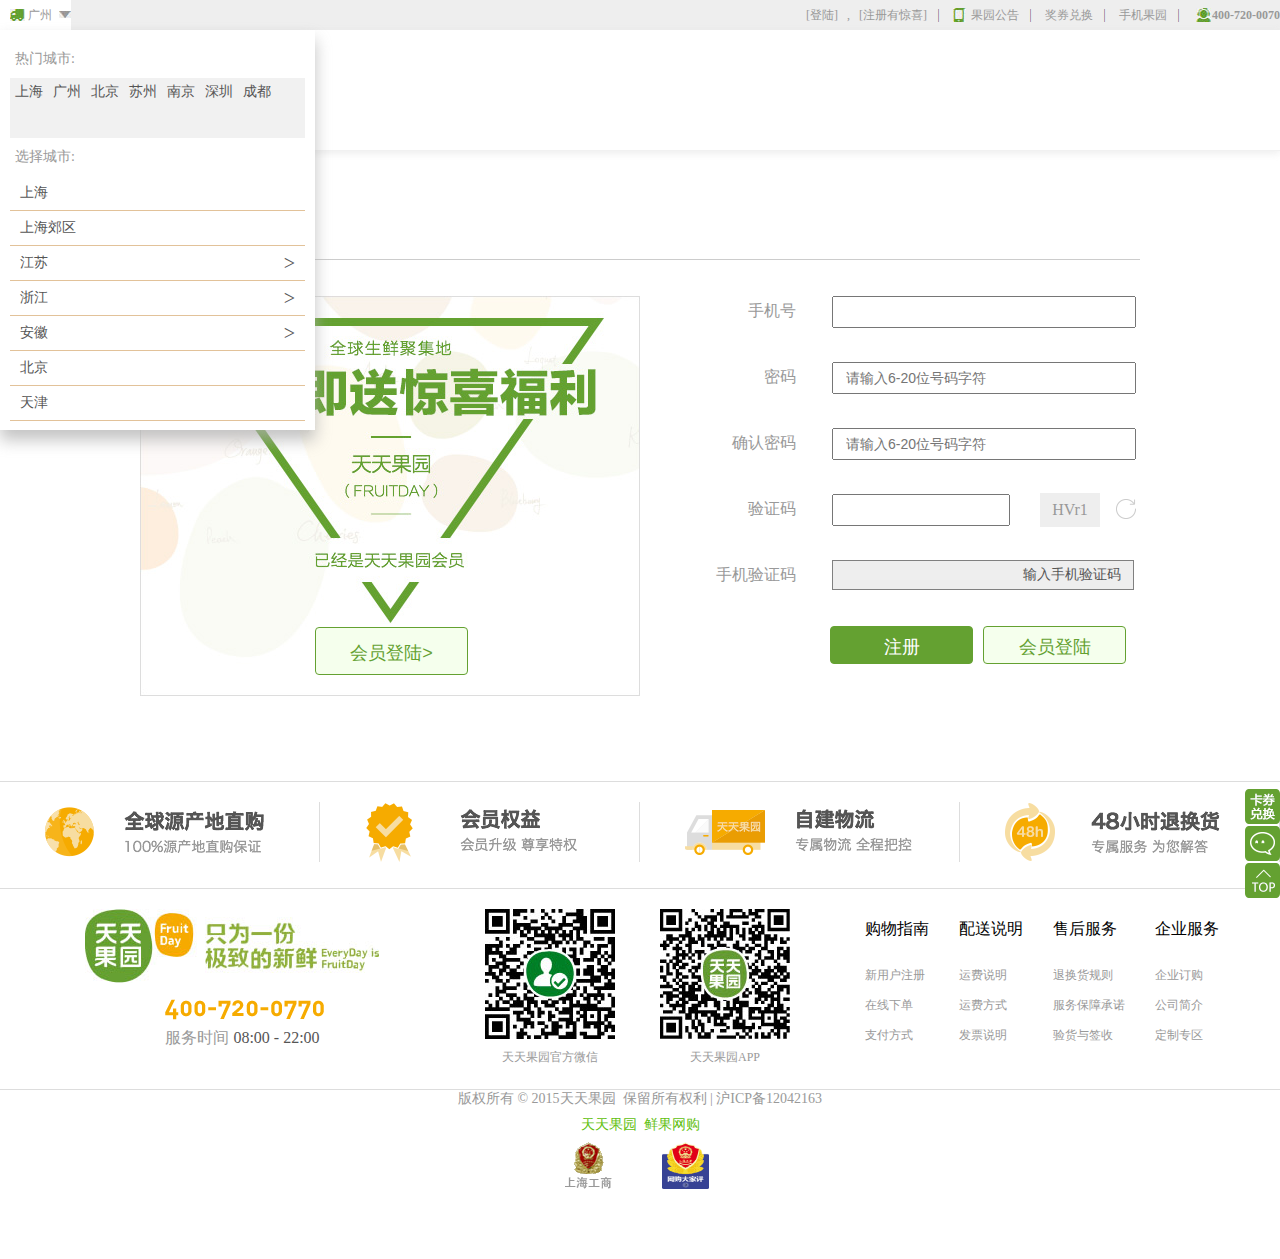
<file: html/zhuce.html>
<!DOCTYPE html>
<html lang="en">
<head>
	<meta charset="UTF-8">
	<title>天天果园注册页</title>
	<!-- <link href="../css/bootstrap.min.css" rel="stylesheet">  -->
	<link rel="stylesheet" type="text/css" href="../css/common.css">
	<link rel="stylesheet" type="text/css" href="../css/zhuce.css">
    <link rel="stylesheet" type="text/css" href="../css/index.css">
	<style>
	
	</style>

	<script src="../assets/jquery-1.12.0.js"></script>
	<script src="../js/common.js"></script>
    <script src="../js/denglu.js"></script>

	<script>

	</script>
</head>
<body>
	<!---------------------------------------------head------------------>
	<div class="head">
		<div class="headcon">
			<div class="head-left">
				<i><img src="../img/car.jpg"></i>
				<div id='address'>广州</div>
				<b><img src="../img/sanjiao.jpg"></b>
			</div>
			<h4>400-720-0070</h4>
			<ul class="headnav">
				<li><a href="#">[登陆]</a> &nbsp;   , &nbsp;  <a href="#" > [注册有惊喜]</a></li>
				<li class="hideli"><a href="#"><img src="../img/phone.jpg">果园公告</a>
					<div class="guoranhide">
                        <ul >
                                <li>
	                                <a href="http://www.fruitday.com/notice/detail/806" target="_blank"> 天天果园400热线系统升级恢复公告</a>
	                                <em>new</em>                            
                                </li>
                                <li>
	                                <a href="http://www.fruitday.com/notice/detail/805" target="_blank"> 天天果园400热线系统升级公告</a>
	                                <em>new</em>                            
                                </li>
                                <li>
	                                <a href="http://www.fruitday.com/notice/detail/804" target="_blank">全仓充值活动调整公告</a>
	                                <em>new</em>                            
                                </li>
                        </ul>
                        <div><a href="http://www.fruitday.com/notice" target="_blank">查看更多 &gt;</a>
                        </div>
                    </div>
				</li>
				<li><a href="#">奖券兑换</a></li>
				<li class="hideli"><a href="#">手机果园</a>
					<div class="shoujihide">
                        <div>
                            <span>下载果园app,即享果园特价商品</span>
                            
                        </div>
                        <dl>
                            <dt>
                                <img src="../img/guan_ewcode2.jpg" >
                            </dt>
                            <dd>
                                    <img src="../img/guan_btn01.jpg">
                                    <img src="../img/guan_btn02.jpg" alt="">                     
                            </dd>
                        </dl>
                        <dl>
                            <dt>
                                <img src="../img/guan_ewcode1.jpg" >
                            </dt>
                            <dd>
                                <span>关注果园微信</span>
                                优惠信息实时掌握
                            </dd>
                        </dl>
                    </div>
				</li>
			</ul>
            <div id="boxcity">
                <h5>热门城市:</h5>
                <ul class="hotcity">
                    <li>
                        <a href="#">上海</a>
                    </li>
                    <li>
                        <a href="#">广州</a>
                    </li>
                                 <li>
                        <a href="#">北京</a>
                    </li>
                                 <li>
                        <a href="#">苏州</a>
                    </li>
                                 <li>
                        <a href="#">南京</a>
                    </li>
                                 <li>
                        <a href="#">深圳</a>
                    </li>
                                        <li>
                        <a href="#">成都</a>
                    </li>
                </ul>
                <h5>选择城市:</h5>
                <ul class="choosecity">
                    <li>
                        <a href="#" data-id="106092">上海</a>
                    </li>
                    <li>
                        <a href="#" data-id="145855">上海郊区</a>
                    </li>
                    <li>
                        <a href="#" class="provicesel">
                            <span >
                            	>
                            </span>
                            江苏
                        </a>
                        <div class="citysel">
                                                        <a href="#" >常州</a>
                                                        <a href="#" >淮安</a>
                                                        <a href="#" >连云港</a>
                                                        <a href="#" >南京</a>
                                                        <a href="#" >南通</a>
                                                        <a href="#" >苏州</a>
                                                        <a href="#" >泰州</a>
                                                        <a href="#" >无锡</a>
                                                        <a href="#" >宿迁</a>
                                                        <a href="#" >徐州</a>
                                                        <a href="#" >盐城</a>
                                                        <a href="#" >扬州</a>
                                                        <a href="#" >镇江</a>
                                                    </div>
                    </li>
                    <li>
                        <a href="#" class="provicesel">
                            <span >
                            	>
                            </span>
                            浙江
                        </a>
                        <div class="citysel">
                                                        <a href="#">杭州</a>
                                                        <a href="#">湖州</a>
                                                        <a href="#">嘉兴</a>
                                                        <a href="#">金华</a>
                                                        <a href="#"">丽水</a>
                                                        <a href="#">宁波</a>
                                                        <a href="#">衢州</a>
                                                        <a href="#">绍兴</a>
                                                        <a href="#">台州</a>
                                                        <a href="#">温州</a>
                                                        <a href="#">舟山</a>
                        </div>
                    </li>
                    <li>
                        <a href="#" class="provicesel">
                            <span >
                            	>
                            </span>
                            安徽
                        </a>
                        <div class="citysel">
                                                        <a href="#">安庆</a>
                                                        <a href="#">蚌埠</a>
                                                        <a href="#">亳州</a>
                                                        <a href="#">池州</a>
                                                        <a href="#">滁州</a>
                                                        <a href="#">阜阳</a>
                                                        <a href="#">合肥</a>
                                                        <a href="#">淮北</a>
                                                        <a href="#">淮南</a>
                                                        <a href="#">黄山</a>
                                                        <a href="#">六安</a>
                                                        <a href="#">马鞍山</a>
                                                        <a href="#">铜陵</a>
                                                        <a href="#">芜湖</a>
                                                        <a href="#">宿州</a>
                                                        <a href="#">宣城</a>
                        </div>
                    </li>
                                                                                <li>
                        <a href="#" data-id="143949">北京</a>
                    </li>
                                                                                <li>
                        <a href="#" data-id="144005">天津</a>
                    </li>
                                                                                <li>
                        <a href="#" class="provicesel">
                            <span >
                            	>
                            </span>
                            河北
                        </a>
                        <div class="citysel">
                                                        <a href="#">石家庄</a>
                                                        <a href="#">廊坊</a>
                                                        <a href="#">承德</a>
                                                        <a href="#">唐山</a>
                                                        <a href="#">保定</a>
                                                        <a href="#">沧州</a>
                                                        <a href="#">邯郸</a>
                                                        <a href="#">衡水</a>
                                                        <a href="#">秦皇岛</a>
                                                        <a href="#">邢台</a>
                                                        <a href="#">张家口</a>
                        </div>
                    </li>
                    <li>
                        <a href="#" class="provicesel">
                            <span >
                            	>
                            </span>
                            广东
                        </a>
                        <div class="citysel">
                                                        <a href="#">深圳</a>
                                                        <a href="#">广州</a>
                                                        <a href="#">珠海</a>
                                                        <a href="#">汕头</a>
                                                        <a href="#">韶关</a>
                                                        <a href="#">佛山</a>
                                                        <a href="#">江门</a>
                                                        <a href="#">湛江</a>
                                                        <a href="#">茂名</a>
                                                        <a href="#">肇庆</a>
                                                        <a href="#">惠州</a>
                                                        <a href="#">梅州</a>
                                                        <a href="#">汕尾</a>
                                                        <a href="#">河源</a>
                                                        <a href="#">阳江</a>
                                                        <a href="#">清远</a>
                                                        <a href="#">东莞</a>
                                                        <a href="#">中山</a>
                                                        <a href="#">揭阳</a>
                                                        <a href="#">云浮</a>
                                                        <a href="#">潮州</a>
                        </div>
                    </li>
                    <li>
                        <a href="#" class="provicesel">
                            <span >
                            	>
                            </span>
                            四川
                        </a>
                        <div class="citysel">
                                                        <a href="#">成都</a>
                                                        <a href="#">巴中</a>
                                                        <a href="#">达州</a>
                                                        <a href="#">德阳</a>
                                                        <a href="#">广安</a>
                                                        <a href="#">广元</a>
                                                        <a href="#">乐山</a>
                                                        <a href="#">泸州</a>
                                                        <a href="#">眉山</a>
                                                        <a href="#">绵阳</a>
                                                        <a href="#">南充</a>
                                                        <a href="#">内江</a>
                                                        <a href="#">遂宁</a>
                                                        <a href="#">宜宾</a>
                                                        <a href="#">资阳</a>
                                                        <a href="#">自贡</a>
                                                        <a href="#">雅安</a>
                        </div>
                    </li>
                    <li>
                        <a href="#">重庆</a>
                    </li>
                </ul>

            </div>
		</div>
	</div>

	<!---------------------------------------------nav------------------>

	<div class="nav">
		<div class="navcon">
			<h2>
				<a href="#"><img src="../img/logo.jpg"></a>
			</h2>
            
		</div>
	</div>

   <!--------------------zhuce-------------------------->
   <div class="zhuce">
        <div class="zhucecon">
            <p class="menber">注册会员</p>
            <div class='zhuce-left'>
                <img src="../img/huiyuan.jpg">
                <button>会员登陆></button>
            </div>
            <form>
                <p><label><span class="leftspan">手机号</span><input type="text" name="" id='username'></label>
                    <span class="rightspan"></span>
                </p>
                <p><label><span class="leftspan">密码</span><input placeholder="请输入6-20位号码字符" id="passwd" type="password"></label>
                    <span class="rightspan"></span>
                </p>
                <p><label><span class="leftspan">确认密码</span><input placeholder="请输入6-20位号码字符" id="apasswd" type="password"></label><span class="rightspan"></span>
                </p>
                <p><label><span class="leftspan">验证码</span><input  id="verify" type="text"></label>
                    <span id='yanzhengma'></span>
                    <b></b>
                    <span class="rightspan"></span>
                </p>
                <p><label><span class="leftspan">手机验证码</span><input  id="phoneverify" type="text" value="输入手机验证码"></label>
                    <span class="rightspan"></span>
                </p>
                <p><button class="button1" type="button">注册</button><button class="button2" type="button">会员登陆</button>
                </p>
            </form>
        </div>
    </div>
	<!------------------------------liucheng---------------------------->
	<div class="liucheng">
		<ul>
			<li class="list1"></li>
			<li class="list2"></li>
			<li class="list3"></li>
			<li class="list4"></li>
		</ul>
	</div>
	<!------------------------------foot-link---------------------------->
	<div class="foot-link">
		<div class="block4">
                <div class="logo"></div>
                <div class="tel"><img src="../img/guan_tel.png" alt=""></div>
                <div class="servertime"><span class="font-color">服务时间</span> 08:00 - 22:00</div>
        </div>
        <ul class="block2 ">
                <li><img src="../img/guan_ewcode1.jpg"><span>天天果园官方微信</span></li>
                <li><img src="../img/guan_ewcode2.jpg"><span>天天果园APP</span></li>
        </ul>
        <ul class="block3">
                <li><h4>购物指南</h4><a href="#">新用户注册</a><a href="#">在线下单</a><a href="#">支付方式</a></li>
                <li><h4>配送说明</h4><a href="#">运费说明</a><a href="#">运费方式</a><a href="#">发票说明</a></li>
                <li><h4>售后服务</h4><a href="#">退换货规则</a><a href="#">服务保障承诺</a><a href="#">验货与签收</a></li>
                <li><h4>企业服务</h4><a href="#">企业订购</a><a href="#">公司简介</a><a href="#">定制专区</a></li>
        </ul>
	</div>
    <!------------------------------foot-foot---------------------------->
    <div class="foot-foot">
        <p >版权所有 © 2015天天果园&nbsp;&nbsp;保留所有权利 | 沪ICP备12042163</p>
        <p class="p2">天天果园&nbsp;&nbsp;鲜果网购</p>
        <p class="p3"><a href=""><img src="../img/guan_shgs.gif" alt=""><img src="../img/guan_wgdjp.png" alt=""></a></p>
    </div>

    <!------------------------------fixfoot---------------------------->
    <div  class="toolbarfoot" >
        <a href="#" class="kq"></a>
        <a href="#" class="kf"></a>
        <a href="#" class="return-top"></a>
    </div>
   



</body>
</html>
</file>
<file: css/index.css>
#indexbanner {height: 400px;margin: 0 auto;position: relative;width:1280px ;overflow: hidden;}
#indexbanner .lunboul{position: absolute;left:-320px;overflow: hidden;width: 11520px;}
#indexbanner .lunboul li,img{float: left;}
#indexbanner .slidebtn{position: absolute;width: 100%;height: 20px;bottom: 20px;margin-bottom: 0;left: 0;text-align: center;z-index: 10}
#indexbanner .slidebtn li{cursor: pointer;display: inline-block;list-style: none;width: 18px;height: 18px;border: 1px solid #64a131;border-radius: 50%;margin: 0 8px;background: rgba(100,161,49,0.1);}
#indexbanner .slidebtn li.active{background: #64a131}

/**************************lazy***********************/
.lazy{width: 100%;}
.lazycon{width: 1280px;padding:10px 0 40px;overflow: hidden;margin:0 auto; }
.lazycon img{margin-right: 26px;}
.lazycon img.lastimg{margin:0;}
/**************************fruit***********************/
.fruitintr{border-top: 1px solid #cccccc;width: 1280px;margin: 0 auto;padding: 15px 0 10px;height: 67px;font-size: 14px;line-height: 67px;overflow: hidden;}
.fruitintr a{float: right;color: #333;padding-right: 5px;}
/**************************fruit-tui***********************/
.fruit-tui{width:1290px ;margin: 0 auto;margin-bottom:40px;height: 610px; }
.fruit-tui dl{float: left;}
.fruit-tui dl img{width:248px ;height:248px ;position: absolute;}
.fruit-tui dl .bigimg{height:610px ;margin:0 auto;}
.fruit-tui dl a{width:248px ;height:248px ;overflow: hidden;margin:0 5px;float: left;position: relative;}
.fruit-tui dl .biga{height:610px ;}
.fruit-tui dl dd{color:#555;margin:3px 5px 6px;width: 248px;height: 48px;float: left;line-height: 24px;font-size: 14px;position: relative;}
.fruit-tui dl dd .s-unit{color:#999;margin-right: 5px;}
.fruit-tui dl dd .click-buycar{cursor: pointer;position: absolute;width: 34px;height: 34px;right: 0;top:7px;background:url(../img/icons.png) no-repeat -517px -243px;}
/****************************fruitad*************************/
.fruitad {width: 1280px;margin: 0 auto;height: 120px;margin-bottom: 40px;}
</file>
<file: css/common.css>
div,h1,h2,h3,h4,h5,h6,body,p,img,.headnav,li,table,tr,td,input,form,ol,dl,dd,dt,ul{margin:0;padding:0}
.headnav,li{list-style:none;}
a{text-decoration:none;}
body{font:12px "微软雅黑"}
h1,h2,h3,h4,h5,h6{font-weight:100;}
img{border:0;}

/**************************head***********************/
.head{width:100%;background:#eeeeee;}
.headcon{width:1280px ;margin: 0 auto; color: #999;height:30px ;position: relative;}
.head .head-left{padding-left:10px;height:30px ;float: left;text-align: center;line-height: 30px;}
.head .head-left i{float: left;width: 15px;height: 12px;margin-top:9px; }
.head .head-left b{float: left; width: 12px;height:7px;margin-top:11px; }
.head .head-left #address{margin:0 7px 0 3px;float: left;}
.head .head-left:hover{background: #fff}
.head h4{float: right;line-height: 30px;font-weight: 800;background: url(../img/kefu.jpg) no-repeat left center;padding-left: 16px;}
.head .headnav{float: right;margin-right: 16px; }
.head .headnav .hideli {position: relative;}
.head .headnav .hideli .guoranhide{display:none;position: absolute;top: 30px;right: 0;width: 240px;max-height: 160px;padding: 10px 15px 5px;background: #fff;box-shadow: 0 10px 15px rgba(175,175,175,0.75);z-index: 10;overflow: hidden;}
.head .headnav .hideli .guoranhide li{width: 100%;height: 36px;border-bottom: 1px dashed #ddd;line-height: 36px;}
.head .headnav .hideli .guoranhide div{text-align: center;margin-bottom: 20px;line-height: 56px;}
.head .headnav .hideli .shoujihide{display:none;text-align: center;position: absolute;top: 30px;right: 0;width: 290px;height: 290px;padding: 10px 15px;background: #fff;box-shadow: 0 10px 15px rgba(175,175,175,0.75);z-index: 10;}
.head .headnav .hideli .shoujihide dl{margin:15px 0;padding-bottom: 15px;border-bottom: 1px solid #ddd;overflow: hidden;}
.head .headnav .hideli .shoujihide dt img{width: 100px;height: 100px;}

.head .headnav .hideli .shoujihide dd{float: right;width: 145px;}
.head .headnav .hideli .shoujihide dd img{margin:5px 0;}
.head .headnav .hideli .shoujihide dt{float: left;width:100px;height:100px;}
.head .headnav li {float: left;background: url(../img/libg.jpg) right center no-repeat;padding: 0 13px;line-height: 30px; }
.head .headnav li a{color: #999;}
.head .headnav li a:hover{text-decoration:underline;color: orange;}
.head .headnav li img{float: left;margin-right:5px;margin-top: 8px }
.head .hideli:hover{background: #fff}
.head #boxcity{display: none; position: absolute;top: 30px;left: 0;width: 295px;height: 380px;padding: 10px;background: #fff;box-shadow: 0 10px 15px rgba(175,175,175,0.75);z-index: 10;overflow: auto;}
.head #boxcity  a{color:#555;font-size: 14px;}
.head #boxcity h5{color: #999;padding: 10px 5px;margin: 0;font-size: 14px;}
.head #boxcity .hotcity{background:#f1f1f1;height: 60px;}
.head #boxcity .hotcity li{float: left;margin:0 5px;padding: 5px 0;}
.head #boxcity .hotcity li a:hover{color: #23527c;text-decoration: underline;}
.head #boxcity .choosecity .citysel{display: none;}
.head #boxcity .choosecity  a{display: block;padding: 5px 10px;line-height: 24px;border-bottom: 1px solid #e2c299}
.head #boxcity .choosecity .citysel a{border-bottom: 1px dotted #e2c299}
.head #boxcity .choosecity span{float: right;font-size: 20px;}
.head #boxcity .choosecity a:hover{background:#eeeeee;color:#65a031;}
.head #boxcity .choosecity .citysel a:hover{background: #fff;}
/**************************nav***********************/
.nav{width:100%;background:#fff;border-bottom: 1px solid #f1f1f1;box-shadow: 0 2px 8px rgba(230,230,230,0.75);}
.navcon{width:1280px ;margin: 0 auto;height:120px ;}
.navcon h2{padding: 23px 0 0 3px;float: left;margin-right: 48px;}
.navcon ul li a{text-align: center;padding: 0 25px;margin: 40px 0;color: #999;border-right: 1px solid #eee;float: left;font-size: 14px;}
.nav ul li a span{display:block;}
.nav ul li a:hover{background: #eee;text-decoration: none;}
.nav ul .firstli a{color:#64a131;}
.nav ul .firstli{border-bottom: 2px solid #64a131;height: 116px;overflow: hidden;float: left;}
.nav ul .lastli a{border:0;}
.nav .nav-right{margin-top: 40px;float: right;}
.nav .nav-right .search{float: left;width: 180px;}
.nav .nav-right .search input{border:none;float: left;width: 144px;border-bottom: 1px solid #999999;height: 20px;outline: none; }
.nav .nav-right .search .searchbutton{float: left;background: #fff url(../img/search.jpg) no-repeat ;borde:none;width: 24px;height: 21px;}
.nav .nav-right .search .hotsearch{float: left;color:#c2b0d3;margin-top:6px;}
.nav .nav-right .search .hotsearch a{color:#c2b0d3;}
.nav .nav-right .buycar{width: 37px;height: 40px;float: right;background:  url(../img/buycar.jpg);margin-right: 15px;}
/****************************liucheng*************************/
.liucheng {width: 1280px;margin: 0 auto;height: 66px;padding: 20px 0;border-top: 1px solid #ddd;border-bottom: 1px solid #ddd;}
.liucheng li{width: 319px;height: 60px;border-right: 1px solid #ddd;text-align: center;float: left;}
.liucheng .list1{background: url(../img/icon.png) 40px 0 no-repeat}
.liucheng .list2{background: url(../img/icon.png) 40px -60px no-repeat;}
.liucheng .list3{background: url(../img/icon.png) 40px -120px no-repeat;}
.liucheng .list4{background: url(../img/icon.png) 40px -180px no-repeat;}
/****************************foot-link*************************/
.foot-link {width: 1280px;padding: 20px 0;margin-bottom: 15px;border-bottom: 1px solid #ddd;min-height: 160px;margin: 0 auto;}
.foot-link .block4{float: left;margin: 0 85px;width: 315px;height: 145px;text-align: center;}
.foot-link .block4 .logo{background: url(../img/logo.jpg) no-repeat;width: 315px;height: 82px;}
.foot-link .block4 .tel{margin: 8px 0 8px 80px;overflow: hidden;}
.foot-link .block4 .servertime{font-size: 16px;color:#555;}
.foot-link .block4 .servertime span{color:#999;}
.foot-link .block2 li{float: left; width: 130px; text-align: center; margin-right: 45px;color: #999;}
.foot-link .block2 li img{margin-bottom:10px;}
.foot-link .block3 li{float: left;margin-left:30px; }
.foot-link .block3 li a{display: block;line-height: 30px;color:#999;}
.foot-link .block3 li a:hover{text-decoration: underline;color: #64a131;}
.foot-link .block3 li h4{font-size:16px;font-weight: 500px;margin: 10px 0 20px;}
/****************************foot-foot*************************/
.foot-foot {text-align: center;color:#999;font-size: 14px;width: 1280px;margin: 0 auto;}
.foot-foot .p2{color:#5fc00e;margin: 8px 0;}
.foot-foot img{width: 47px;height: 47px;margin:0 25px 70px;}
.foot-foot .p3{width: 200px;margin:0 auto;}
/****************************fixfoot*************************/
.toolbarfoot{position: fixed;bottom: 2px;right: 0;z-index: 9999;width: 35px;height: 109px;background: url("../img/kf.png") no-repeat;}
.toolbarfoot a{display: block;width: 35px;height: 35px;margin-bottom: 1px;}
/***************************pop*****************************/
#buycar{display: none; position: fixed;top: 50%;left: 50%;z-index: 99999;width: 524px;height: 288px;padding: 6px;margin: 0 auto;margin: -144px 0 0 -262px;border: 8px;border-color: rgba(0,0,0,0.5);}
#buycar .shop-content{background: #fff;box-sizing: border-box;overflow: hidden;padding-top: 28px;}
#buycar .shop-top{height: 40px;padding-right: 17px;background-color: #eaeaea;}
#buycar .shop-top img{float: right;margin-top: 8px;cursor: pointer;}
#buycar .succese{width: 332px;margin:0 auto;text-indent:80px; font-size: 30px;font-family: "Hiragino Sans GB","Microsoft YaHei",sans-serif;color: #555;margin-bottom: 22px;position: relative;height: 66px;line-height: 66px;}
#buycar .succese .succese-p{position: absolute;width: 59px;height: 66px;background:url(../img/icons.png) no-repeat -8px -247px;}
#buycar .row2{font-size: 18px;color: #999;white-space: nowrap;padding-left: 4px;text-align: center;}
#buycar .buybutton{height: 40px;margin: 40px 0 30px;}
#buycar .buybutton button{cursor:pointer;border-radius: 4px;line-height: 40px; font-size: 16px;text-align: center; width: 147px;height: 40px;color: #64a131;background: #f5ffed;border: 1px solid #64a131;}
#buycar .buybutton button.continuebuy{margin-right: 11px;margin-left:110px;}
#buycar .buybutton button.gotobuy{color: #fff;background: #65a031}
.overlay{position:fixed;top:0;right:0;bottom:0;left:0;background-color:#000;display: none;z-index: 10000;opacity: 0;}
</file>
<file: css/zhuce.css>
.zhuce{width: 100%;}
.zhucecon{margin: 0 auto;width: 1000px;padding-top:50px;font-size: 16px;color: #999999;margin-bottom: 80px; height: 500px}
.zhucecon .menber{font-size:20px;padding-top: 15px;padding-bottom: 16px;border-bottom: 1px solid #ccc;margin-bottom: 36px;}
.zhucecon .zhuce-left{width: 500px;height: 400px;position: relative;float: left;margin-right: 60px;}
.zhucecon .zhuce-left button{font-size: 18px; position: absolute;bottom: 21px;left: 175px;cursor:pointer;border-radius: 4px;line-height: 48px;text-align: center; width: 153px;height: 48px;color: #64a131;background: #f5ffed;border: 1px solid #64a131;}
.zhucecon form{float: left;}
.zhucecon form input{float: left; color:#555;font-size: 14px;width: 276px;height: 28pxpx;padding: 6px 12px;}
.zhucecon form .leftspan{float:left;line-height: 30px;width: 96px;height: 40px;text-align: right;margin-right: 36px;}
.zhucecon form .rightspan{position: absolute;right: -100px;top: 5px;display: inline-block;width: 90px;height: 20px;color: red;font-size: 12px;white-space: nowrap;}
.zhucecon form  p{height: 40px;margin-bottom: 26px;position: relative;}
#yanzhengma{position: absolute;width: 60px;height: 34px;background:#eeeeee;left: 340px;text-align: center;line-height: 34px;top:-1px;}
#verify{width: 150px;}
.zhucecon b{margin-top:5px; float: right;width: 20px;height: 20px;background:url(../img/icons.png) no-repeat -7px -325px;}
#phoneverify{background:#eee;text-align: right;color:000;border: 1px solid gray}
.zhucecon form button{font-size: 18px; cursor:pointer;border-radius: 4px;line-height: 38px;text-align: center; width: 143px;height: 38px;color: #64a131;background: #f5ffed;border: 1px solid #64a131;}
.zhucecon form button.button1{background: #64a131;color:#fff;margin:0 10px 0 130px;}
.zhucecon form button.button2{background: ##f5ffed;}

/*******************************登陆*********************************/
.zhucecon form .dengluspan{width: 18px;height: 18px;margin-left: 130px;margin-top:2px; }
.zhucecon form .forgeta{float: right;text-decoration: underline;color: #999999}

/*******************************good-content*********************************/
div.zoomDiv{z-index:999;position:absolute;top:0px;left:0;width:740px;height:370px;background:#ffffff;border:1px solid #CCCCCC;display:none;text-align:center;overflow:hidden;}
div.zoomMask{position:absolute;background:url("../img/mask.png") repeat scroll 0 0 transparent;cursor:move;z-index:1;}
.good-content{width: 1280px;padding-top: 50px;margin: 0 auto;height: 680px;}
.good-content .p1{font-size:14px;margin-bottom: 20px;color:#999999;}
.good-content .p1 a{color:#64a131;}
.good-content .p2{width: 370px;margin-top:20px;}

.good-content .p2 li{width: 120px;height: 120px;float: left;}
.good-content .p2 img{width: 120px;height: 120px;margin-bottom: 2px;border: 1px solid orange;}
.good-content .p3{float: left;width: 370px;height: 500px;margin:0 280px 0 50px;}
.good-content .p3 .p-big{width: 370px;height: 370px;border: 1px solid orange;position: relative;}
.good-content .p3 .p-big img{width: 370px;height: 370px;}
.good-content .p4{float: left;padding-left:28px;padding-top: 20px;width: 544px;color:#999999;font-size: 14px;}
.good-content .p4 h4{height: 40px;line-height: 40px;font-size:24px;}
.good-content .p4 .p4-title{height: 48px;overflow: hidden;font-size: 16px;line-height: 48px;color: #999;}
.good-content .p4 .guoranjia{width: 534px;line-height: 75px; height: 75px;padding-left: 10px;background: url(../img/icons.png) no-repeat 0 -48px;margin-bottom: 20px;position: relative;}
.good-content .p4 .guoranjia b{color: #64a131;font-weight: bold;font-size: 24px;margin-left: 10px;}
.good-content .p4 .guoranjia img{width: 26px;height: 26px;position: absolute;left: 500px;top:25px;}
.good-content .p4 .guoranjia img:hover{width: 280px;height: 280px;right: 0;left: auto;}
.good-content .p4 .p4-number{width: 534px;padding-left: 10px;margin-bottom: 22px;height: 28px;line-height: 28px; }
.good-content .p4 .p4-number h5{font-size: 14px;float: left;width: 60px}
.good-content .p4 .p4-number span{float: left;color:#fff;font-size: 12px;background:#64a131;width:71px;text-align: center;}
.good-content .p4 .p4-number select{margin-right:10px;width: 71px;height: 33px;text-align: center;font-size:14px;cursor: pointer; }
.good-content .p4 .p4-number em{color:#64a131;}
.good-content .p4 .p4-number .choose-number{width: 28px;background: #eee;color: #a6a6a6;cursor: pointer;height: 22px;line-height: 22px;float: left;}
.good-content .p4 .p4-number input{width: 35px;height: 22px;border:0;float: left;text-align: center; }
.good-content .p4 .p4-number .in-span{width: 91px; overflow: hidden;height: 22px;border: 1px solid #dddddd;border-radius: 1px;}
.good-content .p4 .p4-button{padding-top:16px; padding-bottom: 30px;border-bottom: 1px solid #ddd;width: 474px;padding-left: 70px;margin-bottom: 25px;}
.good-content .p4 .p4-button button{border:0; color:#a6a6a6;margin-right: 10px;width: 160px;height: 36px;font-size: 18px; cursor:pointer;border-radius: 4px;}
.good-content .p4 .good-intro{width: 272px;height: 20px;float: left;margin-bottom: 10px;}
.good-content .p4 .good-intro h5{font-size:14px;margin-right: 20px;line-height: 20px; float: left;}
.good-content .p4 .good-intro span{float: left;margin-top: 2px;color:#555;}

/*******************************商品详情图*********************************/
.longimg{width: 1280px;margin: 0 auto; }
.longimg .longimg-p{width: 1000px;float: left;margin-bottom:50px;border-right:1px solid #ccc;border-bottom:1px solid #ccc; position: relative;}
.longimg .longimg-p img{float: left;width: 1000px;}
.longimg .guke-say{width: 1000px;height: 38px;background:#f1f1f1 ; border-right:1px solid #ccc;border-top:1px solid #ccc;}
.longimg .guke-say span{float: left;color: #555; padding: 0 36px;text-align: center;line-height: 38px;font-size: 16px;border-right:1px solid #ccc;cursor: pointer;}
.longimg .guke-say span.spanclicked{border-top: 3px solid #64a131;background: #fff;height: 35px;cursor: pointer;}
.longimg .guke-say button{float: right; border:0; color:#fff;width: 160px;height: 38px;font-size: 18px; cursor:pointer;border-radius: 4px;}
.longimg .guke-say span b{color:#64a131;}
.longimg .guke-say button i{float:left;width: 20px;height: 20px;background: url(../img/icons.png) no-repeat -528px -6px;margin-left:10px; }
.longimg .longimg-text{width: 258px;padding-left: 20px;float: left;}
.longimg .longimg-text h5{font-size: 14px;font-weight: 500px; color: #64a131;line-height: 39px;border-bottom: 1px solid #ccc;}
.longimg .longimg-text ul img{width:70px ;height:70px ;float: left;margin-right: 5px;}
.longimg .longimg-text ul .span-p{width: 150px;float: left;font-size:14px; }
.longimg .longimg-text ul .span-p span{float: left; width: 150px;height: 20px;line-height: 20px;color: #555;}
.longimg .longimg-text ul li{width: 260px;height: 91px;padding: 13px 0 8px 0;border-bottom: 1px solid #ccc;}
.longimg .longimg-text ul .span-p p{float: left; width: 150px;height: 20px;line-height: 20px;color: #999999;}
.longimg .longimg-p .in-img-hao {text-align: center; width: 1000px;padding-top: 46px;border-bottom: 1px solid #ccc;padding-bottom: 50px;height: 100px;}
.longimg .longimg-p .in-img{font-size: 14px;color: #333;margin-bottom: 50px;}
.longimg .longimg-p .in-img.hide{display: none;}
.longimg .longimg-p .in-img-hao b{color:#f6ab00;font-size:40px;display: block;margin-top:10px;}
.longimg .longimg-p .in-img-hao span{float: left;height: 14px;line-height: 14px;}
.longimg .longimg-p .in-img-hao li{float: left;padding: 20px 40px 0;border-right:1px solid #ccc ;height: 100px;}
.longimg .longimg-p .in-img-hao .lastli{border: 0;}
.longimg .longimg-p .in-img-hao li .p{margin-bottom:15px;height: 14px;}
.longimg .longimg-p .in-img-hao .outdiv{float: left;width: 196px;height: 14px;border-radius: 10px;background-color: #dddddd;margin-left: 10px;margin-right: 10px;}
.longimg .longimg-p .in-img-hao .innerdiv{width: 84%;background:#f6ab00;height: 14px;border-radius: 10px; }
.longimg .longimg-p .in-img-hao .innerdiv.p8{width: 8%;}
.longimg .longimg-p .list-checkbox{width: 972px;height: 38px;padding-left: 28px;color: #555555;line-height: 38px;border-bottom: 1px solid #ccc;background: #eee;}
.longimg .longimg-p .list-checkbox span{margin-right: 20px;}
.longimg .longimg-p .list-checkbox input{margin-right: 10px;margin-top: 3px;}
.longimg .longimg-p .say-list img{width:88px; height:88px;margin-bottom: 20px;border-radius: 44px;}
.longimg .longimg-p .say-list{width: 970px;padding: 15px 0 15px 30px;border-bottom: 1px solid #ccc;overflow: hidden;}
.longimg .longimg-p .say-list .say-list-left{width: 88px;float: left;margin-right: 50px;}
.longimg .longimg-p .say-list .say-list-right{float: left;}
.longimg .longimg-p .say-list .say-list-right span{width: 50px;height: 20px; float: left;}
.longimg .longimg-p .say-list .say-list-right p{margin:15px 0 15px 0;height: 20px;white-space: nowrap;}
.longimg .longimg-p .say-list .say-list-right p.lastp{font-size:12px;padding-top:10px;  }
.longimg .longimg-p .say-list .say-list-right i{display: inline-block;width: 16px;height: 15px;background: url(../img/icons.png) no-repeat -7px -167px;}
/**********************************购物车页***********************/
.shopcar{width: 1000px;margin: 0 auto;}
.shopcar .cart-bar{padding-top: 50px;overflow: hidden;}
.shopcar .cart-bar .mycart{padding-left: 22px;height: 25px;background: url(../img/icons.png) no-repeat -525px -330px;}
.shopcar .cart-bar p{font-size: 20px;color: #555555;margin-left: 14px;line-height: 27px;float: left;}
.shopcar .cart-bar a{font-size: 14px;color: #64a131;padding-top: 10px;float: right;}
.shopcar .shop-box{width: 1000px;margin-top:14px;border:1px solid #ccc;font-size: 14px;margin-bottom: 20px;border-bottom:0;}
.shopcar .shop-box .shop-box-t{border-bottom:1px solid #ccc;height: 50px;line-height: 50px;background: #f1f1f1;color: #999999;}
.shopcar .shop-box .shop-box-t span{float: left;text-align: right;}
.shopcar .shop-box .shop-box-t .span-1{width: 200px;}
.shopcar .shop-box .shop-box-t .span-2{width: 274px;}
.shopcar .shop-box .shop-box-t .span-3{width: 128px;}
.shopcar .shop-box .shop-box-t .span-4{width: 90px;}
.shopcar .shop-box .shop-box-t .span-5{width: 146px;}
.shopcar .shop-box .shop-box-t .span-6{width: 118px;}
.shopcar .shop-box img{float: left; width: 110px;height: 110px;margin-left: 50px;margin-right: 10px;}
.shopcar .shop-box .shop-box-c{border-bottom:1px solid #ccc;height: 110px;color: #555555;padding-top:19px }
.shopcar .shop-box .shop-box-c .a-1{color: #555555;float: left; display: block;height: 42px;overflow: hidden;text-overflow: ellipsis;width: 245px;}
.shopcar .shop-box .shop-box-c span{float: left;width: 62px;text-align: right;}
.shopcar .shop-box .shop-box-c b{color: #64a131;font-weight: bold;text-align: center; width:148px;float: left;padding-left: 20px}
.shop-box .shop-box-c .p4-number{width: 93px;height: 28px;line-height: 28px;float: left; }
.shop-box .shop-box-c .p4-number span{float: left;color:#fff;font-size: 12px;background:#64a131;width:71px;text-align: center;}
.shop-box .shop-box-c .p4-number .choose-number{width: 28px;background: #eee;color: #a6a6a6;cursor: pointer;height: 22px;line-height: 22px;}
.shop-box .shop-box-c .p4-number input{width: 35px;height: 22px;border:0;float: left;text-align: center; }
.shop-box .shop-box-c .p4-number .in-span{width: 91px; overflow: hidden;height: 22px;border: 1px solid #dddddd;border-radius: 1px;}
.shop-box .shop-box-c strong{width: 160px;text-align: center;color: #64a131;font-weight: bold;float: left;}
.shop-box .shop-box-c .a-last{width: 90px;color: #000;text-align: center;float: left;}
.shop-box .shop-box-e{height: 48px;background-color: #fff9eb;line-height: 48px;width:1000px;}
.shop-box .shop-box-e span{width: 60px;height: 20px;line-height: 20px;text-align: center;color: #ffffff;background: #64a131;display: inline-block;border-radius: 3px;margin-left: 50px;margin-right: 10px;}
.shop-box .shop-box-e a{color: #64a131}
.shop-box .shop-box-e a:hover, a:focus {color: #23527c;text-decoration: underline;}
.end-buy{margin-top: 24px;height: 50px;line-height: 50px;border: 1px solid #64a131;background: #f5ffed;}
.end-buy .end-buy-r{float: right;width: 420px;line-height: 50px;color:#999;padding-left: 50px;}
.end-buy .end-buy-r b,strong{color:#64a131 ;font-weight: blod;}
.end-buy .end-buy-r strong{font-size: 22px;margin-top:16px; }
.end-buy .end-buy-r a{float: right; margin-left: 15px;width: 150px;height: 50px;background-color: #64a131;text-align: center;font-size: 20px;color: #ffffff;background-color: #64a131;cursor: pointer;}
.look-history-menu{font-size: 16px;line-height:63px;color: #333;height: 63px;}
.look-history-menu li{float: left;margin-right: 20px;cursor: pointer;}
.look-history-menu li.pull-left{border-bottom: 1px solid #64a131;}
.look-history-menu  span{height: 33px;border-right: 1px solid #ccc;margin-top: 15px;float: right;margin-left: 10px;}
.look-history-box{width: 920px;height:224px;padding:20px 40px ;border:1px solid #ccc;margin: 1px 0 40px;position: relative;overflow: hidden;}
.look-history-box ul.ul-hide{display: none;}
.look-history-box .prev-disabled{width: 12px;height: 22px;background: url(../img/icons.png) no-repeat -156px -187px;position: absolute;top: 121px;left: 12px;cursor: pointer;}
.look-history-box .next-disabled{width: 12px;height: 22px;background: url(../img/icons.png) no-repeat -127px -187px;position: absolute;top: 121px;right:20px; cursor: pointer;}
.look-history-box .a-block{width:166px ;height:220px;float: left;margin-right: 9px;}
.look-history-box .a-block img{width:166px;height: 166px; }
.look-history-box .a-block p{padding-left:3px;color: #555;margin-top: 15px;font-size: 14px; }
.look-history-box .a-block .history-price{color:#b0b0b0;margin:0 0 3px;}
.look-history-box .a-block:hover{ box-shadow: 0 0 8px rgba(0,0,0,.25);}
.look-history-box ul{width: 920px;height:224px;position: absolute;}
/****************************购物车导航***************/
.nav .icons-cart{width: 352px;height: 42px;background: url(../img/icons.png) no-repeat -39px -887px;float: right;margin-top: 26px;position: relative;left: -20px;white-space: nowrap;}
.nav .icons-cart li{float: left;width: 60px;text-align: center;position: relative;margin-top: 7px;}
.nav .icons-cart span{color: #fff;font-size: 20px;}
.nav .icons-cart .pull-left-1{left: -10px;}
.nav .icons-cart .pull-left-2{left: 85px;}
.nav .icons-cart .pull-left-3{left: 180px;}
.nav .icons-cart p{margin-top: 12px;font-size: 12px;}
/****************************列表页***************/
.select-clearfix{padding:26px 0;font-size: 14px;color:#333;width: 1280px;margin:0 auto;}
.select-clearfix li{padding:12px 0 6px;border-bottom: 1px solid #ccc;height: 25px;}
.select-clearfix li h5{color: #999999;line-height: 24px;margin-right: 20px;display: inline-block;font-size: 14px;}
.select-clearfix li b{display: inline-block;width: 46px;height: 24px;background:#64a131;text-align: center;line-height: 24px;font-weight: normal;}
.select-clearfix li span{margin-right: 10px;color: #555;}
.select-clearfix li .div-cover-span{background: #f0f0f0;float: right;height: 24px;width: 1181px;line-height: 24px;}
.select-clearfix .noborder{border: 0;}
/****************************列表页内容***************/
.longimg .longimg-p .longimg-p-img img,dt{width: 244px;height: 244px;}
.longimg .longimg-p .longimg-p-img {width: 244px;height: 316px;font-size: 14px;position: relative;float: left;margin-right: 6px;overflow: hidden;margin-bottom: 8px;transition: all 0.5s linear 0s;}
.longimg .longimg-p .longimg-p-img:hover{box-shadow: 0 0 20px #A5A5A5;}
.longimg .longimg-p .longimg-p-img .s-name{height: 24px;line-height: 24px;margin-left: 3px;margin-bottom: 5px;margin-top:10px;}
.longimg .longimg-p .longimg-p-img .s-name .s-unit{float: right;color:#999;}
.longimg .longimg-p .longimg-p-img span{height: 22px;border: 1px solid #dddddd;border-radius: 2px;text-align: center;line-height: 20px;margin-left: 5px;color:#999999;}
.longimg .longimg-p .longimg-p-img .click-buycar{cursor: pointer;position: absolute;width: 34px;height: 34px;right: 0;bottom:3px;background:url(../img/icons.png) no-repeat -517px -243px;}
.longimg .longimg-p.noborder{border: 0;}
</file>
